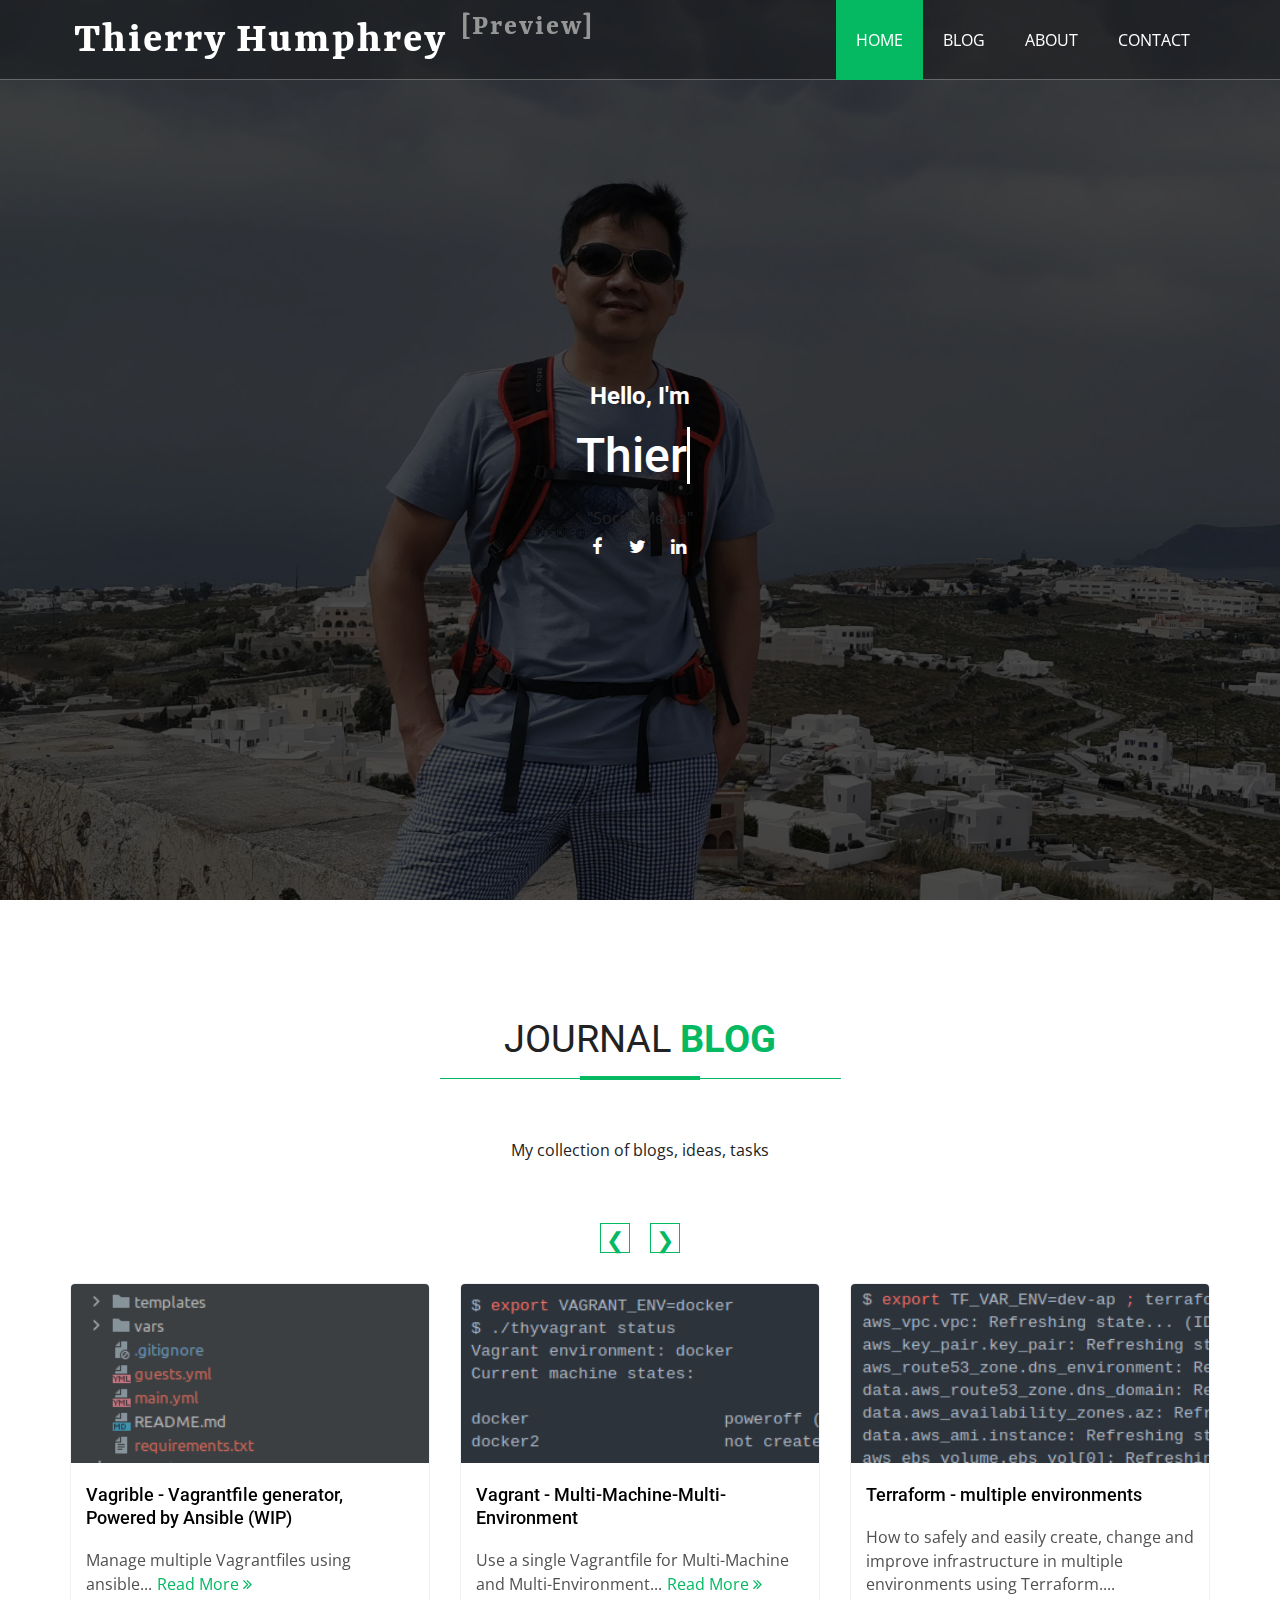
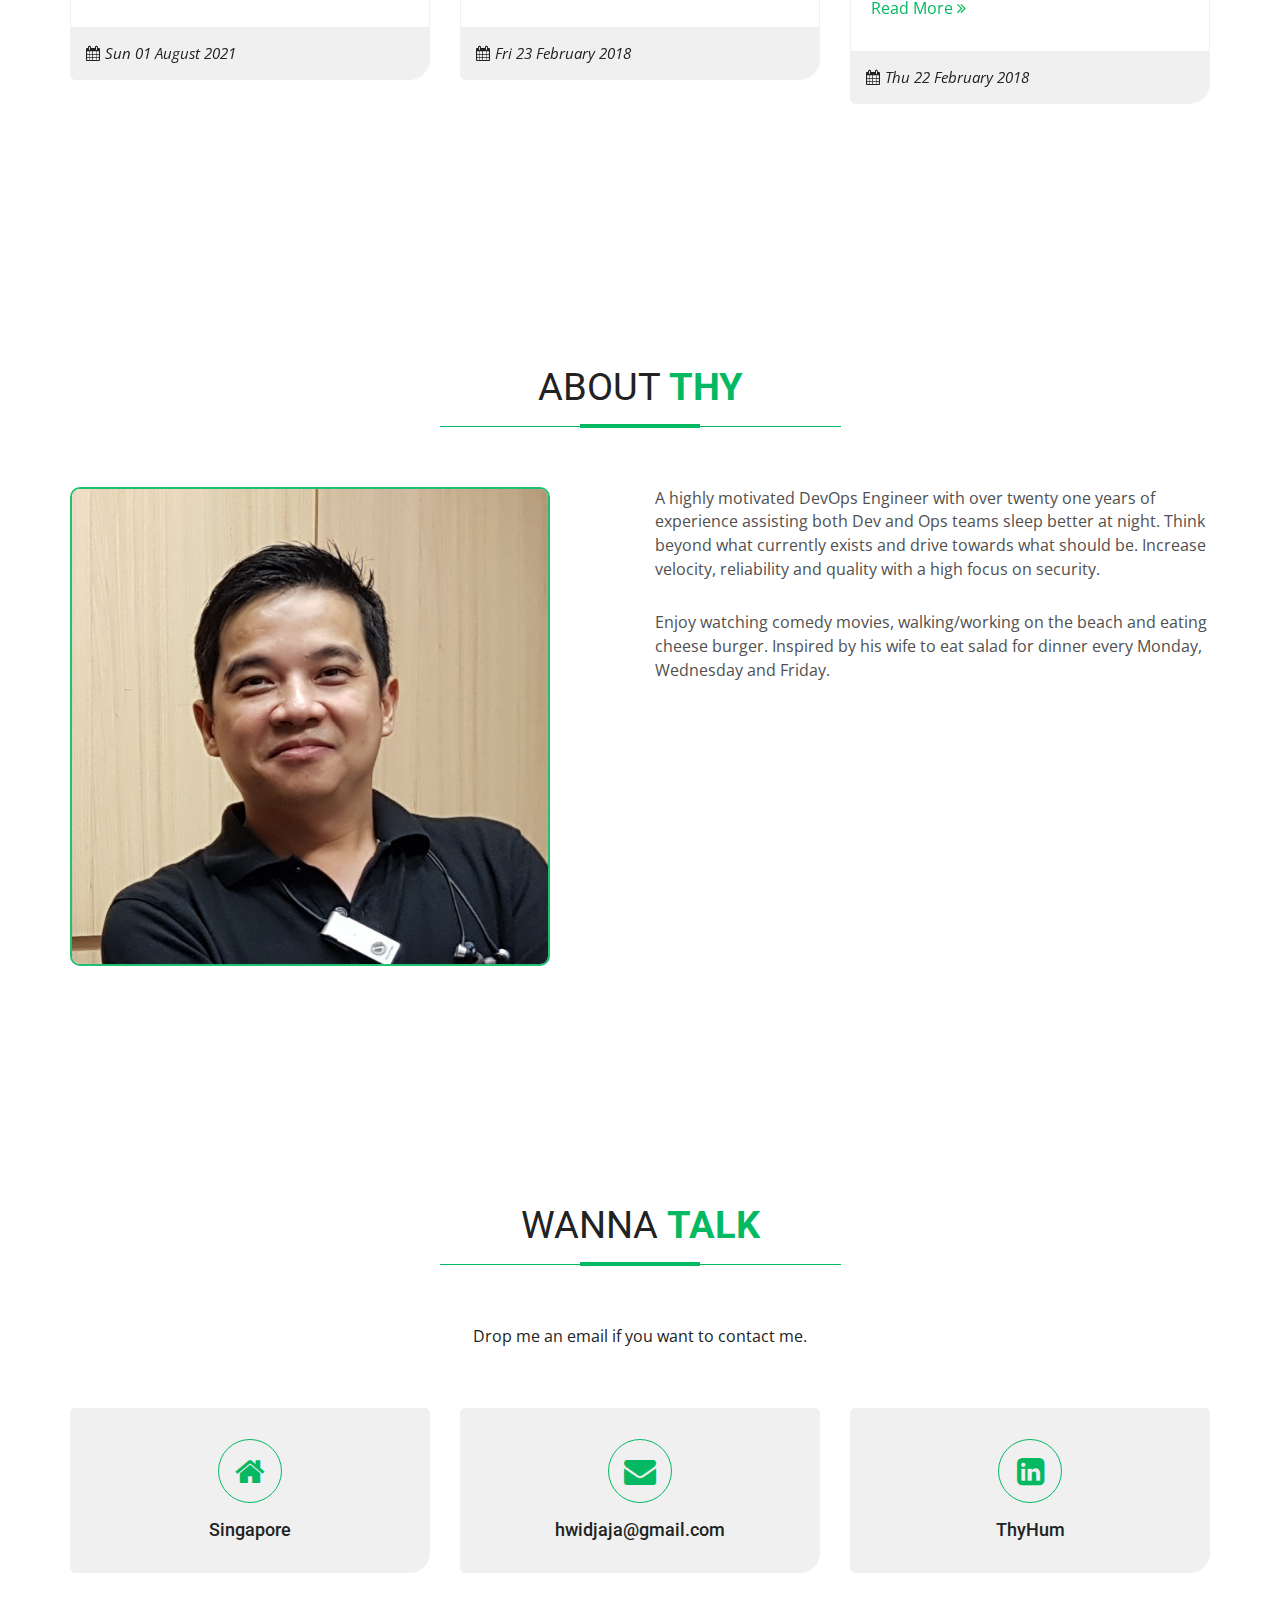
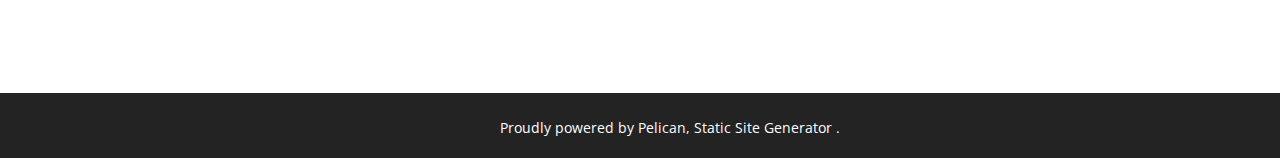
<file: index.html>
<!DOCTYPE html>
<html lang="en">
<head>
  <meta charset="utf-8">
  <meta content="IE=edge" http-equiv="X-UA-Compatible">
  <meta name="viewport" content="width=device-width, minimum-scale=1, maximum-scale=1"/>

  <title>Thierry Humphrey</title>
  <meta name="description" content="Thierry Humphrey, DevOps and Site Reliability Engineer">
  <meta name="keywords" content="devops, thierry humphrey, thyhum">
  <link rel="icon" href="./assets/favicon.pencil.png" type="image/x-icon">

  <link rel="stylesheet" href="/assets/aboutme/css/bootstrap.min.css">
  <link rel="stylesheet" href="/assets/aboutme/css/font-awesome.min.css">
  <link rel="stylesheet" href="/assets/aboutme/css/owl.carousel.min.css">
  <link rel="stylesheet" href="/assets/aboutme/css/owl.theme.default.min.css">
  <link rel="stylesheet" href="/assets/aboutme/css/lightbox.min.css">
  <link rel="stylesheet" href="/assets/aboutme/css/parallax.css" type="text/css">
  <link rel="stylesheet" href="/assets/aboutme/css/style.css" type="text/css">
  <link rel="stylesheet" href="/assets/aboutme/css/responsive.css" type="text/css">
</head>
<body>


<body>
<header id="header" class="header">
  <div class="header-nav">
    <div class="container">
      <div class="row">
        <div class="col-sm-12">
          <nav class="main-menu">
            <div class="navbar-header">
              <button type="button" class="navbar-toggle collapsed" data-toggle="collapse" data-target="#navbar"
                      aria-expanded="false">
                <span class="sr-only">Toggle navigation</span>
                <span class="icon-bar top-bar"></span>
                <span class="icon-bar middle-bar"></span>
                <span class="icon-bar bottom-bar"></span>
              </button>
              <a class="navbar-brand" href="#home">
                  <a class="navbar-brand active" href="#home">
                    <img class="logo logo-white" src="/assets/aboutme/images/logo.png" alt="logo">
                    <img class="logo logo-color" src="/assets/aboutme/images/logo-color.png" alt="logo">
                  </a>
              </a>
            </div>
            <div id="navbar" class="navbar-collapse collapse">
              <ul class="nav navbar-nav navbar-right">
                <li><a class="active" href="#home">Home</a></li>
                <li><a href="#blog">Blog</a></li>
                <li><a href="#about">About</a></li>
                <li><a class="last" href="#contact">Contact</a></li>
              </ul>
            </div>
          </nav>
        </div>
      </div>
    </div>
  </div>
</header>

<section id="home" class="home">
  <div class="home-top-banner banner-1">
    <div class="display-table">
      <div class="display-table-cell">
        <div class="container">
          <div class="row">
            <div class="col-sm-12">
              <div class="banner-content banner-content-fullwidth">
                <h3>Hello, I'm</h3>
                <h1 class="header-title-text type-animate">
                  <a href="" class="typewrite" data-period="2000"
                     data-type='  [ "Thierry Humphrey", "DevOps Engineer", "Site Reliability Engineer", "Based in Singapore" ]
'>
                    <span class="wrap"></span>
                  </a>&nbsp;
                </h1>
                "Social Media"
                <ul class="list-inline list-social">  <li>
    <a href="https://www.facebook.com/hwidjaja/" class="social-icon social-icon-facebook">
      <i class="fa fa-facebook"></i>
      <i class="fa fa-facebook"></i>
    </a>
  </li>
  <li>
    <a href="https://twitter.com/hwidjaja" class="social-icon social-icon-twitter">
      <i class="fa fa-twitter"></i>
      <i class="fa fa-twitter"></i>
    </a>
  </li>
  <li>
    <a href="https://www.linkedin.com/in/thyhum/" class="social-icon social-icon-linkedin">
      <i class="fa fa-linkedin"></i>
      <i class="fa fa-linkedin"></i>
    </a>
  </li>
</ul>
              </div>
            </div>
          </div>
        </div>
      </div>
    </div>
  </div>
</section>


<section id="blog" class="blog blog-style2">
  <div class="container">
    <div class="row">
      <div class="col-sm-12">

        <div class="title-wrap">
          <div class="section-title-box">
            <h2 class="section-title">Journal <strong>Blog</strong></h2>
          </div>
        </div>

        <div class="intro-text text-center">
  My collection of blogs, ideas, tasks
        </div>
      </div>
    </div>
    <div class="row">
      <div class="col-sm-12">
        <div class="owl-carousel">

        <div class="item">
          <article class="post-wrap">

            <div class="post-thumb">
                <img src="/assets/thumbnails/2021/210801.00.png" alt="Vagrible - Vagrantfile generator, Powered by Ansible (WIP)">
            </div>
            <div class="post-content">
              <div class="post-title">
                <h3><a href="posts/2021/Aug/01/vagrible+vagrantfile+ansible/">Vagrible - Vagrantfile generator, Powered by Ansible (WIP)</a></h3>
              </div>
              <div class="post-excerpt">
                <p>
                  Manage multiple Vagrantfiles using ansible...<a class="btn-more" href="posts/2021/Aug/01/vagrible+vagrantfile+ansible/">Read More <i class="fa fa-angle-double-right"></i></a>
                </p>
              </div>
              <div class="post-meta">
                <span><i class="fa fa-calendar"></i><a href="posts/2021/Aug/01/vagrible+vagrantfile+ansible/">Sun 01 August 2021</a></span>
              </div>
            </div>
          </article>
        </div>
        <div class="item">
          <article class="post-wrap">

            <div class="post-thumb">
                <img src="/assets/thumbnails/2018/180223.00.png" alt="Vagrant - Multi-Machine-Multi-Environment">
            </div>
            <div class="post-content">
              <div class="post-title">
                <h3><a href="posts/2018/Feb/23/vagrant-multi-machine-multi-environment/">Vagrant - Multi-Machine-Multi-Environment</a></h3>
              </div>
              <div class="post-excerpt">
                <p>
                  Use a single Vagrantfile for Multi-Machine and Multi-Environment...<a class="btn-more" href="posts/2018/Feb/23/vagrant-multi-machine-multi-environment/">Read More <i class="fa fa-angle-double-right"></i></a>
                </p>
              </div>
              <div class="post-meta">
                <span><i class="fa fa-calendar"></i><a href="posts/2018/Feb/23/vagrant-multi-machine-multi-environment/">Fri 23 February 2018</a></span>
              </div>
            </div>
          </article>
        </div>
        <div class="item">
          <article class="post-wrap">

            <div class="post-thumb">
                <img src="/assets/thumbnails/2018/180222.00.png" alt="Terraform - multiple environments">
            </div>
            <div class="post-content">
              <div class="post-title">
                <h3><a href="posts/2018/Feb/22/terraform-multi-environments/">Terraform - multiple environments</a></h3>
              </div>
              <div class="post-excerpt">
                <p>
                  How to safely and easily create, change and improve infrastructure in multiple environments using Terraform....<a class="btn-more" href="posts/2018/Feb/22/terraform-multi-environments/">Read More <i class="fa fa-angle-double-right"></i></a>
                </p>
              </div>
              <div class="post-meta">
                <span><i class="fa fa-calendar"></i><a href="posts/2018/Feb/22/terraform-multi-environments/">Thu 22 February 2018</a></span>
              </div>
            </div>
          </article>
        </div>
  <div class="item">
    <article class="post-wrap">
      <div class="post-content">
        <div class="post-title">
          <h3><a href="blog.html">Blogs</a></h3>
        </div>
        <div class="post-excerpt">
          <p>There is still more to come</p>
        </div>
      </div>
    </article>
  </div>

        </div>
      </div>
    </div>
  </div>
</section>

<section id="about" class="about about-timeline-style">
  <div class="container">
    <div class="row">
      <div class="col-sm-12">

        <div class="title-wrap">
          <div class="section-title-box">
            <h2 class="section-title">About <strong>Thy</strong></h2>
          </div>
        </div>

      </div>
      <div class="col-sm-12">
        <div class="row">
          <div class="col-sm-6">
            <div class="profile-image">
              <img src="/assets/thy2.jpg" alt="profile photo">
            </div>
          </div>
          <div class="col-sm-6">
            <div class="about-text">
  <p>A highly motivated DevOps Engineer with over twenty one years of experience assisting both Dev and Ops teams
    sleep better at night. Think beyond what currently exists and drive towards what should be. Increase velocity,
    reliability and quality with a high focus on security.</p>

  <p>Enjoy watching comedy movies, walking/working on the beach and eating cheese burger. Inspired by his wife to eat
    salad for dinner every Monday, Wednesday and Friday.</p>



            </div>
          </div>
        </div>
      </div>
    </div>
  </div>
</section>

<section id="contact" class="contact">
  <div class="container">
    <div class="row">
      <div class="col-sm-12">
        <div class="title-wrap">
          <div class="section-title-box">
            <h2 class="section-title">Wanna <strong>Talk</strong></h2>
          </div>
        </div>
        <div class="intro-text text-center">
          Drop me an email if you want to contact me.
        </div>
      </div>
    </div>

    <div class="row">
      <div class="col-sm-12 text-center">
        <div class="row">
          <div class="col-sm-4">
            <div class="contact-item">
              <div class="contact-item-inner">
                <div class="contact-icon">
                  <i class="fa fa-home"></i>
                </div>
                <div class="contact-desc">
                  <h4><a href="https://www.google.com/maps/place/Singapore">Singapore</a></h4>
                </div>
              </div>
            </div>
          </div>
          <div class="col-sm-4">
            <div class="contact-item">
              <div class="contact-item-inner">
                <div class="contact-icon">
                  <i class="fa fa-envelope"></i>
                </div>
                <div class="contact-desc">
                  <h4><a href="mailto:hwidjaja@gmail.com">hwidjaja@gmail.com</a></h4>
                </div>
              </div>
            </div>
          </div>
          <div class="col-sm-4">
            <div class="contact-item">
              <div class="contact-item-inner">
                <div class="contact-icon">
                  <i class="fa fa-linkedin-square"></i>
                </div>
                <div class="contact-desc">
                  <h4><a href="https://www.linkedin.com/in/thyhum/">ThyHum</a></h4>
                </div>
              </div>
            </div>
          </div>
        </div>
      </div>
    </div>
  </div>
</section>


<footer id="footer" class="footer">
  <div class="container">
    <div class="row">
      <div class="col-sm-12">
      <br>
          <p class="text-center copyright">Proudly powered by
            <a href="https://getpelican.com/" class="footer-site-link">
              Pelican, Static Site Generator
            </a>.
          </p>
      </div>
    </div>
  </div>
</footer>

<a href="#" class="scrollup"><i class="fa fa-arrow-circle-up"></i></a>

<script src="/assets/aboutme/js/jquery-3.4.1.min.js"></script>
<script src="/assets/aboutme/js/bootstrap.min.js"></script>
<script src="/assets/aboutme/js/circle-progress.js"></script>
<script src="/assets/aboutme/js/isotope.pkgd.min.js"></script>
<script src="/assets/aboutme/js/lightbox.min.js"></script>
<script src="/assets/aboutme/js/owl.carousel.min.js"></script>
<script src="/assets/aboutme/js/validator.min.js"></script>
<script src="/assets/aboutme/js/jquery.ajaxchimp.min.js"></script>
<script src="/assets/aboutme/js/waypoint.js"></script>
<script src="/assets/aboutme/js/jquery.counterup.min.js"></script>
<script src="/assets/aboutme/js/main.js"></script>
</body>
</html>
</file>
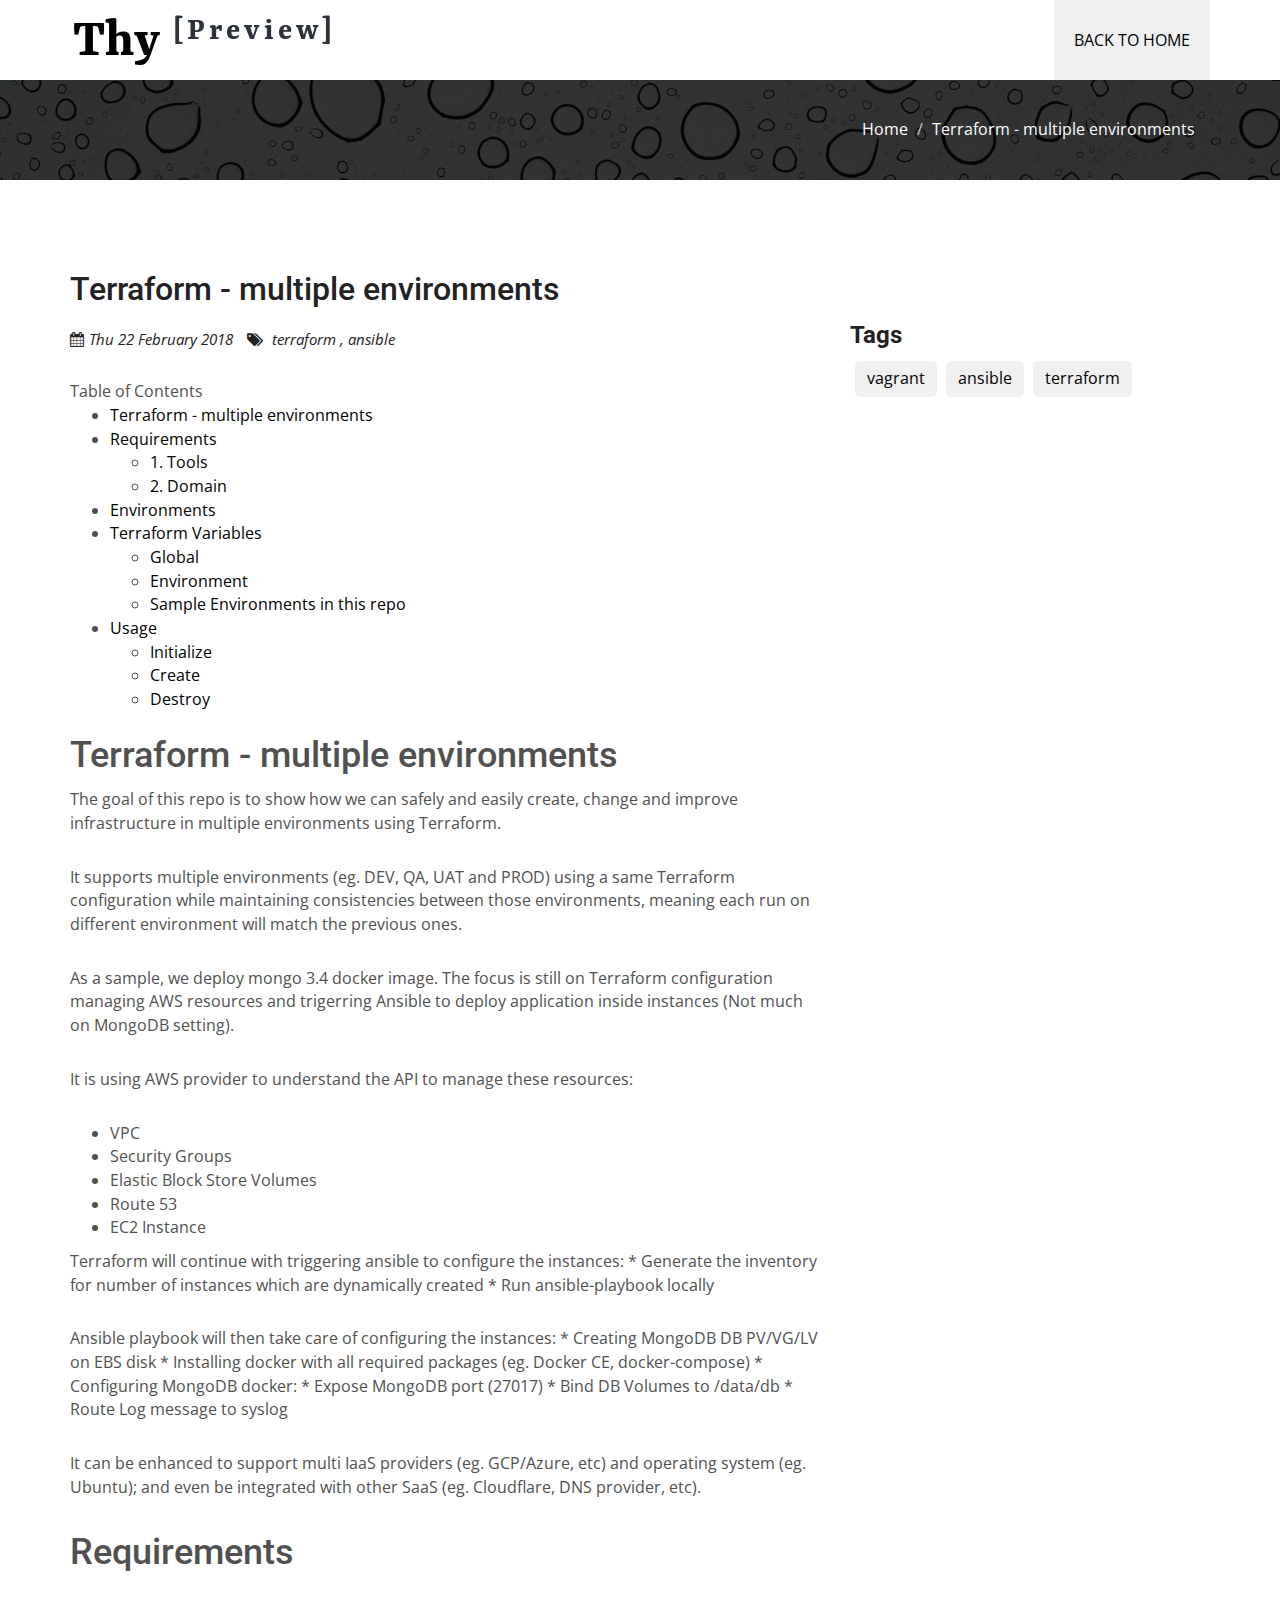
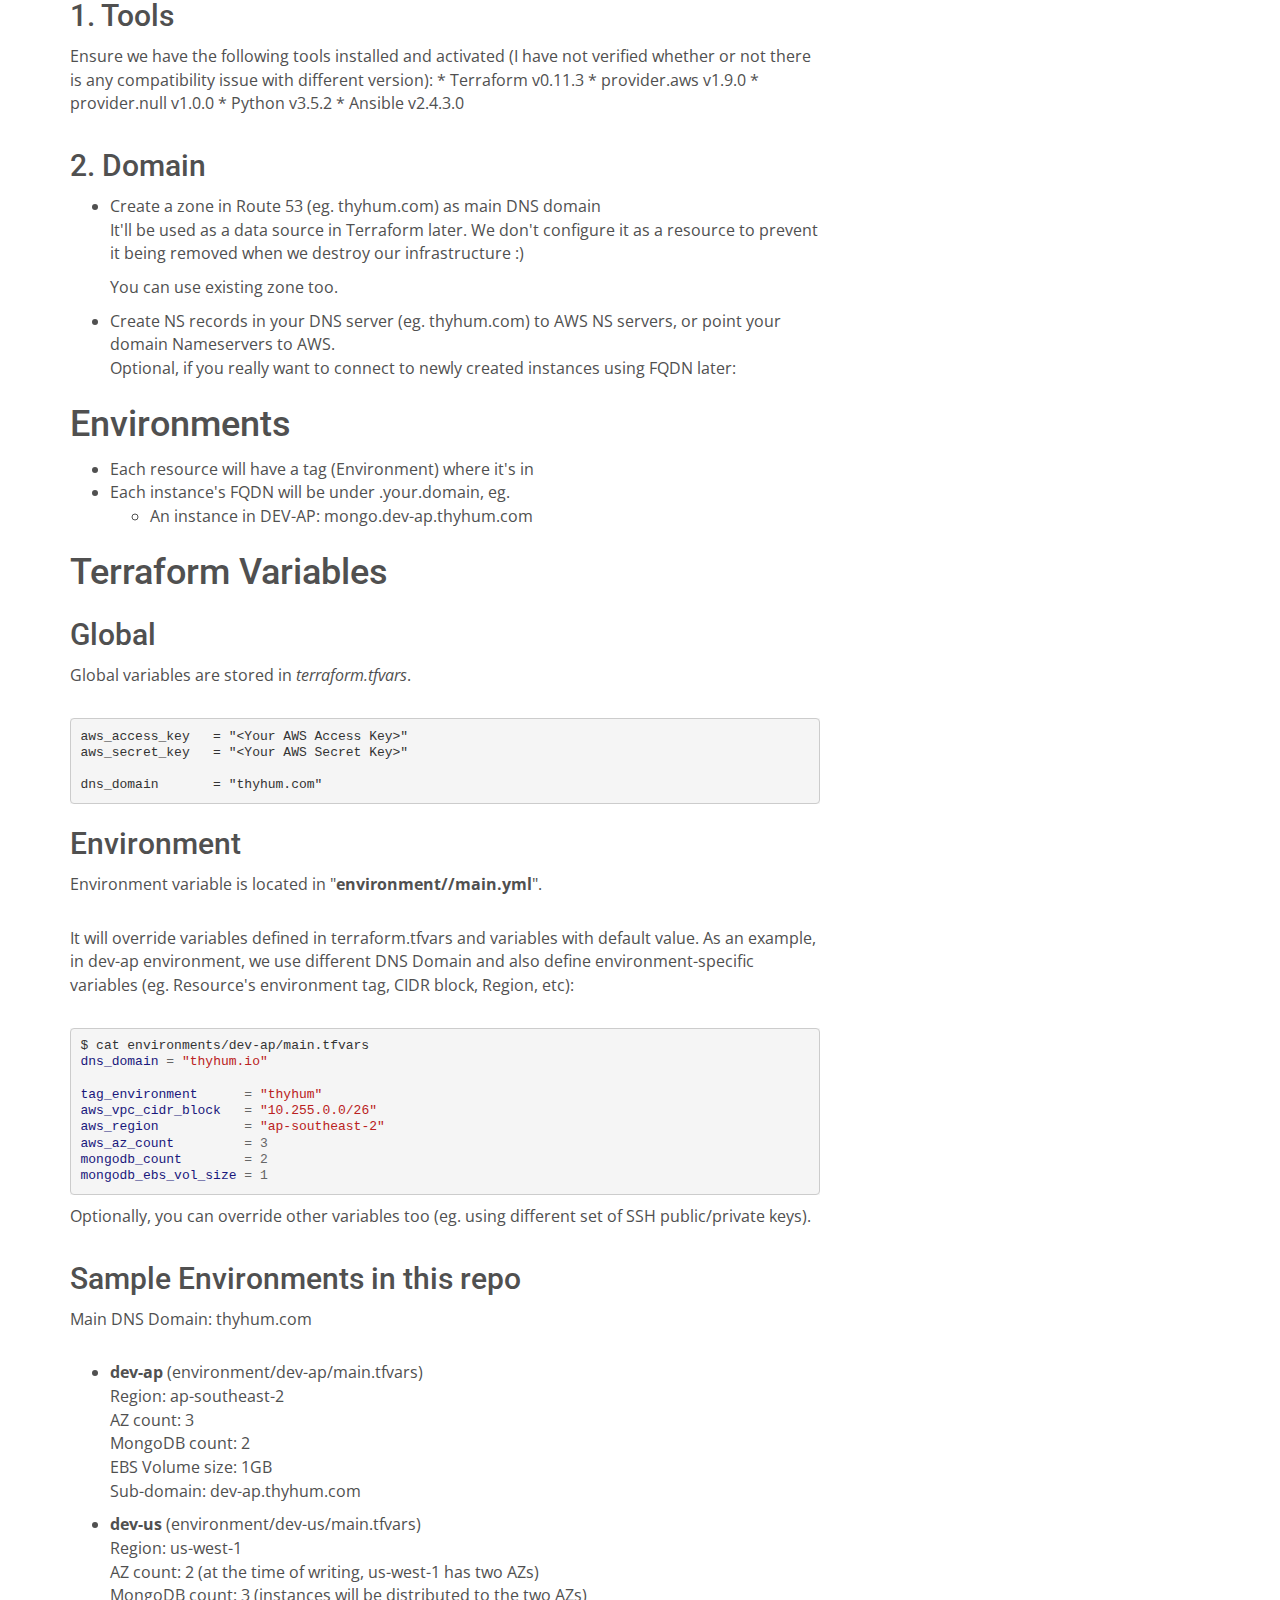
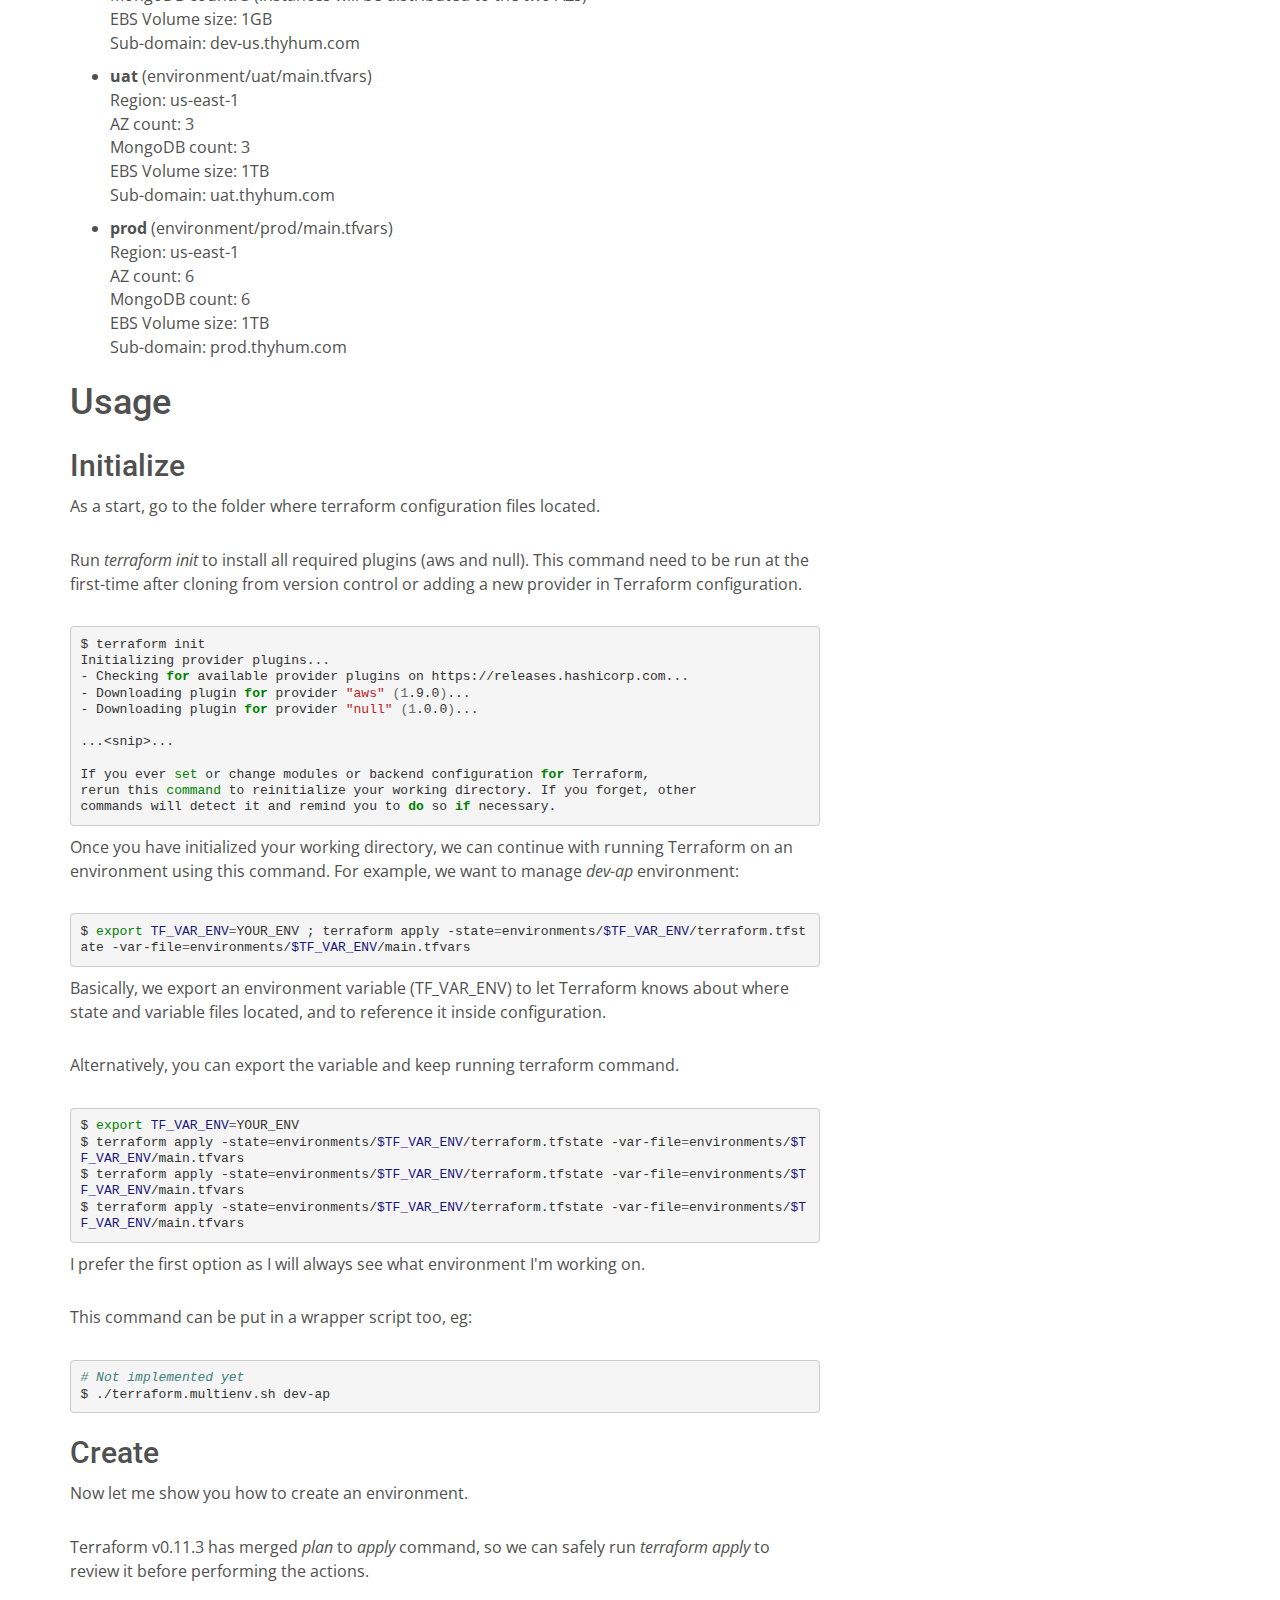
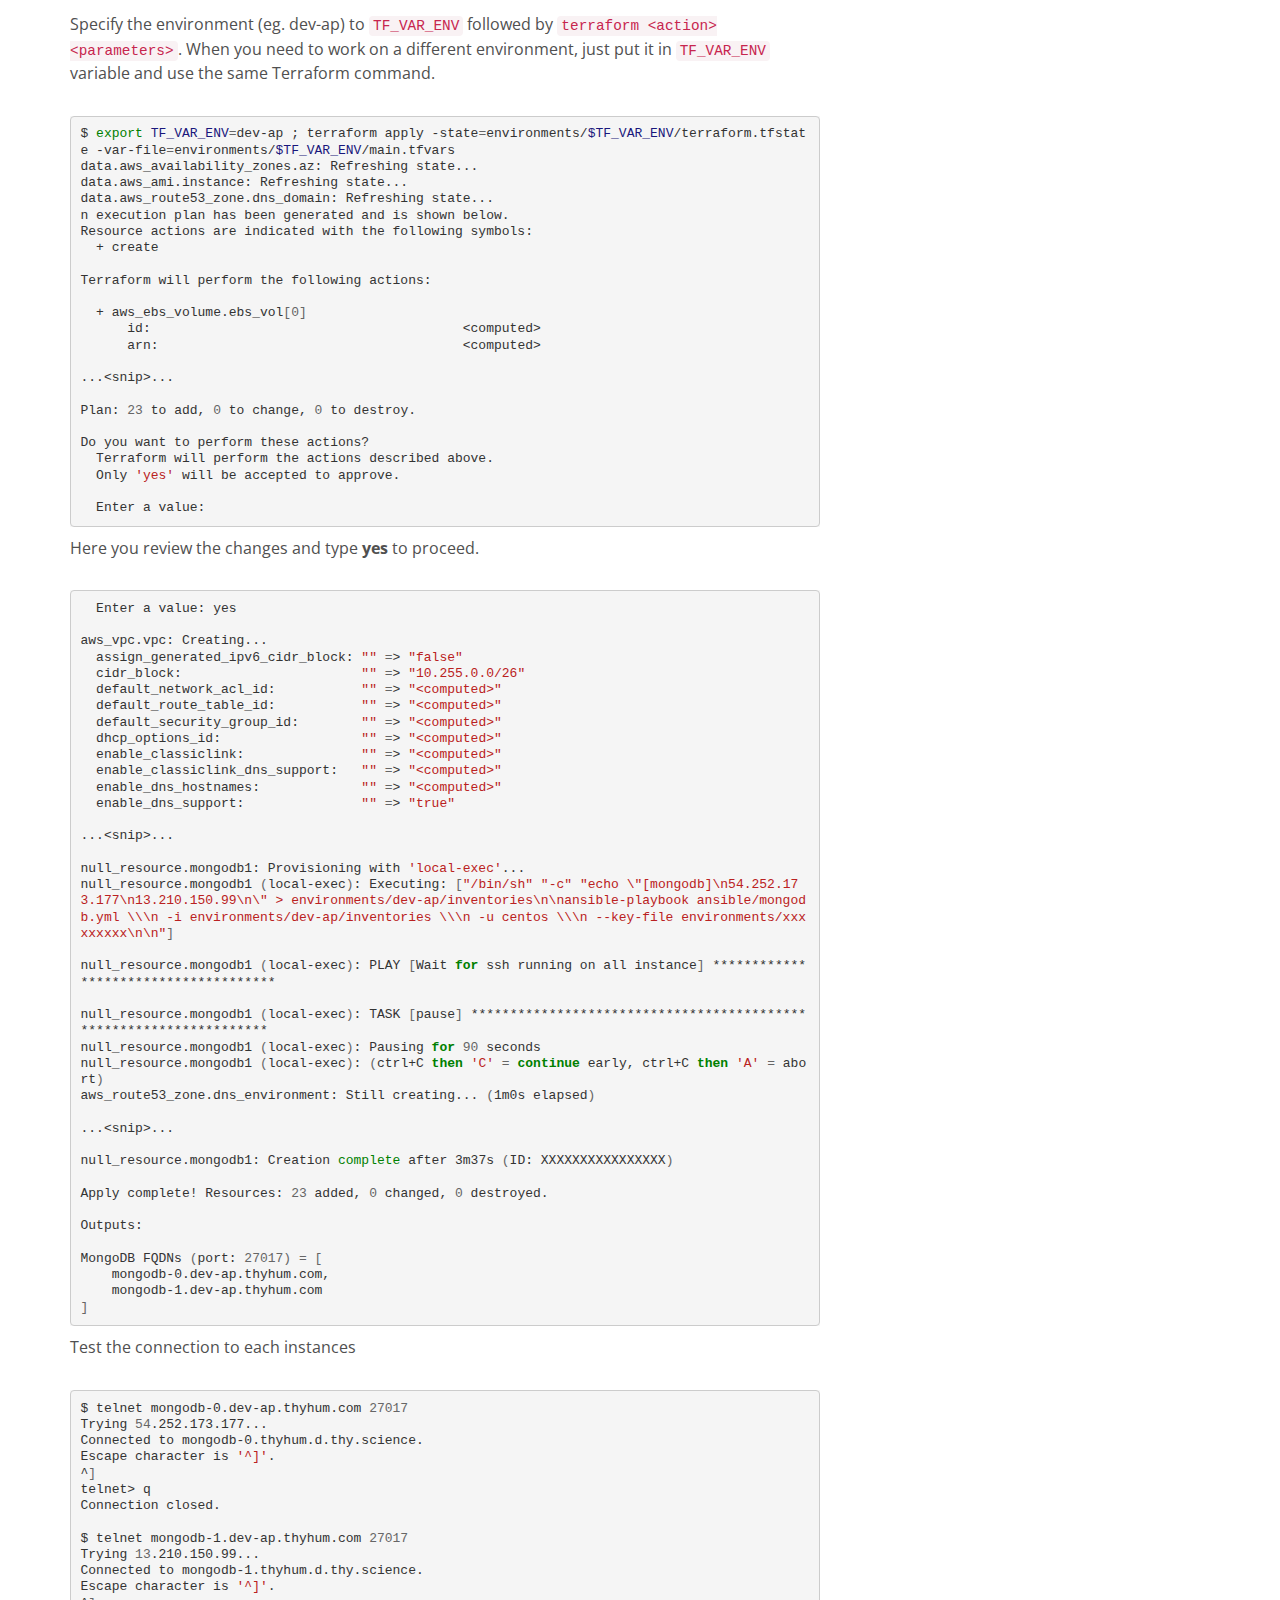
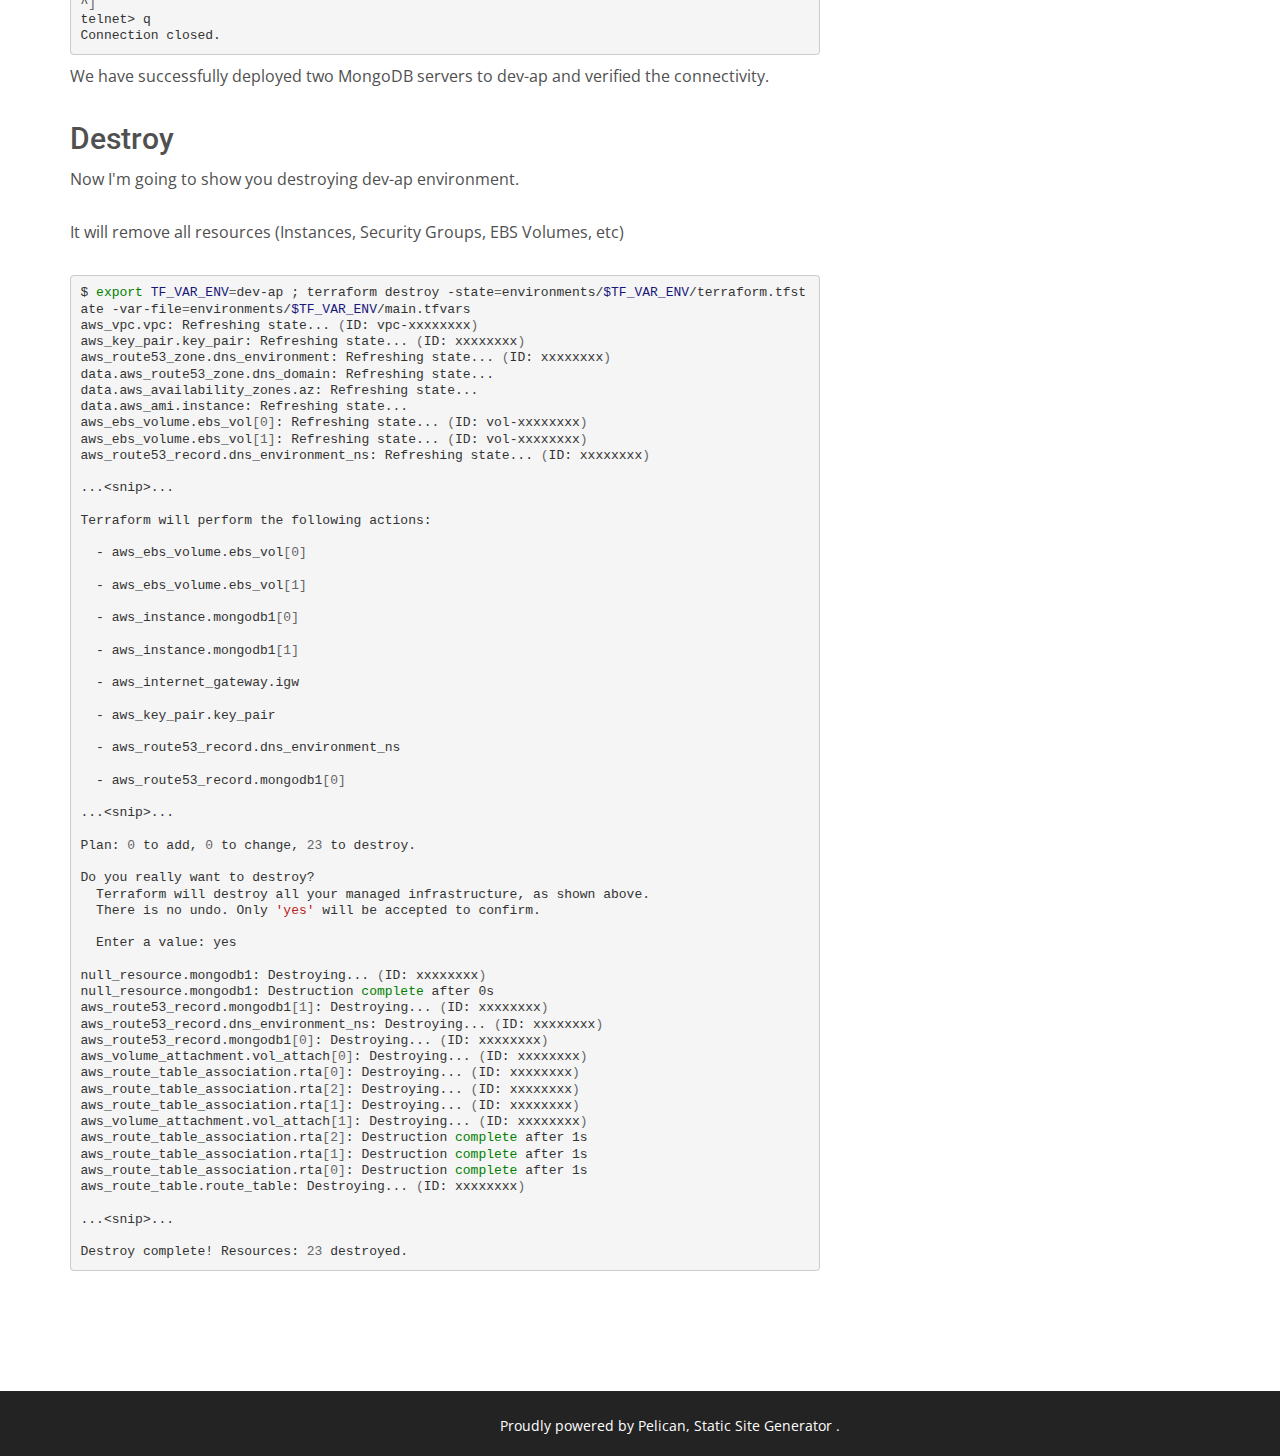
<file: posts/2018/Feb/22/terraform-multi-environments/index.html>
<!DOCTYPE html>
<html lang="en">
<head>
  <meta charset="utf-8">
  <meta content="IE=edge" http-equiv="X-UA-Compatible">
  <meta name="viewport" content="width=device-width, minimum-scale=1, maximum-scale=1"/>

  <title>Terraform - multiple environments</title>
  <meta name="description" content="Thierry Humphrey, DevOps and Site Reliability Engineer">
  <meta name="keywords" content="devops, thierry humphrey, thyhum">
  <link rel="icon" href="../../../../../assets/favicon.pencil.png" type="image/x-icon">

  <link rel="stylesheet" href="/assets/aboutme/css/bootstrap.min.css">
  <link rel="stylesheet" href="/assets/aboutme/css/font-awesome.min.css">
  <link rel="stylesheet" href="/assets/aboutme/css/owl.carousel.min.css">
  <link rel="stylesheet" href="/assets/aboutme/css/owl.theme.default.min.css">
  <link rel="stylesheet" href="/assets/aboutme/css/lightbox.min.css">
  <link rel="stylesheet" href="/assets/aboutme/css/parallax.css" type="text/css">
  <link rel="stylesheet" href="/assets/aboutme/css/style.css" type="text/css">
  <link rel="stylesheet" href="/assets/aboutme/css/responsive.css" type="text/css">
  <link rel="stylesheet" href="/assets/pygments.css">
</head>
<body>


  <header id="header" class="header">
    <div class="header-nav bg-color">
      <div class="container">
        <div class="row">
          <div class="col-sm-12">
            <nav class="main-menu">
              <div class="navbar-header">
                <button type="button" class="navbar-toggle collapsed" data-toggle="collapse" data-target="#navbar"
                        aria-expanded="false" aria-controls="navbar">
                  <span class="sr-only">Toggle navigation</span>
                  <span class="icon-bar top-bar"></span>
                  <span class="icon-bar middle-bar"></span>
                  <span class="icon-bar bottom-bar"></span>
                </button>
                <a class="navbar-brand" href="../../../../..">
                  <img class="logo" src="/assets/aboutme/images/logo-color.png" alt="AboutMe">
                </a>
              </div>
              <div id="navbar" class="navbar-collapse collapse">
                <ul class="nav navbar-nav navbar-right">
                  <li><a class="menubgactive" href="../../../../..">Back To Home</a></li>
                </ul>
              </div>
            </nav>
          </div>
        </div>
      </div>
    </div>
  </header>

  <section id="single-page-banner" class="page-title page-title-image blog-hbg">
    <div class="container">
      <div class="row">
        <div class="col-sm-6">
        </div>
        <div class="col-sm-6">
          <ul class="breadcrumb">
            <li><a href="../../../../..">Home</a></li>
            <li class="active">Terraform - multiple environments</li>
          </ul>
        </div>
      </div>
    </div>
  </section>


  <div id="content" class="content SectionMargin">
    <div class="container">
      <div class="row">

        <div id="single-post-content" class="col-sm-8">
          <article class="post">
            <div class="post-title">
              <h1>Terraform - multiple environments</h1>
            </div>
            <div class="post-meta">
              <span><i class="fa fa-calendar"></i>Thu 22 February 2018</span>
              <span><i class="fa fa-tags"></i>
                  <a href="../../../../../tag/terraform.html">terraform</a>
                    ,
                  <a href="../../../../../tag/ansible.html">ansible</a>
            </span>
            </div>

            <div class="post-body">
<div class="toc"><span class="toctitle">Table of Contents</span><ul>
<li><a href="#terraform-multiple-environments">Terraform - multiple environments</a></li>
<li><a href="#requirements">Requirements</a><ul>
<li><a href="#1-tools">1. Tools</a></li>
<li><a href="#2-domain">2. Domain</a></li>
</ul>
</li>
<li><a href="#environments">Environments</a></li>
<li><a href="#terraform-variables">Terraform Variables</a><ul>
<li><a href="#global">Global</a></li>
<li><a href="#environment">Environment</a></li>
<li><a href="#sample-environments-in-this-repo">Sample Environments in this repo</a></li>
</ul>
</li>
<li><a href="#usage">Usage</a><ul>
<li><a href="#initialize">Initialize</a></li>
<li><a href="#create">Create</a></li>
<li><a href="#destroy">Destroy</a></li>
</ul>
</li>
</ul>
</div>
<h1 id="terraform-multiple-environments">Terraform - multiple environments</h1>
<p>The goal of this repo is to show how we can safely and easily create, change and improve infrastructure in multiple environments using Terraform. </p>
<p>It supports multiple environments (eg. DEV, QA, UAT and PROD) using a same Terraform configuration while maintaining consistencies between those environments, meaning each run on different environment will match the previous ones. </p>
<p>As a sample, we deploy mongo 3.4 docker image. The focus is still on Terraform configuration managing AWS resources and trigerring Ansible to deploy application inside instances (Not much on MongoDB setting).</p>
<p>It is using AWS provider to understand the API to manage these resources:</p>
<ul>
<li>VPC</li>
<li>Security Groups</li>
<li>Elastic Block Store Volumes</li>
<li>Route 53</li>
<li>EC2 Instance</li>
</ul>
<p>Terraform will continue with triggering ansible to configure the instances:
* Generate the inventory for number of instances which are dynamically created
* Run ansible-playbook locally</p>
<p>Ansible playbook will then take care of configuring the instances:
* Creating MongoDB DB PV/VG/LV on EBS disk
* Installing docker with all required packages (eg. Docker CE, docker-compose)
* Configuring MongoDB docker:
    * Expose MongoDB port (27017)
    * Bind DB Volumes to /data/db
    * Route Log message to syslog</p>
<p>It can be enhanced to support multi IaaS providers (eg. GCP/Azure, etc) and operating system (eg. Ubuntu); and even be integrated with other SaaS (eg. Cloudflare, DNS provider, etc).</p>
<h1 id="requirements">Requirements</h1>
<h2 id="1-tools">1. Tools</h2>
<p>Ensure we have the following tools installed and activated (I have not verified whether or not there is any compatibility issue with different version):
* Terraform v0.11.3
    * provider.aws v1.9.0
    * provider.null v1.0.0
* Python v3.5.2
* Ansible v2.4.3.0</p>
<h2 id="2-domain">2. Domain</h2>
<ul>
<li>
<p>Create a zone in Route 53 (eg. thyhum.com) as main DNS domain<br>
    It'll be used as a data source in Terraform later. We don't configure it as a resource to prevent it being removed when we destroy our infrastructure :)  </p>
<p>You can use existing zone too.</p>
</li>
<li>
<p>Create NS records in your DNS server (eg. thyhum.com) to AWS NS servers, or point your domain Nameservers to AWS.<br>
    Optional, if you really want to connect to newly created instances using FQDN later:</p>
</li>
</ul>
<h1 id="environments">Environments</h1>
<ul>
<li>Each resource will have a tag (Environment) where it's in</li>
<li>Each instance's FQDN will be under <ENV>.your.domain, eg.<ul>
<li>An instance in DEV-AP: mongo.dev-ap.thyhum.com </li>
</ul>
</li>
</ul>
<h1 id="terraform-variables">Terraform Variables</h1>
<h2 id="global">Global</h2>
<p>Global variables are stored in <em>terraform.tfvars</em>. </p>
<div class="highlight"><pre><span></span><code>aws_access_key   = &quot;&lt;Your AWS Access Key&gt;&quot;
aws_secret_key   = &quot;&lt;Your AWS Secret Key&gt;&quot;

dns_domain       = &quot;thyhum.com&quot;
</code></pre></div>

<h2 id="environment">Environment</h2>
<p>Environment variable is located in "<strong>environment/<TF_ENV>/main.yml</strong>".  </p>
<p>It will override variables defined in terraform.tfvars and variables with default value. As an example, in dev-ap environment, we use different DNS Domain and also define environment-specific variables (eg. Resource's environment tag, CIDR block, Region, etc):</p>
<div class="highlight"><pre><span></span><code>$ cat environments/dev-ap/main.tfvars 
<span class="nv">dns_domain</span> <span class="o">=</span> <span class="s2">&quot;thyhum.io&quot;</span>

<span class="nv">tag_environment</span>      <span class="o">=</span> <span class="s2">&quot;thyhum&quot;</span>
<span class="nv">aws_vpc_cidr_block</span>   <span class="o">=</span> <span class="s2">&quot;10.255.0.0/26&quot;</span>
<span class="nv">aws_region</span>           <span class="o">=</span> <span class="s2">&quot;ap-southeast-2&quot;</span>
<span class="nv">aws_az_count</span>         <span class="o">=</span> <span class="m">3</span>
<span class="nv">mongodb_count</span>        <span class="o">=</span> <span class="m">2</span>
<span class="nv">mongodb_ebs_vol_size</span> <span class="o">=</span> <span class="m">1</span>
</code></pre></div>

<p>Optionally, you can override other variables too (eg. using different set of SSH public/private keys).</p>
<h2 id="sample-environments-in-this-repo">Sample Environments in this repo</h2>
<p>Main DNS Domain: thyhum.com</p>
<ul>
<li>
<p><strong>dev-ap</strong> (environment/dev-ap/main.tfvars)<br>
    Region: ap-southeast-2<br>
    AZ count: 3<br>
    MongoDB count: 2<br>
    EBS Volume size: 1GB<br>
    Sub-domain: dev-ap.thyhum.com  </p>
</li>
<li>
<p><strong>dev-us</strong> (environment/dev-us/main.tfvars)<br>
    Region: us-west-1<br>
    AZ count: 2 (at the time of writing, us-west-1 has two AZs)<br>
    MongoDB count: 3 (instances will be distributed to the two AZs)<br>
    EBS Volume size: 1GB<br>
    Sub-domain: dev-us.thyhum.com  </p>
</li>
<li>
<p><strong>uat</strong> (environment/uat/main.tfvars)<br>
    Region: us-east-1<br>
    AZ count: 3<br>
    MongoDB count: 3<br>
    EBS Volume size: 1TB<br>
    Sub-domain: uat.thyhum.com  </p>
</li>
<li>
<p><strong>prod</strong> (environment/prod/main.tfvars)<br>
    Region: us-east-1<br>
    AZ count: 6<br>
    MongoDB count: 6<br>
    EBS Volume size: 1TB<br>
    Sub-domain: prod.thyhum.com  </p>
</li>
</ul>
<h1 id="usage">Usage</h1>
<h2 id="initialize">Initialize</h2>
<p>As a start, go to the folder where terraform configuration files located. </p>
<p>Run <em>terraform init</em> to install all required plugins (aws and null). This command need to be run at the first-time after cloning from version control or adding a new provider in Terraform configuration.</p>
<div class="highlight"><pre><span></span><code>$ terraform init
Initializing provider plugins...
- Checking <span class="k">for</span> available provider plugins on https://releases.hashicorp.com...
- Downloading plugin <span class="k">for</span> provider <span class="s2">&quot;aws&quot;</span> <span class="o">(</span><span class="m">1</span>.9.0<span class="o">)</span>...
- Downloading plugin <span class="k">for</span> provider <span class="s2">&quot;null&quot;</span> <span class="o">(</span><span class="m">1</span>.0.0<span class="o">)</span>...

...&lt;snip&gt;...

If you ever <span class="nb">set</span> or change modules or backend configuration <span class="k">for</span> Terraform,
rerun this <span class="nb">command</span> to reinitialize your working directory. If you forget, other
commands will detect it and remind you to <span class="k">do</span> so <span class="k">if</span> necessary.
</code></pre></div>

<p>Once you have initialized your working directory, we can continue with running Terraform on an environment using this command. For example, we want to manage <em>dev-ap</em> environment:</p>
<div class="highlight"><pre><span></span><code>$ <span class="nb">export</span> <span class="nv">TF_VAR_ENV</span><span class="o">=</span>YOUR_ENV <span class="p">;</span> terraform apply -state<span class="o">=</span>environments/<span class="nv">$TF_VAR_ENV</span>/terraform.tfstate -var-file<span class="o">=</span>environments/<span class="nv">$TF_VAR_ENV</span>/main.tfvars
</code></pre></div>

<p>Basically, we export an environment variable (TF_VAR_ENV) to let Terraform knows about where state and variable files located, and to reference it inside configuration.  </p>
<p>Alternatively, you can export the variable and keep running terraform command. </p>
<div class="highlight"><pre><span></span><code>$ <span class="nb">export</span> <span class="nv">TF_VAR_ENV</span><span class="o">=</span>YOUR_ENV
$ terraform apply -state<span class="o">=</span>environments/<span class="nv">$TF_VAR_ENV</span>/terraform.tfstate -var-file<span class="o">=</span>environments/<span class="nv">$TF_VAR_ENV</span>/main.tfvars
$ terraform apply -state<span class="o">=</span>environments/<span class="nv">$TF_VAR_ENV</span>/terraform.tfstate -var-file<span class="o">=</span>environments/<span class="nv">$TF_VAR_ENV</span>/main.tfvars
$ terraform apply -state<span class="o">=</span>environments/<span class="nv">$TF_VAR_ENV</span>/terraform.tfstate -var-file<span class="o">=</span>environments/<span class="nv">$TF_VAR_ENV</span>/main.tfvars
</code></pre></div>

<p>I prefer the first option as I will always see what environment I'm working on.  </p>
<p>This command can be put in a wrapper script too, eg:</p>
<div class="highlight"><pre><span></span><code><span class="c1"># Not implemented yet</span>
$ ./terraform.multienv.sh dev-ap
</code></pre></div>

<h2 id="create">Create</h2>
<p>Now let me show you how to create an environment.</p>
<p>Terraform v0.11.3 has merged <em>plan</em> to <em>apply</em> command, so we can safely run <em>terraform apply</em> to review it before performing the actions.</p>
<p>Specify the environment (eg. dev-ap) to <code>TF_VAR_ENV</code> followed by <code>terraform &lt;action&gt; &lt;parameters&gt;</code>. When you need to work on a different environment, just put it in <code>TF_VAR_ENV</code> variable and use the same Terraform command.</p>
<div class="highlight"><pre><span></span><code>$ <span class="nb">export</span> <span class="nv">TF_VAR_ENV</span><span class="o">=</span>dev-ap <span class="p">;</span> terraform apply -state<span class="o">=</span>environments/<span class="nv">$TF_VAR_ENV</span>/terraform.tfstate -var-file<span class="o">=</span>environments/<span class="nv">$TF_VAR_ENV</span>/main.tfvars 
data.aws_availability_zones.az: Refreshing state...
data.aws_ami.instance: Refreshing state...
data.aws_route53_zone.dns_domain: Refreshing state...
n execution plan has been generated and is shown below.
Resource actions are indicated with the following symbols:
  + create

Terraform will perform the following actions:

  + aws_ebs_volume.ebs_vol<span class="o">[</span><span class="m">0</span><span class="o">]</span>
      id:                                        &lt;computed&gt;
      arn:                                       &lt;computed&gt;

...&lt;snip&gt;...

Plan: <span class="m">23</span> to add, <span class="m">0</span> to change, <span class="m">0</span> to destroy.

Do you want to perform these actions?
  Terraform will perform the actions described above.
  Only <span class="s1">&#39;yes&#39;</span> will be accepted to approve.

  Enter a value: 
</code></pre></div>

<p>Here you review the changes and type <strong>yes</strong> to proceed.  </p>
<div class="highlight"><pre><span></span><code>  Enter a value: yes

aws_vpc.vpc: Creating...
  assign_generated_ipv6_cidr_block: <span class="s2">&quot;&quot;</span> <span class="o">=</span>&gt; <span class="s2">&quot;false&quot;</span>
  cidr_block:                       <span class="s2">&quot;&quot;</span> <span class="o">=</span>&gt; <span class="s2">&quot;10.255.0.0/26&quot;</span>
  default_network_acl_id:           <span class="s2">&quot;&quot;</span> <span class="o">=</span>&gt; <span class="s2">&quot;&lt;computed&gt;&quot;</span>
  default_route_table_id:           <span class="s2">&quot;&quot;</span> <span class="o">=</span>&gt; <span class="s2">&quot;&lt;computed&gt;&quot;</span>
  default_security_group_id:        <span class="s2">&quot;&quot;</span> <span class="o">=</span>&gt; <span class="s2">&quot;&lt;computed&gt;&quot;</span>
  dhcp_options_id:                  <span class="s2">&quot;&quot;</span> <span class="o">=</span>&gt; <span class="s2">&quot;&lt;computed&gt;&quot;</span>
  enable_classiclink:               <span class="s2">&quot;&quot;</span> <span class="o">=</span>&gt; <span class="s2">&quot;&lt;computed&gt;&quot;</span>
  enable_classiclink_dns_support:   <span class="s2">&quot;&quot;</span> <span class="o">=</span>&gt; <span class="s2">&quot;&lt;computed&gt;&quot;</span>
  enable_dns_hostnames:             <span class="s2">&quot;&quot;</span> <span class="o">=</span>&gt; <span class="s2">&quot;&lt;computed&gt;&quot;</span>
  enable_dns_support:               <span class="s2">&quot;&quot;</span> <span class="o">=</span>&gt; <span class="s2">&quot;true&quot;</span>

...&lt;snip&gt;...  

null_resource.mongodb1: Provisioning with <span class="s1">&#39;local-exec&#39;</span>...
null_resource.mongodb1 <span class="o">(</span>local-exec<span class="o">)</span>: Executing: <span class="o">[</span><span class="s2">&quot;/bin/sh&quot;</span> <span class="s2">&quot;-c&quot;</span> <span class="s2">&quot;echo \&quot;[mongodb]\n54.252.173.177\n13.210.150.99\n\&quot; &gt; environments/dev-ap/inventories\n\nansible-playbook ansible/mongodb.yml \\\n -i environments/dev-ap/inventories \\\n -u centos \\\n --key-file environments/xxxxxxxxx\n\n&quot;</span><span class="o">]</span>

null_resource.mongodb1 <span class="o">(</span>local-exec<span class="o">)</span>: PLAY <span class="o">[</span>Wait <span class="k">for</span> ssh running on all instance<span class="o">]</span> *************************************

null_resource.mongodb1 <span class="o">(</span>local-exec<span class="o">)</span>: TASK <span class="o">[</span>pause<span class="o">]</span> *******************************************************************
null_resource.mongodb1 <span class="o">(</span>local-exec<span class="o">)</span>: Pausing <span class="k">for</span> <span class="m">90</span> seconds
null_resource.mongodb1 <span class="o">(</span>local-exec<span class="o">)</span>: <span class="o">(</span>ctrl+C <span class="k">then</span> <span class="s1">&#39;C&#39;</span> <span class="o">=</span> <span class="k">continue</span> early, ctrl+C <span class="k">then</span> <span class="s1">&#39;A&#39;</span> <span class="o">=</span> abort<span class="o">)</span>
aws_route53_zone.dns_environment: Still creating... <span class="o">(</span>1m0s elapsed<span class="o">)</span>

...&lt;snip&gt;...

null_resource.mongodb1: Creation <span class="nb">complete</span> after 3m37s <span class="o">(</span>ID: XXXXXXXXXXXXXXXX<span class="o">)</span>

Apply complete! Resources: <span class="m">23</span> added, <span class="m">0</span> changed, <span class="m">0</span> destroyed.

Outputs:

MongoDB FQDNs <span class="o">(</span>port: <span class="m">27017</span><span class="o">)</span> <span class="o">=</span> <span class="o">[</span>
    mongodb-0.dev-ap.thyhum.com,
    mongodb-1.dev-ap.thyhum.com
<span class="o">]</span>
</code></pre></div>

<p>Test the connection to each instances</p>
<div class="highlight"><pre><span></span><code>$ telnet mongodb-0.dev-ap.thyhum.com <span class="m">27017</span>
Trying <span class="m">54</span>.252.173.177...
Connected to mongodb-0.thyhum.d.thy.science.
Escape character is <span class="s1">&#39;^]&#39;</span>.
^<span class="o">]</span>
telnet&gt; q
Connection closed.

$ telnet mongodb-1.dev-ap.thyhum.com <span class="m">27017</span>
Trying <span class="m">13</span>.210.150.99...
Connected to mongodb-1.thyhum.d.thy.science.
Escape character is <span class="s1">&#39;^]&#39;</span>.
^<span class="o">]</span>
telnet&gt; q
Connection closed.
</code></pre></div>

<p>We have successfully deployed two MongoDB servers to dev-ap and verified the connectivity.  </p>
<h2 id="destroy">Destroy</h2>
<p>Now I'm going to show you destroying dev-ap environment.  </p>
<p>It will remove all resources (Instances, Security Groups, EBS Volumes, etc)</p>
<div class="highlight"><pre><span></span><code>$ <span class="nb">export</span> <span class="nv">TF_VAR_ENV</span><span class="o">=</span>dev-ap <span class="p">;</span> terraform destroy -state<span class="o">=</span>environments/<span class="nv">$TF_VAR_ENV</span>/terraform.tfstate -var-file<span class="o">=</span>environments/<span class="nv">$TF_VAR_ENV</span>/main.tfvars 
aws_vpc.vpc: Refreshing state... <span class="o">(</span>ID: vpc-xxxxxxxx<span class="o">)</span>
aws_key_pair.key_pair: Refreshing state... <span class="o">(</span>ID: xxxxxxxx<span class="o">)</span>
aws_route53_zone.dns_environment: Refreshing state... <span class="o">(</span>ID: xxxxxxxx<span class="o">)</span>
data.aws_route53_zone.dns_domain: Refreshing state...
data.aws_availability_zones.az: Refreshing state...
data.aws_ami.instance: Refreshing state...
aws_ebs_volume.ebs_vol<span class="o">[</span><span class="m">0</span><span class="o">]</span>: Refreshing state... <span class="o">(</span>ID: vol-xxxxxxxx<span class="o">)</span>
aws_ebs_volume.ebs_vol<span class="o">[</span><span class="m">1</span><span class="o">]</span>: Refreshing state... <span class="o">(</span>ID: vol-xxxxxxxx<span class="o">)</span>
aws_route53_record.dns_environment_ns: Refreshing state... <span class="o">(</span>ID: xxxxxxxx<span class="o">)</span>

...&lt;snip&gt;...

Terraform will perform the following actions:

  - aws_ebs_volume.ebs_vol<span class="o">[</span><span class="m">0</span><span class="o">]</span>

  - aws_ebs_volume.ebs_vol<span class="o">[</span><span class="m">1</span><span class="o">]</span>

  - aws_instance.mongodb1<span class="o">[</span><span class="m">0</span><span class="o">]</span>

  - aws_instance.mongodb1<span class="o">[</span><span class="m">1</span><span class="o">]</span>

  - aws_internet_gateway.igw

  - aws_key_pair.key_pair

  - aws_route53_record.dns_environment_ns

  - aws_route53_record.mongodb1<span class="o">[</span><span class="m">0</span><span class="o">]</span>

...&lt;snip&gt;...

Plan: <span class="m">0</span> to add, <span class="m">0</span> to change, <span class="m">23</span> to destroy.

Do you really want to destroy?
  Terraform will destroy all your managed infrastructure, as shown above.
  There is no undo. Only <span class="s1">&#39;yes&#39;</span> will be accepted to confirm.

  Enter a value: yes

null_resource.mongodb1: Destroying... <span class="o">(</span>ID: xxxxxxxx<span class="o">)</span>
null_resource.mongodb1: Destruction <span class="nb">complete</span> after 0s
aws_route53_record.mongodb1<span class="o">[</span><span class="m">1</span><span class="o">]</span>: Destroying... <span class="o">(</span>ID: xxxxxxxx<span class="o">)</span>
aws_route53_record.dns_environment_ns: Destroying... <span class="o">(</span>ID: xxxxxxxx<span class="o">)</span>
aws_route53_record.mongodb1<span class="o">[</span><span class="m">0</span><span class="o">]</span>: Destroying... <span class="o">(</span>ID: xxxxxxxx<span class="o">)</span>
aws_volume_attachment.vol_attach<span class="o">[</span><span class="m">0</span><span class="o">]</span>: Destroying... <span class="o">(</span>ID: xxxxxxxx<span class="o">)</span>
aws_route_table_association.rta<span class="o">[</span><span class="m">0</span><span class="o">]</span>: Destroying... <span class="o">(</span>ID: xxxxxxxx<span class="o">)</span>
aws_route_table_association.rta<span class="o">[</span><span class="m">2</span><span class="o">]</span>: Destroying... <span class="o">(</span>ID: xxxxxxxx<span class="o">)</span>
aws_route_table_association.rta<span class="o">[</span><span class="m">1</span><span class="o">]</span>: Destroying... <span class="o">(</span>ID: xxxxxxxx<span class="o">)</span>
aws_volume_attachment.vol_attach<span class="o">[</span><span class="m">1</span><span class="o">]</span>: Destroying... <span class="o">(</span>ID: xxxxxxxx<span class="o">)</span>
aws_route_table_association.rta<span class="o">[</span><span class="m">2</span><span class="o">]</span>: Destruction <span class="nb">complete</span> after 1s
aws_route_table_association.rta<span class="o">[</span><span class="m">1</span><span class="o">]</span>: Destruction <span class="nb">complete</span> after 1s
aws_route_table_association.rta<span class="o">[</span><span class="m">0</span><span class="o">]</span>: Destruction <span class="nb">complete</span> after 1s
aws_route_table.route_table: Destroying... <span class="o">(</span>ID: xxxxxxxx<span class="o">)</span>

...&lt;snip&gt;...

Destroy complete! Resources: <span class="m">23</span> destroyed.
</code></pre></div>            </div>
          </article>
        </div>

        <aside id="sidebar" class="col-sm-4">
          <div class="widget-area">
            <div class="widget tags-widget">
              <h3><strong>Tags</strong></h3>
              <div class="tags">
                  <a href="../../../../../tag/vagrant.html">
                    vagrant
                  </a>
                  <a href="../../../../../tag/ansible.html">
                    ansible
                  </a>
                  <a href="../../../../../tag/terraform.html">
                    terraform
                  </a>
              </div>
            </div>
          </div>
        </aside>
      </div>
    </div>
  </div>


<footer id="footer" class="footer">
  <div class="container">
    <div class="row">
      <div class="col-sm-12">
      <br>
          <p class="text-center copyright">Proudly powered by
            <a href="https://getpelican.com/" class="footer-site-link">
              Pelican, Static Site Generator
            </a>.
          </p>
      </div>
    </div>
  </div>
</footer>

<a href="#" class="scrollup"><i class="fa fa-arrow-circle-up"></i></a>

<script src="/assets/aboutme/js/jquery-3.4.1.min.js"></script>
<script src="/assets/aboutme/js/bootstrap.min.js"></script>
<script src="/assets/aboutme/js/circle-progress.js"></script>
<script src="/assets/aboutme/js/isotope.pkgd.min.js"></script>
<script src="/assets/aboutme/js/lightbox.min.js"></script>
<script src="/assets/aboutme/js/owl.carousel.min.js"></script>
<script src="/assets/aboutme/js/validator.min.js"></script>
<script src="/assets/aboutme/js/jquery.ajaxchimp.min.js"></script>
<script src="/assets/aboutme/js/waypoint.js"></script>
<script src="/assets/aboutme/js/jquery.counterup.min.js"></script>
<script src="/assets/aboutme/js/main.js"></script>
</body>
</html>
</file>
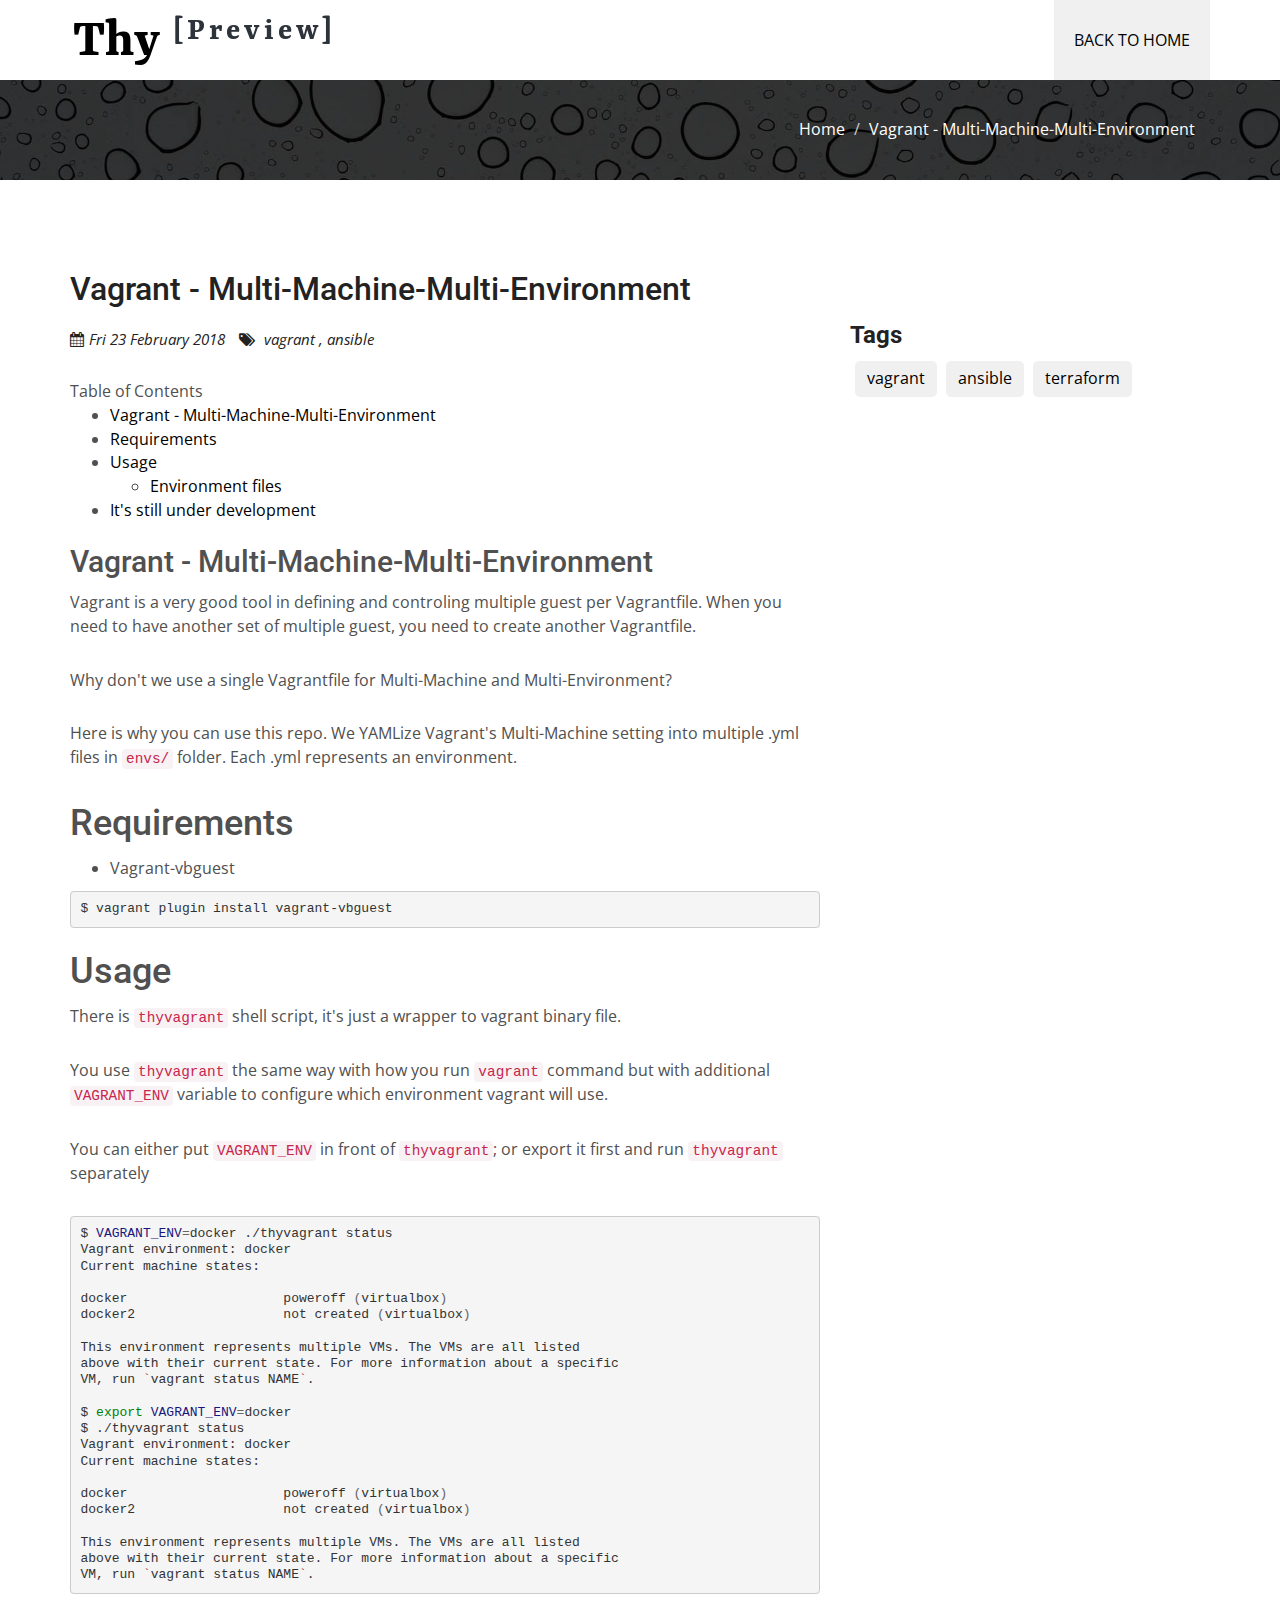
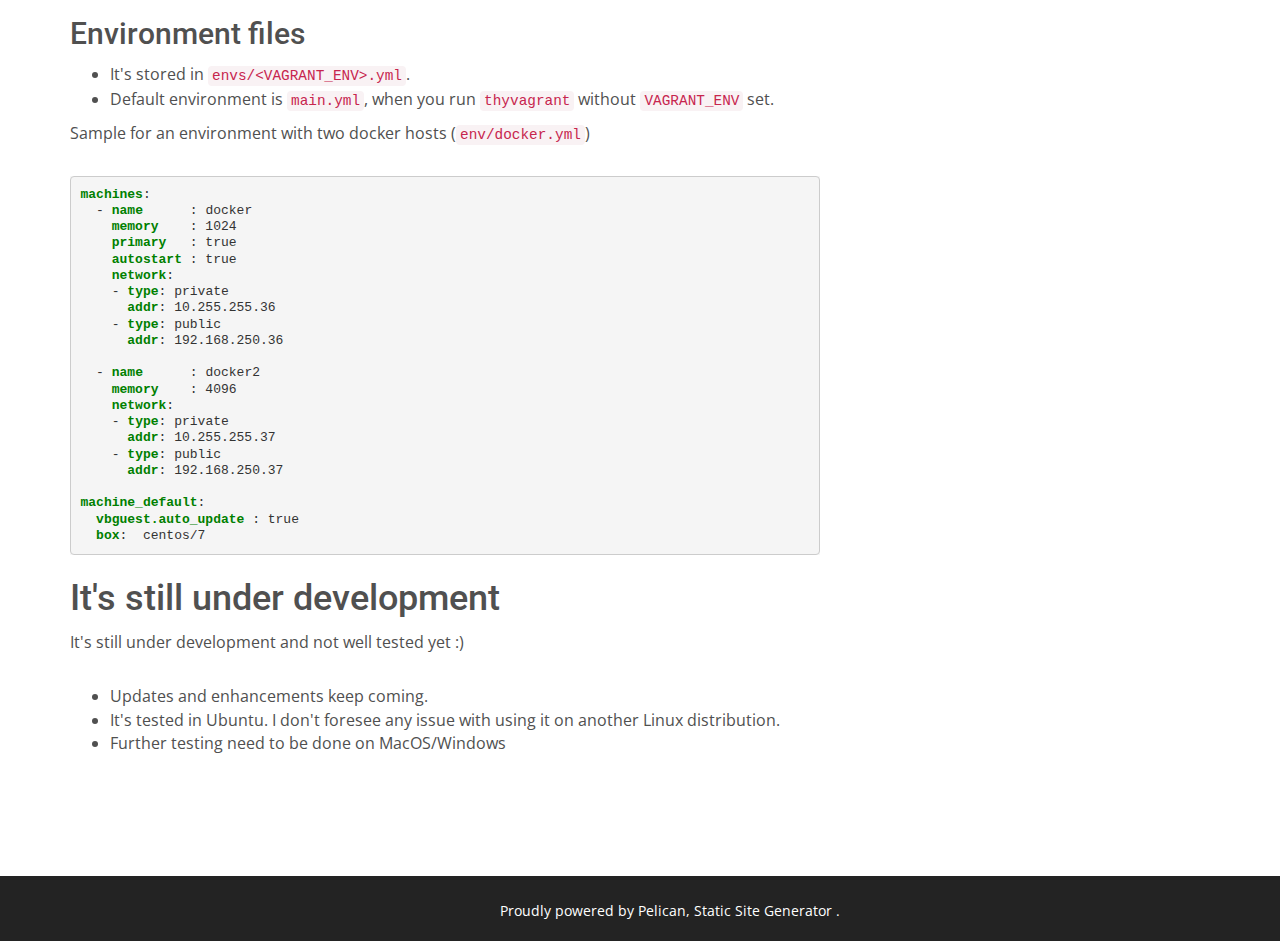
<file: posts/2018/Feb/23/vagrant-multi-machine-multi-environment/index.html>
<!DOCTYPE html>
<html lang="en">
<head>
  <meta charset="utf-8">
  <meta content="IE=edge" http-equiv="X-UA-Compatible">
  <meta name="viewport" content="width=device-width, minimum-scale=1, maximum-scale=1"/>

  <title>Vagrant - Multi-Machine-Multi-Environment</title>
  <meta name="description" content="Thierry Humphrey, DevOps and Site Reliability Engineer">
  <meta name="keywords" content="devops, thierry humphrey, thyhum">
  <link rel="icon" href="../../../../../assets/favicon.pencil.png" type="image/x-icon">

  <link rel="stylesheet" href="/assets/aboutme/css/bootstrap.min.css">
  <link rel="stylesheet" href="/assets/aboutme/css/font-awesome.min.css">
  <link rel="stylesheet" href="/assets/aboutme/css/owl.carousel.min.css">
  <link rel="stylesheet" href="/assets/aboutme/css/owl.theme.default.min.css">
  <link rel="stylesheet" href="/assets/aboutme/css/lightbox.min.css">
  <link rel="stylesheet" href="/assets/aboutme/css/parallax.css" type="text/css">
  <link rel="stylesheet" href="/assets/aboutme/css/style.css" type="text/css">
  <link rel="stylesheet" href="/assets/aboutme/css/responsive.css" type="text/css">
  <link rel="stylesheet" href="/assets/pygments.css">
</head>
<body>


  <header id="header" class="header">
    <div class="header-nav bg-color">
      <div class="container">
        <div class="row">
          <div class="col-sm-12">
            <nav class="main-menu">
              <div class="navbar-header">
                <button type="button" class="navbar-toggle collapsed" data-toggle="collapse" data-target="#navbar"
                        aria-expanded="false" aria-controls="navbar">
                  <span class="sr-only">Toggle navigation</span>
                  <span class="icon-bar top-bar"></span>
                  <span class="icon-bar middle-bar"></span>
                  <span class="icon-bar bottom-bar"></span>
                </button>
                <a class="navbar-brand" href="../../../../..">
                  <img class="logo" src="/assets/aboutme/images/logo-color.png" alt="AboutMe">
                </a>
              </div>
              <div id="navbar" class="navbar-collapse collapse">
                <ul class="nav navbar-nav navbar-right">
                  <li><a class="menubgactive" href="../../../../..">Back To Home</a></li>
                </ul>
              </div>
            </nav>
          </div>
        </div>
      </div>
    </div>
  </header>

  <section id="single-page-banner" class="page-title page-title-image blog-hbg">
    <div class="container">
      <div class="row">
        <div class="col-sm-6">
        </div>
        <div class="col-sm-6">
          <ul class="breadcrumb">
            <li><a href="../../../../..">Home</a></li>
            <li class="active">Vagrant - Multi-Machine-Multi-Environment</li>
          </ul>
        </div>
      </div>
    </div>
  </section>


  <div id="content" class="content SectionMargin">
    <div class="container">
      <div class="row">

        <div id="single-post-content" class="col-sm-8">
          <article class="post">
            <div class="post-title">
              <h1>Vagrant - Multi-Machine-Multi-Environment</h1>
            </div>
            <div class="post-meta">
              <span><i class="fa fa-calendar"></i>Fri 23 February 2018</span>
              <span><i class="fa fa-tags"></i>
                  <a href="../../../../../tag/vagrant.html">vagrant</a>
                    ,
                  <a href="../../../../../tag/ansible.html">ansible</a>
            </span>
            </div>

            <div class="post-body">
<div class="toc"><span class="toctitle">Table of Contents</span><ul>
<li><a href="#vagrant-multi-machine-multi-environment">Vagrant - Multi-Machine-Multi-Environment</a></li>
<li><a href="#requirements">Requirements</a></li>
<li><a href="#usage">Usage</a><ul>
<li><a href="#environment-files">Environment files</a></li>
</ul>
</li>
<li><a href="#its-still-under-development">It's still under development</a></li>
</ul>
</div>
<h2 id="vagrant-multi-machine-multi-environment">Vagrant - Multi-Machine-Multi-Environment</h2>
<p>Vagrant is a very good tool in defining and controling multiple guest per Vagrantfile. When you need to have another set of multiple guest, you need to create another Vagrantfile.</p>
<p>Why don't we use a single Vagrantfile for Multi-Machine and Multi-Environment?</p>
<p>Here is why you can use this repo. We YAMLize Vagrant's Multi-Machine setting into multiple .yml files in <code>envs/</code> folder. Each .yml represents an environment.</p>
<h1 id="requirements">Requirements</h1>
<ul>
<li>Vagrant-vbguest</li>
</ul>
<div class="highlight"><pre><span></span><code>$ vagrant plugin install vagrant-vbguest
</code></pre></div>

<h1 id="usage">Usage</h1>
<p>There is <code>thyvagrant</code> shell script, it's just a wrapper to vagrant binary file. </p>
<p>You use <code>thyvagrant</code> the same way with how you run <code>vagrant</code> command but with additional <code>VAGRANT_ENV</code> variable to configure which environment vagrant will use.</p>
<p>You can either put <code>VAGRANT_ENV</code> in front of <code>thyvagrant</code>; or export it first and run <code>thyvagrant</code> separately </p>
<div class="highlight"><pre><span></span><code>$ <span class="nv">VAGRANT_ENV</span><span class="o">=</span>docker ./thyvagrant status
Vagrant environment: docker
Current machine states:

docker                    poweroff <span class="o">(</span>virtualbox<span class="o">)</span>
docker2                   not created <span class="o">(</span>virtualbox<span class="o">)</span>

This environment represents multiple VMs. The VMs are all listed
above with their current state. For more information about a specific
VM, run <span class="sb">`</span>vagrant status NAME<span class="sb">`</span>.

$ <span class="nb">export</span> <span class="nv">VAGRANT_ENV</span><span class="o">=</span>docker 
$ ./thyvagrant status
Vagrant environment: docker
Current machine states:

docker                    poweroff <span class="o">(</span>virtualbox<span class="o">)</span>
docker2                   not created <span class="o">(</span>virtualbox<span class="o">)</span>

This environment represents multiple VMs. The VMs are all listed
above with their current state. For more information about a specific
VM, run <span class="sb">`</span>vagrant status NAME<span class="sb">`</span>.
</code></pre></div>

<h2 id="environment-files">Environment files</h2>
<ul>
<li>It's stored in <code>envs/&lt;VAGRANT_ENV&gt;.yml</code>.</li>
<li>Default environment is <code>main.yml</code>, when you run <code>thyvagrant</code> without <code>VAGRANT_ENV</code> set.</li>
</ul>
<p>Sample for an environment with two docker hosts (<code>env/docker.yml</code>)</p>
<div class="highlight"><pre><span></span><code><span class="nt">machines</span><span class="p">:</span>
  <span class="p p-Indicator">-</span> <span class="nt">name      </span><span class="p">:</span> <span class="l l-Scalar l-Scalar-Plain">docker</span>
    <span class="nt">memory    </span><span class="p">:</span> <span class="l l-Scalar l-Scalar-Plain">1024</span>
    <span class="nt">primary   </span><span class="p">:</span> <span class="l l-Scalar l-Scalar-Plain">true</span>
    <span class="nt">autostart </span><span class="p">:</span> <span class="l l-Scalar l-Scalar-Plain">true</span>
    <span class="nt">network</span><span class="p">:</span>
    <span class="p p-Indicator">-</span> <span class="nt">type</span><span class="p">:</span> <span class="l l-Scalar l-Scalar-Plain">private</span>
      <span class="nt">addr</span><span class="p">:</span> <span class="l l-Scalar l-Scalar-Plain">10.255.255.36</span>
    <span class="p p-Indicator">-</span> <span class="nt">type</span><span class="p">:</span> <span class="l l-Scalar l-Scalar-Plain">public</span>
      <span class="nt">addr</span><span class="p">:</span> <span class="l l-Scalar l-Scalar-Plain">192.168.250.36</span>

  <span class="p p-Indicator">-</span> <span class="nt">name      </span><span class="p">:</span> <span class="l l-Scalar l-Scalar-Plain">docker2</span>
    <span class="nt">memory    </span><span class="p">:</span> <span class="l l-Scalar l-Scalar-Plain">4096</span>
    <span class="nt">network</span><span class="p">:</span>
    <span class="p p-Indicator">-</span> <span class="nt">type</span><span class="p">:</span> <span class="l l-Scalar l-Scalar-Plain">private</span>
      <span class="nt">addr</span><span class="p">:</span> <span class="l l-Scalar l-Scalar-Plain">10.255.255.37</span>
    <span class="p p-Indicator">-</span> <span class="nt">type</span><span class="p">:</span> <span class="l l-Scalar l-Scalar-Plain">public</span>
      <span class="nt">addr</span><span class="p">:</span> <span class="l l-Scalar l-Scalar-Plain">192.168.250.37</span>

<span class="nt">machine_default</span><span class="p">:</span>
  <span class="nt">vbguest.auto_update </span><span class="p">:</span> <span class="l l-Scalar l-Scalar-Plain">true</span>
  <span class="nt">box</span><span class="p">:</span>  <span class="l l-Scalar l-Scalar-Plain">centos/7</span>
</code></pre></div>

<h1 id="its-still-under-development">It's still under development</h1>
<p>It's still under development and not well tested yet :)</p>
<ul>
<li>Updates and enhancements keep coming.</li>
<li>It's tested in Ubuntu. I don't foresee any issue with using it on another Linux distribution.</li>
<li>Further testing need to be done on MacOS/Windows</li>
</ul>            </div>
          </article>
        </div>

        <aside id="sidebar" class="col-sm-4">
          <div class="widget-area">
            <div class="widget tags-widget">
              <h3><strong>Tags</strong></h3>
              <div class="tags">
                  <a href="../../../../../tag/vagrant.html">
                    vagrant
                  </a>
                  <a href="../../../../../tag/ansible.html">
                    ansible
                  </a>
                  <a href="../../../../../tag/terraform.html">
                    terraform
                  </a>
              </div>
            </div>
          </div>
        </aside>
      </div>
    </div>
  </div>


<footer id="footer" class="footer">
  <div class="container">
    <div class="row">
      <div class="col-sm-12">
      <br>
          <p class="text-center copyright">Proudly powered by
            <a href="https://getpelican.com/" class="footer-site-link">
              Pelican, Static Site Generator
            </a>.
          </p>
      </div>
    </div>
  </div>
</footer>

<a href="#" class="scrollup"><i class="fa fa-arrow-circle-up"></i></a>

<script src="/assets/aboutme/js/jquery-3.4.1.min.js"></script>
<script src="/assets/aboutme/js/bootstrap.min.js"></script>
<script src="/assets/aboutme/js/circle-progress.js"></script>
<script src="/assets/aboutme/js/isotope.pkgd.min.js"></script>
<script src="/assets/aboutme/js/lightbox.min.js"></script>
<script src="/assets/aboutme/js/owl.carousel.min.js"></script>
<script src="/assets/aboutme/js/validator.min.js"></script>
<script src="/assets/aboutme/js/jquery.ajaxchimp.min.js"></script>
<script src="/assets/aboutme/js/waypoint.js"></script>
<script src="/assets/aboutme/js/jquery.counterup.min.js"></script>
<script src="/assets/aboutme/js/main.js"></script>
</body>
</html>
</file>
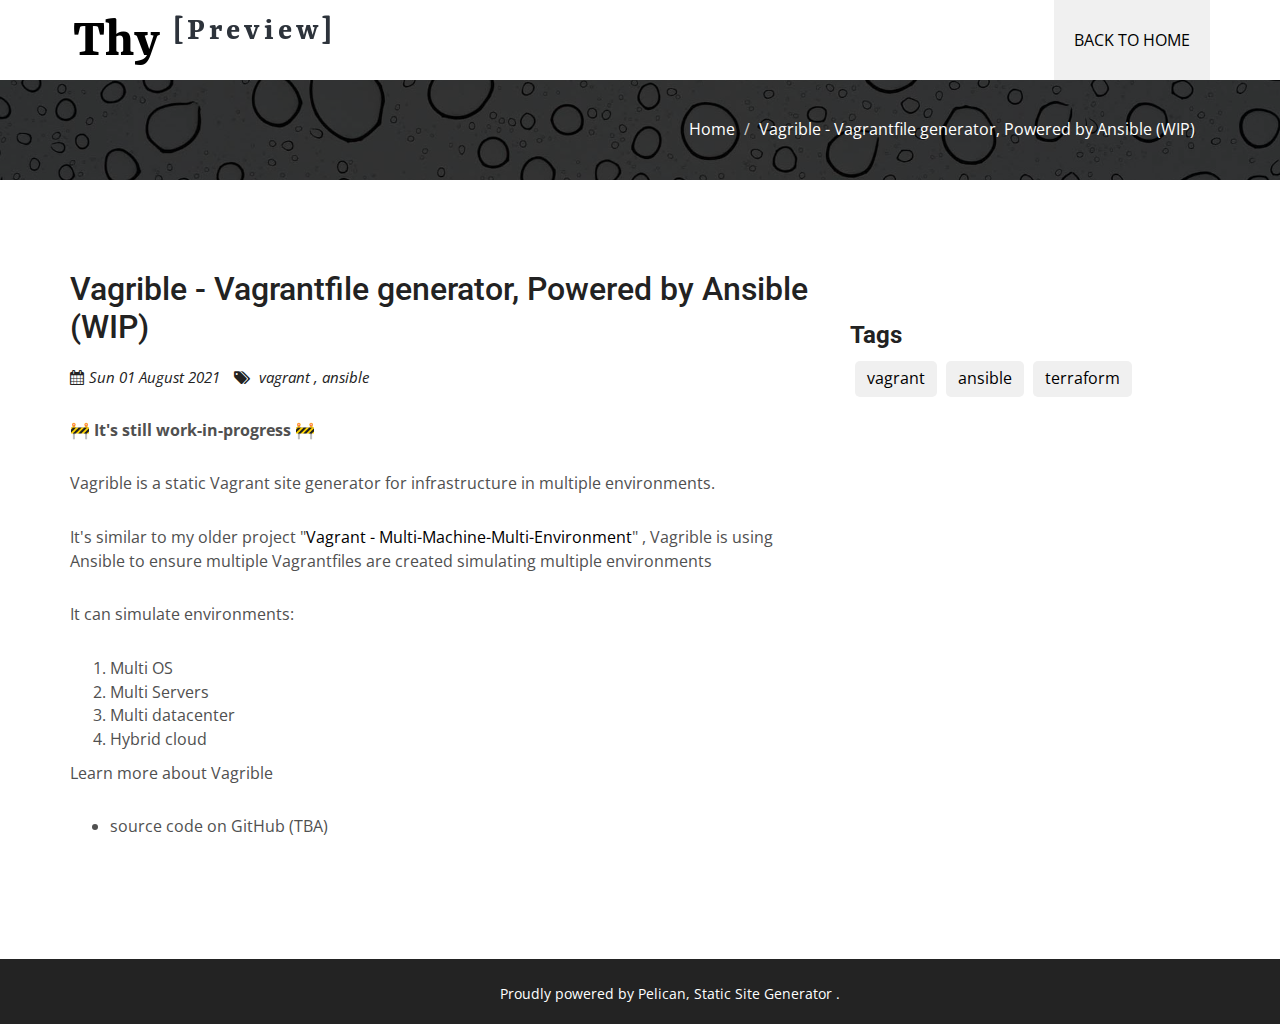
<file: posts/2021/Aug/01/vagrible+vagrantfile+ansible/index.html>
<!DOCTYPE html>
<html lang="en">
<head>
  <meta charset="utf-8">
  <meta content="IE=edge" http-equiv="X-UA-Compatible">
  <meta name="viewport" content="width=device-width, minimum-scale=1, maximum-scale=1"/>

  <title>Vagrible - Vagrantfile generator, Powered by Ansible (WIP)</title>
  <meta name="description" content="Thierry Humphrey, DevOps and Site Reliability Engineer">
  <meta name="keywords" content="devops, thierry humphrey, thyhum">
  <link rel="icon" href="../../../../../assets/favicon.pencil.png" type="image/x-icon">

  <link rel="stylesheet" href="/assets/aboutme/css/bootstrap.min.css">
  <link rel="stylesheet" href="/assets/aboutme/css/font-awesome.min.css">
  <link rel="stylesheet" href="/assets/aboutme/css/owl.carousel.min.css">
  <link rel="stylesheet" href="/assets/aboutme/css/owl.theme.default.min.css">
  <link rel="stylesheet" href="/assets/aboutme/css/lightbox.min.css">
  <link rel="stylesheet" href="/assets/aboutme/css/parallax.css" type="text/css">
  <link rel="stylesheet" href="/assets/aboutme/css/style.css" type="text/css">
  <link rel="stylesheet" href="/assets/aboutme/css/responsive.css" type="text/css">
  <link rel="stylesheet" href="/assets/pygments.css">
</head>
<body>


  <header id="header" class="header">
    <div class="header-nav bg-color">
      <div class="container">
        <div class="row">
          <div class="col-sm-12">
            <nav class="main-menu">
              <div class="navbar-header">
                <button type="button" class="navbar-toggle collapsed" data-toggle="collapse" data-target="#navbar"
                        aria-expanded="false" aria-controls="navbar">
                  <span class="sr-only">Toggle navigation</span>
                  <span class="icon-bar top-bar"></span>
                  <span class="icon-bar middle-bar"></span>
                  <span class="icon-bar bottom-bar"></span>
                </button>
                <a class="navbar-brand" href="../../../../..">
                  <img class="logo" src="/assets/aboutme/images/logo-color.png" alt="AboutMe">
                </a>
              </div>
              <div id="navbar" class="navbar-collapse collapse">
                <ul class="nav navbar-nav navbar-right">
                  <li><a class="menubgactive" href="../../../../..">Back To Home</a></li>
                </ul>
              </div>
            </nav>
          </div>
        </div>
      </div>
    </div>
  </header>

  <section id="single-page-banner" class="page-title page-title-image blog-hbg">
    <div class="container">
      <div class="row">
        <div class="col-sm-6">
        </div>
        <div class="col-sm-6">
          <ul class="breadcrumb">
            <li><a href="../../../../..">Home</a></li>
            <li class="active">Vagrible - Vagrantfile generator, Powered by Ansible (WIP)</li>
          </ul>
        </div>
      </div>
    </div>
  </section>


  <div id="content" class="content SectionMargin">
    <div class="container">
      <div class="row">

        <div id="single-post-content" class="col-sm-8">
          <article class="post">
            <div class="post-title">
              <h1>Vagrible - Vagrantfile generator, Powered by Ansible (WIP)</h1>
            </div>
            <div class="post-meta">
              <span><i class="fa fa-calendar"></i>Sun 01 August 2021</span>
              <span><i class="fa fa-tags"></i>
                  <a href="../../../../../tag/vagrant.html">vagrant</a>
                    ,
                  <a href="../../../../../tag/ansible.html">ansible</a>
            </span>
            </div>

            <div class="post-body">
<p>🚧 <strong>It's still work-in-progress</strong> 🚧</p>
<p>Vagrible is a static Vagrant site generator for infrastructure in multiple environments.</p>
<p>It's similar to my older
project "<a href="../../../../../posts/2018/Feb/23/vagrant-multi-machine-multi-environment/">Vagrant - Multi-Machine-Multi-Environment</a>"
, Vagrible is using Ansible to ensure multiple Vagrantfiles are created simulating multiple environments</p>
<p>It can simulate environments:</p>
<ol>
<li>Multi OS</li>
<li>Multi Servers</li>
<li>Multi datacenter</li>
<li>Hybrid cloud</li>
</ol>
<p>Learn more about Vagrible</p>
<ul>
<li>source code on GitHub (TBA)</li>
</ul>            </div>
          </article>
        </div>

        <aside id="sidebar" class="col-sm-4">
          <div class="widget-area">
            <div class="widget tags-widget">
              <h3><strong>Tags</strong></h3>
              <div class="tags">
                  <a href="../../../../../tag/vagrant.html">
                    vagrant
                  </a>
                  <a href="../../../../../tag/ansible.html">
                    ansible
                  </a>
                  <a href="../../../../../tag/terraform.html">
                    terraform
                  </a>
              </div>
            </div>
          </div>
        </aside>
      </div>
    </div>
  </div>


<footer id="footer" class="footer">
  <div class="container">
    <div class="row">
      <div class="col-sm-12">
      <br>
          <p class="text-center copyright">Proudly powered by
            <a href="https://getpelican.com/" class="footer-site-link">
              Pelican, Static Site Generator
            </a>.
          </p>
      </div>
    </div>
  </div>
</footer>

<a href="#" class="scrollup"><i class="fa fa-arrow-circle-up"></i></a>

<script src="/assets/aboutme/js/jquery-3.4.1.min.js"></script>
<script src="/assets/aboutme/js/bootstrap.min.js"></script>
<script src="/assets/aboutme/js/circle-progress.js"></script>
<script src="/assets/aboutme/js/isotope.pkgd.min.js"></script>
<script src="/assets/aboutme/js/lightbox.min.js"></script>
<script src="/assets/aboutme/js/owl.carousel.min.js"></script>
<script src="/assets/aboutme/js/validator.min.js"></script>
<script src="/assets/aboutme/js/jquery.ajaxchimp.min.js"></script>
<script src="/assets/aboutme/js/waypoint.js"></script>
<script src="/assets/aboutme/js/jquery.counterup.min.js"></script>
<script src="/assets/aboutme/js/main.js"></script>
</body>
</html>
</file>
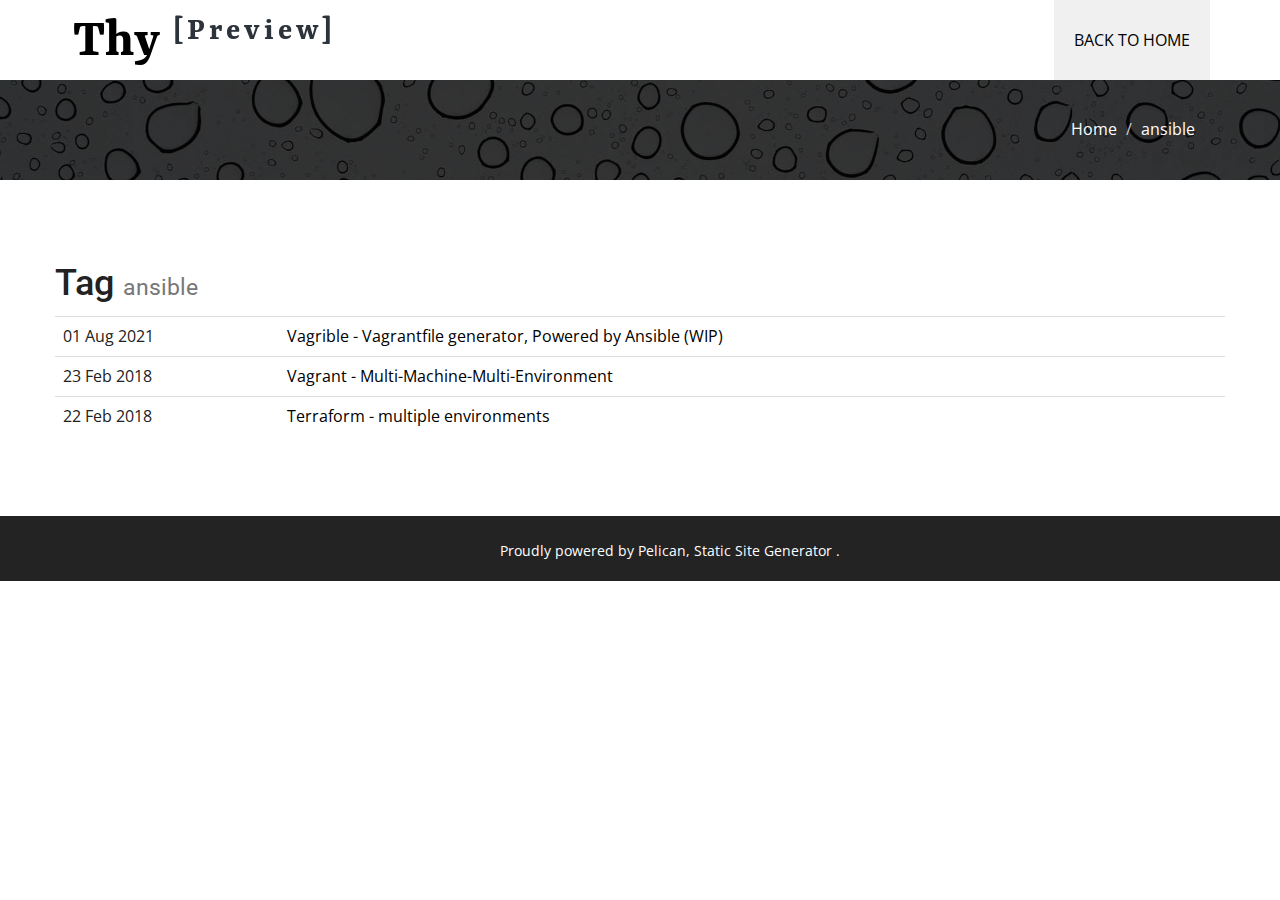
<file: tag/ansible.html>
<!DOCTYPE html>
<html lang="en">
<head>
  <meta charset="utf-8">
  <meta content="IE=edge" http-equiv="X-UA-Compatible">
  <meta name="viewport" content="width=device-width, minimum-scale=1, maximum-scale=1"/>

  <title></title>
  <meta name="description" content="Thierry Humphrey, DevOps and Site Reliability Engineer">
  <meta name="keywords" content="devops, thierry humphrey, thyhum">
  <link rel="icon" href="../assets/favicon.pencil.png" type="image/x-icon">

  <link rel="stylesheet" href="/assets/aboutme/css/bootstrap.min.css">
  <link rel="stylesheet" href="/assets/aboutme/css/font-awesome.min.css">
  <link rel="stylesheet" href="/assets/aboutme/css/owl.carousel.min.css">
  <link rel="stylesheet" href="/assets/aboutme/css/owl.theme.default.min.css">
  <link rel="stylesheet" href="/assets/aboutme/css/lightbox.min.css">
  <link rel="stylesheet" href="/assets/aboutme/css/parallax.css" type="text/css">
  <link rel="stylesheet" href="/assets/aboutme/css/style.css" type="text/css">
  <link rel="stylesheet" href="/assets/aboutme/css/responsive.css" type="text/css">
</head>
<body>

  <header id="header" class="header">
    <div class="header-nav bg-color">
      <div class="container">
        <div class="row">
          <div class="col-sm-12">
            <nav class="main-menu">
              <div class="navbar-header">
                <button type="button" class="navbar-toggle collapsed" data-toggle="collapse" data-target="#navbar"
                        aria-expanded="false" aria-controls="navbar">
                  <span class="sr-only">Toggle navigation</span>
                  <span class="icon-bar top-bar"></span>
                  <span class="icon-bar middle-bar"></span>
                  <span class="icon-bar bottom-bar"></span>
                </button>
                <a class="navbar-brand" href=".."><img class="logo"
                                                                  src="/assets/aboutme/images/logo-color.png"
                                                                  alt="AboutMe"></a>
              </div>
              <div id="navbar" class="navbar-collapse collapse">
                <ul class="nav navbar-nav navbar-right">
                  <li><a class="menubgactive" href="..">Back To Home</a></li>
                </ul>
              </div>
            </nav>
          </div>
        </div>
      </div>
    </div>
  </header>

  <section id="single-page-banner" class="page-title page-title-image blog-hbg">
    <div class="container">
      <div class="row">
        <div class="col-sm-6">
        </div>
        <div class="col-sm-6">
          <ul class="breadcrumb">
            <li><a href="..">Home</a></li>
            <li class="active">ansible</li>
          </ul>
        </div>
      </div>
    </div>
  </section>

  <div id="content" class="content SectionMargin">
    <div class="container">
      <div class="row">

          <h1>Tag <small>ansible</small></h1>
          <table class="table">
            <tbody>
              <tr>
                <td>01 Aug 2021</td>
                <td><a href='../posts/2021/Aug/01/vagrible+vagrantfile+ansible/'>Vagrible - Vagrantfile generator, Powered by Ansible (WIP)</a></td>
              </tr>
              <tr>
                <td>23 Feb 2018</td>
                <td><a href='../posts/2018/Feb/23/vagrant-multi-machine-multi-environment/'>Vagrant - Multi-Machine-Multi-Environment</a></td>
              </tr>
              <tr>
                <td>22 Feb 2018</td>
                <td><a href='../posts/2018/Feb/22/terraform-multi-environments/'>Terraform - multiple environments</a></td>
              </tr>
            </tbody>
          </table>

      </div>
    </div>
  </div>

<footer id="footer" class="footer">
  <div class="container">
    <div class="row">
      <div class="col-sm-12">
      <br>
          <p class="text-center copyright">Proudly powered by
            <a href="https://getpelican.com/" class="footer-site-link">
              Pelican, Static Site Generator
            </a>.
          </p>
      </div>
    </div>
  </div>
</footer>

<a href="#" class="scrollup"><i class="fa fa-arrow-circle-up"></i></a>

<script src="/assets/aboutme/js/jquery-3.4.1.min.js"></script>
<script src="/assets/aboutme/js/bootstrap.min.js"></script>
<script src="/assets/aboutme/js/circle-progress.js"></script>
<script src="/assets/aboutme/js/isotope.pkgd.min.js"></script>
<script src="/assets/aboutme/js/lightbox.min.js"></script>
<script src="/assets/aboutme/js/owl.carousel.min.js"></script>
<script src="/assets/aboutme/js/validator.min.js"></script>
<script src="/assets/aboutme/js/jquery.ajaxchimp.min.js"></script>
<script src="/assets/aboutme/js/waypoint.js"></script>
<script src="/assets/aboutme/js/jquery.counterup.min.js"></script>
<script src="/assets/aboutme/js/main.js"></script>
</body>
</html>
</file>
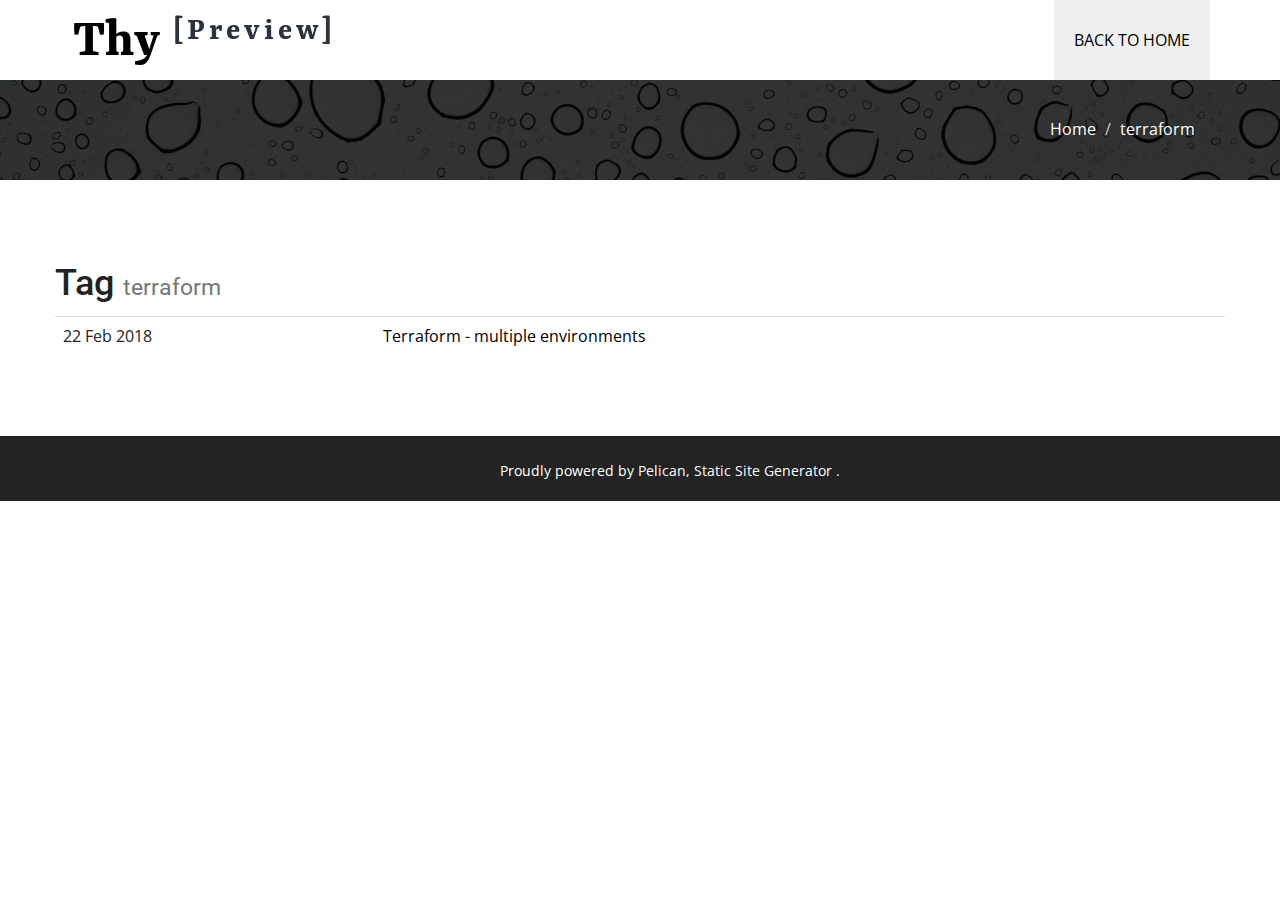
<file: tag/terraform.html>
<!DOCTYPE html>
<html lang="en">
<head>
  <meta charset="utf-8">
  <meta content="IE=edge" http-equiv="X-UA-Compatible">
  <meta name="viewport" content="width=device-width, minimum-scale=1, maximum-scale=1"/>

  <title></title>
  <meta name="description" content="Thierry Humphrey, DevOps and Site Reliability Engineer">
  <meta name="keywords" content="devops, thierry humphrey, thyhum">
  <link rel="icon" href="../assets/favicon.pencil.png" type="image/x-icon">

  <link rel="stylesheet" href="/assets/aboutme/css/bootstrap.min.css">
  <link rel="stylesheet" href="/assets/aboutme/css/font-awesome.min.css">
  <link rel="stylesheet" href="/assets/aboutme/css/owl.carousel.min.css">
  <link rel="stylesheet" href="/assets/aboutme/css/owl.theme.default.min.css">
  <link rel="stylesheet" href="/assets/aboutme/css/lightbox.min.css">
  <link rel="stylesheet" href="/assets/aboutme/css/parallax.css" type="text/css">
  <link rel="stylesheet" href="/assets/aboutme/css/style.css" type="text/css">
  <link rel="stylesheet" href="/assets/aboutme/css/responsive.css" type="text/css">
</head>
<body>

  <header id="header" class="header">
    <div class="header-nav bg-color">
      <div class="container">
        <div class="row">
          <div class="col-sm-12">
            <nav class="main-menu">
              <div class="navbar-header">
                <button type="button" class="navbar-toggle collapsed" data-toggle="collapse" data-target="#navbar"
                        aria-expanded="false" aria-controls="navbar">
                  <span class="sr-only">Toggle navigation</span>
                  <span class="icon-bar top-bar"></span>
                  <span class="icon-bar middle-bar"></span>
                  <span class="icon-bar bottom-bar"></span>
                </button>
                <a class="navbar-brand" href=".."><img class="logo"
                                                                  src="/assets/aboutme/images/logo-color.png"
                                                                  alt="AboutMe"></a>
              </div>
              <div id="navbar" class="navbar-collapse collapse">
                <ul class="nav navbar-nav navbar-right">
                  <li><a class="menubgactive" href="..">Back To Home</a></li>
                </ul>
              </div>
            </nav>
          </div>
        </div>
      </div>
    </div>
  </header>

  <section id="single-page-banner" class="page-title page-title-image blog-hbg">
    <div class="container">
      <div class="row">
        <div class="col-sm-6">
        </div>
        <div class="col-sm-6">
          <ul class="breadcrumb">
            <li><a href="..">Home</a></li>
            <li class="active">terraform</li>
          </ul>
        </div>
      </div>
    </div>
  </section>

  <div id="content" class="content SectionMargin">
    <div class="container">
      <div class="row">

          <h1>Tag <small>terraform</small></h1>
          <table class="table">
            <tbody>
              <tr>
                <td>22 Feb 2018</td>
                <td><a href='../posts/2018/Feb/22/terraform-multi-environments/'>Terraform - multiple environments</a></td>
              </tr>
            </tbody>
          </table>

      </div>
    </div>
  </div>

<footer id="footer" class="footer">
  <div class="container">
    <div class="row">
      <div class="col-sm-12">
      <br>
          <p class="text-center copyright">Proudly powered by
            <a href="https://getpelican.com/" class="footer-site-link">
              Pelican, Static Site Generator
            </a>.
          </p>
      </div>
    </div>
  </div>
</footer>

<a href="#" class="scrollup"><i class="fa fa-arrow-circle-up"></i></a>

<script src="/assets/aboutme/js/jquery-3.4.1.min.js"></script>
<script src="/assets/aboutme/js/bootstrap.min.js"></script>
<script src="/assets/aboutme/js/circle-progress.js"></script>
<script src="/assets/aboutme/js/isotope.pkgd.min.js"></script>
<script src="/assets/aboutme/js/lightbox.min.js"></script>
<script src="/assets/aboutme/js/owl.carousel.min.js"></script>
<script src="/assets/aboutme/js/validator.min.js"></script>
<script src="/assets/aboutme/js/jquery.ajaxchimp.min.js"></script>
<script src="/assets/aboutme/js/waypoint.js"></script>
<script src="/assets/aboutme/js/jquery.counterup.min.js"></script>
<script src="/assets/aboutme/js/main.js"></script>
</body>
</html>
</file>
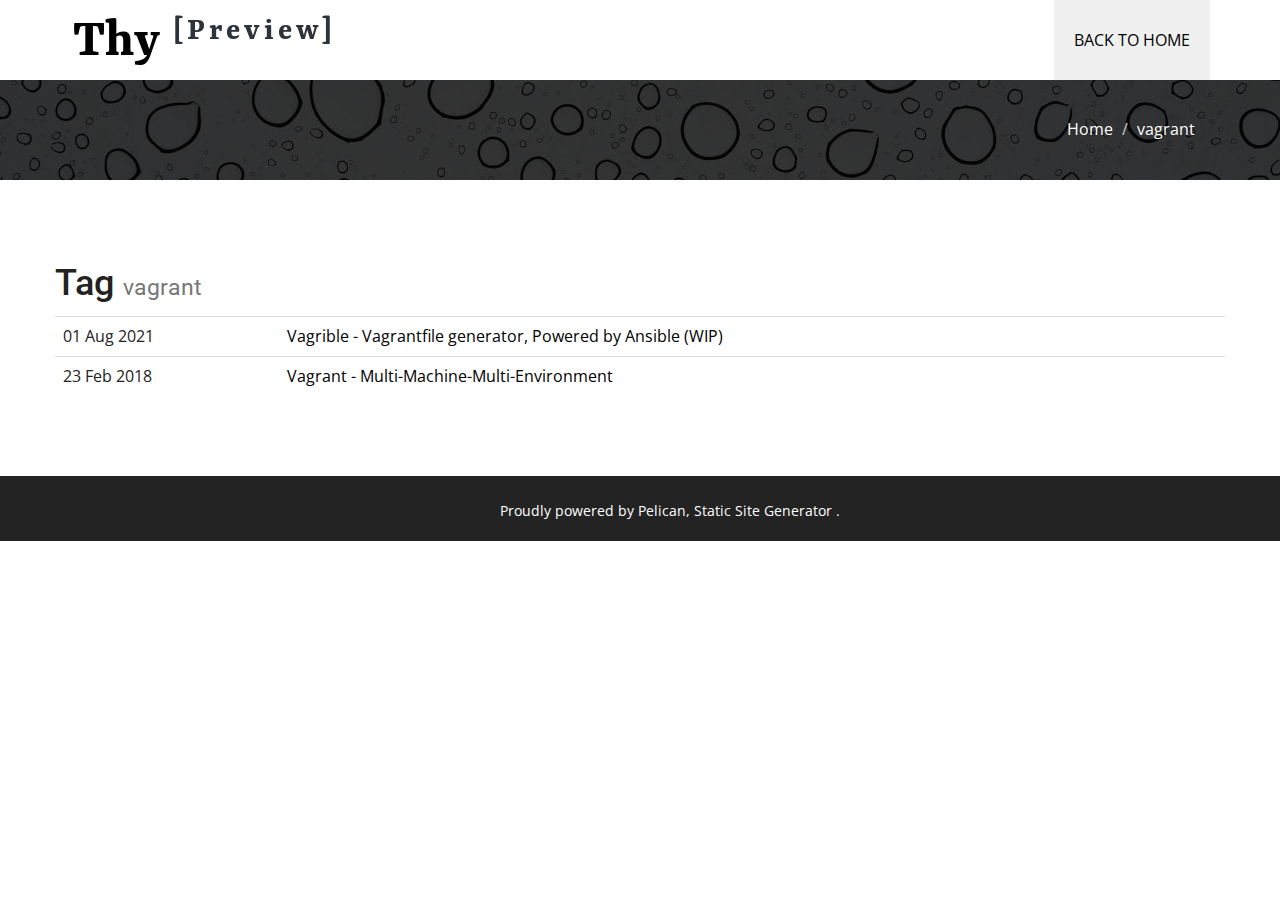
<file: tag/vagrant.html>
<!DOCTYPE html>
<html lang="en">
<head>
  <meta charset="utf-8">
  <meta content="IE=edge" http-equiv="X-UA-Compatible">
  <meta name="viewport" content="width=device-width, minimum-scale=1, maximum-scale=1"/>

  <title></title>
  <meta name="description" content="Thierry Humphrey, DevOps and Site Reliability Engineer">
  <meta name="keywords" content="devops, thierry humphrey, thyhum">
  <link rel="icon" href="../assets/favicon.pencil.png" type="image/x-icon">

  <link rel="stylesheet" href="/assets/aboutme/css/bootstrap.min.css">
  <link rel="stylesheet" href="/assets/aboutme/css/font-awesome.min.css">
  <link rel="stylesheet" href="/assets/aboutme/css/owl.carousel.min.css">
  <link rel="stylesheet" href="/assets/aboutme/css/owl.theme.default.min.css">
  <link rel="stylesheet" href="/assets/aboutme/css/lightbox.min.css">
  <link rel="stylesheet" href="/assets/aboutme/css/parallax.css" type="text/css">
  <link rel="stylesheet" href="/assets/aboutme/css/style.css" type="text/css">
  <link rel="stylesheet" href="/assets/aboutme/css/responsive.css" type="text/css">
</head>
<body>

  <header id="header" class="header">
    <div class="header-nav bg-color">
      <div class="container">
        <div class="row">
          <div class="col-sm-12">
            <nav class="main-menu">
              <div class="navbar-header">
                <button type="button" class="navbar-toggle collapsed" data-toggle="collapse" data-target="#navbar"
                        aria-expanded="false" aria-controls="navbar">
                  <span class="sr-only">Toggle navigation</span>
                  <span class="icon-bar top-bar"></span>
                  <span class="icon-bar middle-bar"></span>
                  <span class="icon-bar bottom-bar"></span>
                </button>
                <a class="navbar-brand" href=".."><img class="logo"
                                                                  src="/assets/aboutme/images/logo-color.png"
                                                                  alt="AboutMe"></a>
              </div>
              <div id="navbar" class="navbar-collapse collapse">
                <ul class="nav navbar-nav navbar-right">
                  <li><a class="menubgactive" href="..">Back To Home</a></li>
                </ul>
              </div>
            </nav>
          </div>
        </div>
      </div>
    </div>
  </header>

  <section id="single-page-banner" class="page-title page-title-image blog-hbg">
    <div class="container">
      <div class="row">
        <div class="col-sm-6">
        </div>
        <div class="col-sm-6">
          <ul class="breadcrumb">
            <li><a href="..">Home</a></li>
            <li class="active">vagrant</li>
          </ul>
        </div>
      </div>
    </div>
  </section>

  <div id="content" class="content SectionMargin">
    <div class="container">
      <div class="row">

          <h1>Tag <small>vagrant</small></h1>
          <table class="table">
            <tbody>
              <tr>
                <td>01 Aug 2021</td>
                <td><a href='../posts/2021/Aug/01/vagrible+vagrantfile+ansible/'>Vagrible - Vagrantfile generator, Powered by Ansible (WIP)</a></td>
              </tr>
              <tr>
                <td>23 Feb 2018</td>
                <td><a href='../posts/2018/Feb/23/vagrant-multi-machine-multi-environment/'>Vagrant - Multi-Machine-Multi-Environment</a></td>
              </tr>
            </tbody>
          </table>

      </div>
    </div>
  </div>

<footer id="footer" class="footer">
  <div class="container">
    <div class="row">
      <div class="col-sm-12">
      <br>
          <p class="text-center copyright">Proudly powered by
            <a href="https://getpelican.com/" class="footer-site-link">
              Pelican, Static Site Generator
            </a>.
          </p>
      </div>
    </div>
  </div>
</footer>

<a href="#" class="scrollup"><i class="fa fa-arrow-circle-up"></i></a>

<script src="/assets/aboutme/js/jquery-3.4.1.min.js"></script>
<script src="/assets/aboutme/js/bootstrap.min.js"></script>
<script src="/assets/aboutme/js/circle-progress.js"></script>
<script src="/assets/aboutme/js/isotope.pkgd.min.js"></script>
<script src="/assets/aboutme/js/lightbox.min.js"></script>
<script src="/assets/aboutme/js/owl.carousel.min.js"></script>
<script src="/assets/aboutme/js/validator.min.js"></script>
<script src="/assets/aboutme/js/jquery.ajaxchimp.min.js"></script>
<script src="/assets/aboutme/js/waypoint.js"></script>
<script src="/assets/aboutme/js/jquery.counterup.min.js"></script>
<script src="/assets/aboutme/js/main.js"></script>
</body>
</html>
</file>
<file: assets/aboutme/css/parallax.css>
/*
|----------------------------------------------------------------------------
	parallax
|----------------------------------------------------------------------------
*/
.parallax::before {
    background-color: rgba(0, 0, 0, 0.8);
    content: "";
    height: 100%;
    left: 0;
    position: absolute;
    top: 0;
    width: 100%;
}
.parallax {
	background-attachment: fixed;
	background-color: rgba(0, 0, 0, 0.8);
    background-position: 50% 0;
    background-repeat: no-repeat;
    background-size: cover;
	position: relative;
	color: #fff;
}
/*
|----------------------------------------------------------------------------
	SERVICE
|----------------------------------------------------------------------------
*/
#service.parallax {
    background-image: url("../images/background/bg-1.jpg");
}

/*
|----------------------------------------------------------------------------
	PORTFOLIO
|----------------------------------------------------------------------------
*/
#portfolio.parallax {
    background-image: url("../images/background/bg-2.jpg");
}

/*
|----------------------------------------------------------------------------
	QUOTE
|----------------------------------------------------------------------------
*/
#quotes-section {
    background-image: url("../images/background/bg-3.jpg");
}
#quotes-section::before {
    background-color: rgba(0, 0, 0, 0.8);
}

/*
|----------------------------------------------------------------------------
	BLOG
|----------------------------------------------------------------------------
*/
#blog.parallax {
    background-image: url("../images/background/bg-3.jpg");
}

/*
|----------------------------------------------------------------------------
	TESTIMONIAL
|----------------------------------------------------------------------------
*/
#testimonials.parallax {
    background-image: url("../images/background/bg-6.jpg");
}

/*
|----------------------------------------------------------------------------
	SUCCESS STORY
|----------------------------------------------------------------------------
*/
#success-story.parallax {
    background-image: url("../images/background/bg-5.jpg");
}
</file>
<file: assets/aboutme/css/style.css>
/*
|----------------------------------------------------------------------------
	1. FONTS: Google Font
|----------------------------------------------------------------------------
*/
@import url('https://fonts.googleapis.com/css?family=Roboto:300,300i,400,400i,500,500i,700,700i|Open+Sans:400,400i,600,600i,700,700i');

/*
|----------------------------------------------------------------------------
	2. BODY
|----------------------------------------------------------------------------
*/
body {
    color: #222;
	font-family: 'Open Sans', sans-serif;
	margin: 0 auto;
	font-size: 16px;
	line-height: 1.48;
    height: 100%;
}

/*
|----------------------------------------------------------------------------
	3. COMMON CSS
|----------------------------------------------------------------------------
*/
h1, h2, h3, h4, h5, h6 {
    line-height: 1.3;
	font-family: 'Roboto', sans-serif;
}
img, iframe, object, embed {
    max-width: 100%;
}
a {
	color: #000;
}
a:hover {
    color: #04b962;
    text-decoration: none;
}
a:focus {
    outline: medium none;
    text-decoration: none;
}
.intro-text {
    margin: 0 auto 60px;
	max-width: 660px;
}
.SecTopMargin {
    margin-top: 60px;
}
.SectionMargin {
    margin: 60px 0;
}
.color-border {
    border-color: #04b962;
}

/*
|----------------------------------------------------------------------------
	4. HEADER / .header-nav
|----------------------------------------------------------------------------
*/
.header-nav {
	background-color: rgba(0, 0, 0, 0.3);
	border-bottom: 1px solid rgba(255, 255, 255, 0.3);
    left: 0;
	height: 80px;
    position: fixed;
    top: 0;
    -webkit-transition: all 0.4s ease-in-out;
	-moz-transition: all 0.4s ease-in-out;
	-o-transition: all 0.4s ease-in-out;
	transition: all 0.4s ease-in-out;
    width: 100%;
    z-index: 999;
}
.header-nav.bg-color {
	background-color: #fff;
}
.header-nav.menu-bg {
	height: 56px;
}

/* menu */
.navbar-brand {
    color: #fff;
    font-size: 36px;
    font-weight: bold;
    line-height: 80px;
    padding: 0;
    text-transform: capitalize;
}
.header-nav.menu-bg  .navbar-brand {
	line-height: 56px;
}
.navbar-brand:hover {
    color: #fff;
}
.navbar-brand > img {
    height: 80px;	
    -webkit-transition: height 0.4s ease-in-out;
	-moz-transition: height 0.4s ease-in-out;
	-o-transition: height 0.4s ease-in-out;
	transition: height 0.4s ease-in-out;
}
.menu-bg .navbar-brand > img {
    height: 56px;
}
.bg-color .main-menu .navbar-nav li a {
    color: #000;
}	
.main-menu .navbar-nav li a {
    color: #fff;
    font-size: 16px;
	padding: 30px 20px;
    text-transform: uppercase;
    -webkit-transition: all 0.4s ease-in-out;
	-moz-transition: all 0.4s ease-in-out;
	-o-transition: all 0.4s ease-in-out;
	transition: all 0.4s ease-in-out;
}
.menu-bg .main-menu .navbar-nav li a {
	padding: 18px 15px;
    color: #222;
}
.menu-bg .main-menu .navbar-nav li a:hover {
    color: #fafafa;
}
.main-menu .navbar-nav li a:focus {
    background-color: transparent;
}
.main-menu .navbar-nav li a:hover, .main-menu .navbar-nav li a.active {
	color: #fff;
    background-color: #04b962;
}
.menu-bg {
    background-color: #fff;
    box-shadow: 0 2px 10px -1px rgba(87, 97, 100, 0.35);
}
a img.logo-color  {
    opacity: 0;
	height: 0;
}
.menu-bg a img.logo-white  {
    opacity: 0;
	height: 0;
}
.menu-bg a img.logo-color  {
    opacity: 1;
}

.main-menu .navbar-nav li a.menubgactive {
    background-color: #f0f0f0;
}
.main-menu .navbar-nav li a.menubgactive:hover {
    background-color: #04b962;
}

/* navbar-toggle responsive menu */
.navbar-toggle {
	border: none;
	background: transparent;
}
.navbar-toggle.collapsed .icon-bar {
    background-color: #04b962;
}
.navbar-toggle .icon-bar {
    background-color: #e91313;
}
.navbar-toggle:hover {
	background: transparent;
}
.navbar-toggle .icon-bar {
	width: 32px;
	height: 4px;
    -webkit-transition:all 0.2s ease 0s;
    -moz-transition:all 0.2s ease 0s;
    -ms-transition:all 0.2s ease 0s;
    -o-transition:all 0.2s ease 0s;
    transition:all 0.2s ease 0s;
}
.navbar-toggle .top-bar {
    -moz-transform:rotate(45deg);
    -webkit-transform:rotate(45deg);
    -o-transform:rotate(45deg);
    -ms-transform:rotate(45deg);
    transform:rotate(45deg);
	transform-origin: 10% 10%;
}
.navbar-toggle .middle-bar {
	opacity: 0;
}
.navbar-toggle .bottom-bar {
    -moz-transform:rotate(-45deg);
    -webkit-transform:rotate(-45deg);
    -o-transform:rotate(-45deg);
    -ms-transform:rotate(-45deg);
    transform:rotate(-45deg);
	transform-origin: 10% 90%;
}
.navbar-toggle.collapsed .top-bar {
    -moz-transform:rotate(0);
    -webkit-transform:rotate(0);
    -o-transform:rotate(0);
    -ms-transform:rotate(0);
    transform:rotate(0);
}
.navbar-toggle.collapsed .middle-bar {
	opacity: 1;
}
.navbar-toggle.collapsed .bottom-bar {
    -moz-transform:rotate(0);
    -webkit-transform:rotate(0);
    -o-transform:rotate(0);
    -ms-transform:rotate(0);
    transform:rotate(0);
}

/*
|----------------------------------------------------------------------------
	4.1. HOME TOP BANNER / .home-top-banner
|----------------------------------------------------------------------------
*/
.home-top-banner {
	background-attachment: fixed;
    background-color: #555;
	background-position: center;
	background-repeat: no-repeat;
	background-size: cover;
    height: 100vh;
    position: relative;
    z-index: 1;
}
.home-top-banner::after {
    background-color: rgba(0, 0, 0, 0.7);
    content: "";
    height: 100%;
    left: 0;
    position: absolute;
    top: 0;
    width: 100%;
    z-index: -1;
}
.background-transparent {
	background-color: transparent;
}
#particles-js {
    height: 100%;
    left: 0;
    position: absolute;
    top: 0;
    width: 100%;
}
.home-top-banner.banner-1 {
	background-image: url("/assets/aboutme/images/profile/banner-image-1.jpg");
	background-position: center;
	background-size: cover;
}
.home-top-banner.banner-2 {
	background-image: url("/assets/aboutme/images/profile/banner-image-2.jpg");
	background-position: center;
	background-size: cover;
}

.display-table {
    display: table;
    height: 100%;
    width: 100%;
}
.display-table-cell {
    display: table-cell;
    vertical-align: middle;
}
.banner-content {
    margin-top: 80px;
	max-width: 50%;
}
.banner-content h1 {
    color: #fff;
    font-size: 60px;
	line-height: 1;
	margin: 0 0 25px;
    text-transform: capitalize;
}
.banner-content h3 {
    color: #fff;
    font-size: 24px;
    font-weight: 700;
    margin: 0 0 10px;
    text-transform: capitalize;
}
.banner-content li a {
    color: #fff;
    border: none;
}

.banner-content.banner-content-fullwidth {
    max-width: 100%;
    text-align: center;
}

/* Type */
.banner-content h1.type-animate a.typewrite{
	color: #fff;
	font-size: 48px;
}

/*
|----------------------------------------------------------------------------
	4.2. CAROUSEL TOP BANNER SLIDER / #home .owl-carousel
|----------------------------------------------------------------------------
*/
#home.home-slider {
	height: 100vh;
    width: 100%;
}
#home.home-slider.image-bg {
    background-image: url("/assets/aboutme/images/profile/banner-image-2.jpg");
	background-repeat: no-repeat;
	background-size: cover;
	background-position: center center;
}
#home .owl-carousel {
	position: relative;
	height: 100%;
}
#home .owl-carousel .owl-slide::before {
    background-color: rgba(0, 0, 0, 0.3);
    content: "";
    height: 100%;
    left: 0;
    position: absolute;
    top: 0;
    width: 100%;
}
#home .owl-carousel div:not(.owl-nav) {
	height: 100%;
}
#home .owl-carousel .owl-nav {
	height: 0;
	position: absolute;
	top: 46%;
	left: 0;
	right: 0;
}
#home .owl-carousel .owl-buttons div {
	position: absolute;
	top: 0;
	bottom: 0;
	display: inline-block;
	margin: 0;
	width: 50px;
	height: 30px;
	line-height: 25px;
	text-align: center;
	font-size: .9em;
	border-radius: 3px;
	color: #FFF;
	background: #000;
	opacity: .6;
	text-transform: capitalize;
}
#home .owl-nav > button {
    background: transparent none repeat scroll 0 0;
    font-size: 50px;
	color: #fff;
}
#home .owl-carousel .owl-slide {
	background-color: rgba(0, 0, 0, 0);
	background-repeat: no-repeat;
	background-size: cover;
	background-position: center center;
    height: 100%;
}

#home .owl-carousel .owl-slide.slide::before {
    background-color: rgba(0, 0, 0, 0.7);
}
#home .owl-carousel .owl-slide.slide-1 {
    background-image: url("/assets/aboutme/images/profile/banner-image-1.jpg");
}
#home .owl-carousel .owl-slide.slide-2 {
    background-image: url("/assets/aboutme/images/profile/banner-image-2.jpg");
}
#home .owl-carousel .owl-slide.slide-3 {
    background-image: url("/assets/aboutme/images/profile/banner-image-1.jpg");
}
#home .owl-carousel .slider-content {
	bottom: 0;
    display: table;
    left: 0;
    position: absolute;
    right: 0;
    text-align: center;
    top: 0;
    width: 100%;
}
#home .owl-carousel .slider-caption {
    display: table-cell;
    vertical-align: middle;
}
#home .owl-carousel .slider-content .slider-caption .caption-container {
	height: auto;
    margin: 80px auto 0;
    max-width: 760px;
    width: 80%;
}
#home .owl-carousel .slider-content h2.banner-title-text {
    color: #fff;
    font-size: 42px;
	line-height: 1.3;
    font-weight: 700;
	margin: 20px 0;
    text-transform: uppercase;
}
#home .owl-carousel .slider-content h2.banner-title-text span {
    color: #04b962;
}
#home .owl-carousel .slider-content .sub-title {
	font-family: 'Raleway', sans-serif;
	font-size: 24px;
	line-height: 1.3;
	margin-bottom: 30px;
}
#home .owl-carousel .slider-content .sub-title.white-text {
    color: #fff;
}
#home .owl-carousel div.slider-caption {
    height: auto;
    margin-top: 10%;
}
#home .btn-shutter-out-horizontal:before {
    background-color: #04b962;
}
#home .btn-shutter-out-horizontal:hover {
    color: #fff;
    border-color: #04b962;
}
#home  .owl-next {
    float: right;
	padding: 4px 11px;
}
#home  .owl-prev {
    float: left;
	padding: 4px 8px;
}
#home  .owl-nav {
	max-width: 1170px;
	margin: 0 auto;
    opacity: 0;
}
#home :hover .owl-nav  {
    opacity: 1;
}
.banner-content > h4, .slider-content h4 {
	color: #fff;
    margin: 20px 0 30px;
}

/*
|----------------------------------------------------------------------------
	5. TITLE / .title-wrap
|----------------------------------------------------------------------------
*/
.title-wrap {
    margin: 0 auto 60px;
    max-width: 401px;
}
.section-title-box::before {
    background-color: #04b962;
    bottom: 0;
    content: "";
    display: block;
    height: 4px;
    left: 35%;
    margin: 0 0 -2px;
    position: absolute;
    width: 30%;
}
.section-title-box {
    border-bottom: 1px solid #04b962;
    margin: 0 0 60px;
    position: relative;
}
.title-wrap .section-title {
	font-size: 38px;
	font-weight: 400;
    line-height: 1;
    margin: 50px 0 20px;
    position: relative;
    text-align: center;
	text-transform: uppercase;
    width: 100%;
}
.title-wrap .section-title strong {
    color: #04b962;
	font-weight: bold;
}
.sub-title {
    font-size: 28px;
    margin-top: 0;
}
/*title-box*/
.title-box::before {
    background-color: #04b962;
    bottom: 0;
    content: "";
    display: block;
    height: 4px;
    left: 0;
    margin: 0 0 -2px;
    position: absolute;
    width: 60px;
}
.title-box {
    border-bottom: 1px dotted #04b962;
    margin: 0 0 40px;
    position: relative;
}
.title-box > h3 {
	color: #000;
	font-weight: 400;
	margin: 0 0 5px;
}

/*
|----------------------------------------------------------------------------
	6. SINGLE PAGE BANNER / #single-page-banner
|----------------------------------------------------------------------------
*/
#single-page-banner {
    margin-top: 80px;
    /*padding: 10vh 0;*/
    padding: 30px 0;
    position: relative;
    width: 100%;
}
#single-page-banner.page-title::before {
    background-color: rgba(0, 0, 0, 0.7);
    content: "";
    height: 100%;
    left: 0;
    position: absolute;
    top: 0;
    width: 100%;
}
#single-page-banner.page-title-image {
	background-color: #f0f0f0;
	background-repeat: no-repeat; 
	background-position: center;
	background-size: cover;
}
#single-page-banner.page-title-image.blog-hbg {
    background-image: url("/assets/aboutme/images/background/blog-details-banner.jpg");
	background-color: #f0f0f0;
}
#single-page-banner.page-title-image.portfolio-hbg {
    background-image: url("/assets/aboutme/images/background/portfolio-details-banner.jpg");
	background-color: #f0f0f0;
}
#single-page-banner.page-title-image.service-hbg {
    background-image: url("/assets/aboutme/images/background/service-details-banner.jpg");
	background-color: #f0f0f0;
}
#single-page-banner.page-title h2 {
    color: #fff;
    font-size: 38px;
	margin: 0;
}
/*breadcrumb*/
.breadcrumb {
    background-color: transparent;
	text-align: right;
	margin-bottom: 0;
}
.breadcrumb a {
    color: #fff;
}
.breadcrumb > .active {
    color: #fff;
}

/*
|----------------------------------------------------------------------------
	7. ABOUT / #about
|----------------------------------------------------------------------------
*/
#about {
	padding: 70px 0;
}
#about .about-text .title-box {
    margin: 0 0 40px;
}
#about .title-box {
    margin: 10px 0 40px;
}
.about-text p {
    color: #505050;
    margin: 0 0 30px;
    padding: 0;
}
.experience-content p {
    color: #444;
}
.experience-content p.text-bold {
	color: #222;
	font-weight: 500;
    font-style: italic;
    margin: 0 0 20px;
}
#about .button-holder .btn.btn-shutter-out-horizontal:last-child {
    background-color: transparent;
    border: 1px solid #3e3e3e;
    color: #000;
}
#about .button-holder .btn.btn-shutter-out-horizontal:last-child::before {
    background-color: #04b962;
}
#about .button-holder .btn.btn-shutter-out-horizontal:last-child:hover {
    color: #fff;
    border-color: #04b962;
}
#about .button-holder {
    margin: 50px 0;
}
#about .button-holder a {
    margin: 0 20px 10px 0;
}
#about .button-holder a:last-child {
    margin-right: 0;
}	
#about .icon-holder .tab-content-title {
    font-weight: bold;
    left: 50%;
    margin-left: 45px;
    position: absolute;
    top: 10px;
	font-size: 24px;
}
#about .icon-holder {
    height: 64px;
    position: relative;
    text-align: center;
}
#about .icon-holder i {
    left: 50%;
    margin-left: -32px;
    position: absolute;
    top: 0;
    border: 1px solid #04b962;
    border-radius: 50%;
    color: #04b962;
    font-size: 32px;
    height: 64px;
    line-height: 64px;
    text-align: center;
    width: 64px;
}
#about .profile-image {
    border: 2px solid rgba(4, 185, 98, 0.9);
    border-radius: 10px;
	margin: 0 0 50px;
    max-width: 480px;
    overflow: hidden;
}
#about .profile-image > img {
    -moz-transform: scale(1);
    -webkit-transform: scale(1);
    -o-transform: scale(1);
    -ms-transform: scale(1);
    transform: scale(1);
    -webkit-transition:all 0.8s ease 0s;
    -moz-transition:all 0.8s ease 0s;
    -ms-transition:all 0.8s ease 0s;
    -o-transition:all 0.8s ease 0s;
    transition:all 0.8s ease 0s;
}
#about .profile-image > img:hover {
    -moz-transform: scale(1.1);	
    -webkit-transform: scale(1.1);
    -o-transform: scale(1.1);
    -ms-transform: scale(1.1);
    transform: scale(1.1);	
}

/*
|----------------------------------------------------------------------------
	7.1. BOX STYLE / .about-box-style	MAY BE NOT NEED
|----------------------------------------------------------------------------
*/
.about-box-style .experience-content {
	background-color: #f0f0f0;
	border-style: solid;
	border-color: #f0f0f0;
    border-width: 1px;
    border-radius: 5px 5px 20px;
    margin: 0 0 50px;
    overflow: hidden;
    padding: 30px 15px 20px;
    position: relative;
    width: 100%;
    text-align: center;
}
.about-box-style .experience-content:hover {
	background-color: #fff;
	border-color: #e5e5e5;
}
.about-box-style .experience-content .range {
	border-bottom: 3px dotted #222;
	color: #222;
	font-style: italic;
	margin: 0 auto 15px;
	text-align: center;
	width: 180px;
	padding-bottom: 5px;
}
.about-box-style .experience-content h4 {
	color: #222;
	font-size: 24px;
	font-weight: 500;
}
.about-box-style .experience-content h5 {
    color: #04b962;
	font-size: 16px;
	margin-bottom: 20px;
}

/*
|----------------------------------------------------------------------------
	7.2. TIMELINE STYLE / .timeline
|----------------------------------------------------------------------------
*/
.about-timeline-style .nav.nav-tabs, .about-box-style .nav.nav-tabs {
    max-width: 606px;
    margin: 50px auto;
	border: none;
	text-align: center;
}
.about-timeline-style .nav.nav-tabs > li, .about-box-style .nav.nav-tabs > li {
    margin: 0 0 10px;
}
.about-timeline-style .nav.nav-tabs > li button, .about-box-style .nav.nav-tabs > li button {
    background-color: #f0f0f0;
	cursor: pointer;
	padding: 10px 15px;
	border: none;
	margin-right: 2px;
    width: calc(100% - 2px);
}
.about-timeline-style .nav.nav-tabs > li button i, .about-box-style .nav.nav-tabs > li button i {
	color: #04b962;
    font-size: 20px;
    border: 1px solid;
    padding: 7px 5px 5px;
    border-radius: 50%;
    margin-right: 5px;
    width: 36px;
    height: 36px;
}
.about-timeline-style .nav.nav-tabs > li button span.tab-title, .about-box-style .nav.nav-tabs > li button span.tab-title {
    font-size: 18px;
    font-weight: bold;
}
.about-timeline-style .nav.nav-tabs > li.active button, .about-box-style .nav.nav-tabs > li.active button {
    background-color: #04b962;
    color: #fff;
}
.about-timeline-style .nav.nav-tabs > li.active button i, .about-box-style .nav.nav-tabs > li.active button i {
    color: #fff;
}

.timeline {
    list-style: none;
	margin: 0 0 50px;
    padding: 50px 0 0;
    position: relative;
}
.timeline:before {
	top: 0;
	bottom: 0;
	position: absolute;
	content: " ";
	width: 4px;
	background-color: #04b962;
	left: 50%;
	margin-left: -2px;
}
.timeline h4 {
	font-size: 20px;
	font-weight: 500;
	margin-top: 0;
}
.timeline h5 {
	color: #04b962;
	font-size: 16px;
	font-weight: 400;
	margin: 0 0 20px;
}
.about-timeline-style .experience-content > p:last-child {
    margin: 0;
}
.timeline > li {
	margin: 0 0 50px;
	position: relative;
}
.timeline > li:before,
.timeline > li:after {
	content: " ";
	display: table;
}
.timeline > li:after {
	clear: both;
}
.timeline > li:before,
.timeline > li:after {
	content: " ";
	display: table;
}
.timeline > li:after {
	clear: both;
}
.timeline > li > .timeline-panel {
	background-color: #f0f0f0;
	width: 46%;
	float: left;
	border: 1px solid #f0f0f0;
	border-radius: 5px;
	padding: 30px;
	position: relative;
	-webkit-transition:all 0.3s ease 0s;
    -moz-transition:all 0.3s ease 0s;
    -ms-transition:all 0.3s ease 0s;
    -o-transition:all 0.3s ease 0s;
    transition:all 0.3s ease 0s;
}
.timeline > li > .timeline-panel:hover {
	background-color: #fff;	
	border-color: #e5e5e5;
	box-shadow: 0 0 5px 1px rgba(62, 62, 62, 0.5);
}
.timeline > li > .timeline-panel:before {
	position: absolute;
	top: 25px;
	right: -16px;
	display: inline-block;
	border-color: transparent #f0f0f0;
    border-style: solid;
    border-width: 15px 0 15px 15px;
	content: "";
}
.timeline > li > .timeline-panel:after {
	border-color: transparent #f0f0f0;
    border-style: solid;
    border-width: 14px 0 14px 14px;
    content: "";
    display: inline-block;
    position: absolute;
    right: -14px;
    top: 27px;
}
.timeline-left .experience-content {
    text-align: right;
}
.timeline > li > .timeline-badge {
	font-size: 16px;
	color: #fff;
	width: 50px;
	height: 50px;
	line-height: 50px;
	text-align: center;
	position: absolute;
	top: 15px;
	left: 50%;
	margin-left: -26px;
	background-color: #04b962;
	z-index: 100;
	border-top-right-radius: 50%;
	border-top-left-radius: 50%;
	border-bottom-right-radius: 50%;
	border-bottom-left-radius: 50%;
}
.timeline > li.timeline-right > .timeline-panel {
	float: right;
}
.timeline > li.timeline-right > .timeline-panel:before {
	border-left-width: 0;
	border-right-width: 16px;
	left: -17px;
	right: auto;
}
.timeline > li.timeline-right > .timeline-panel:after {
	border-left-width: 0;
	border-right-width: 14px;
	left: -14px;
	right: auto;
}
.timeline li p.date {
	color: #000;
	font-size: 18px;
    left: 50%;
    margin: 0 50px;
    position: absolute;
    text-align: left;
    top: 12px;
	width: 180px;
	border-bottom: 1px dotted;
	line-height: 1.48;
}
.timeline li p.date-inverted {
	color: #000;
	font-size: 18px;
    margin: 0 50px;
    position: absolute;
    right: 50%;
    text-align: right;
    top: 12px;
	width: 180px;
	border-bottom: 1px dotted;
	line-height: 1.48;
}

/*
|----------------------------------------------------------------------------
	7.3. SKILLS PROGRESSBAR / .progressbar
|----------------------------------------------------------------------------
*/
.progressbar-wrap > p {
    margin: 0 0 50px;
}
.progressbar-wrap .progressbar {
    margin: 0 0 50px;
}
.progressbar .circle {
    display: inline-block;
    position: relative;
    text-align: center;
    width: 100%;
}
.progressbar .circle > canvas {
    vertical-align: middle;
}
.progressbar .circle > div {
    font-size: 20px;
	color: #000;
	font-weight: 500;
    left: 0;
    position: absolute;
    text-align: center;
    top: 46px;
    width: 100%;
}
.progressbar .circle > p {
    font-size: 20px;
    margin: 10px 0 0;
	font-weight: 700;
}

/*
|----------------------------------------------------------------------------
	8. SERVICE / .service-wrap
|----------------------------------------------------------------------------
*/
#service {
	background-color: #f7f7f7;
	padding: 70px 0;
}
.service-wrap {
    border-width: 1px 5px;
    border-radius: 20px 0;
    margin: 0 0 50px;
	position: relative;
    text-align: center;
	-webkit-transition:all 0.3s ease 0s;
    -moz-transition:all 0.3s ease 0s;
    -ms-transition:all 0.3s ease 0s;
    -o-transition:all 0.3s ease 0s;
    transition:all 0.3s ease 0s;
}
.service-box {
    display: table;
    height: 100%;
    width: 100%;
}
.service-box-wrap {
    display: table-cell;
    vertical-align: middle;
}
.service-icon-box {
	background-color: #fff;
    width: 80px;
    height: 64px;
    margin: 0 auto;
    border: 1px solid #fff;
    border-radius: 10px;
    border-bottom: none;
    margin-bottom: -8px;
}
.service-short-content-box {
    border: 1px solid #fff;
    border-radius: 5px 5px 20px;
    margin-top: 0;
    background-color: #fff;
    padding: 30px;
}
.service-style2 .service-icon-box {
	background-color: #04b962;
    border: 1px solid #04b962;
}
.service-style2 .service-wrap i {
    color: #fff;
}	

.service-box-wrap h3 {
	color: #000;
	font-size: 24px;
    font-weight: 500;
	margin: 0 0 30px;
}
.service-wrap i {
    color: #04b962;
	font-size: 32px;
	height: 64px;
	line-height: 64px;
	text-align: center;
	width: 64px;
}
.service-wrap:hover .service-icon-box {
	background-color: #04b962;
	border-color: #04b962;
}
.service-wrap:hover i {
    color: #fff;
}
.service-style2 .service-wrap:hover .service-short-content-box {
    border: 1px solid #fff;
    background-color: #fff;
}
.service-style2 .service-wrap:hover .service-icon-box {
	background-color: #fff;
	border-color: #fff;
}
.service-style2 .service-wrap:hover .service-icon-box i {
	color: #04b962;
}
.service-wrap p {
    color: #505050;
    margin: 0 0 30px;
    text-align: center;
}
.service-box .btn {
    margin: 0;
}

.light-bg .service-short-content-box, .light-bg .service-wrap:hover .service-icon-box, .light-bg .service-icon-box {
	box-shadow: 0 0 10px 1px rgba(62, 62, 62, 0.8);
}

/*
|----------------------------------------------------------------------------
	9. SOCIAL / .social-icon
|----------------------------------------------------------------------------
*/
.list-inline.list-social {
    margin: 0 0 30px;
    padding: 0;
}
.list-social.list-inline > li {
    padding: 0;
}
.social-icon {
    border: 1px solid #04b962;
    border-radius: 8px 2px;
    color: #04b962;
    display: block;
    height: 32px;
    margin-right: 5px;
    overflow: hidden;
    text-align: center;
    text-shadow: none;
    width: 32px;
}
.social-icon-rounded {
    border-radius: 50%;
}
.social-icon-dark, .social-icon-light {
    border-color: transparent;
}
.social-icon-dark {
    background-color: #444;
    color: #fff;
}
.social-icon-light, .footer .social-icon-light {
    background-color: #f0f0f0;
    color: #666;
}
.social-icon-colored, .share-icon .social-icon-colored {
    border-color: transparent;
}
.social-icon.social-icon-small {
    height: 28px;
    width: 28px;
}
.social-icon.social-icon-large {
    height: 44px;
    margin: 0 10px 10px 0;
    width: 44px;
}
.social-icon i {
    display: block;
	font-size: 18px;
    line-height: 32px;
    position: relative;
    -webkit-transition:all 0.3s ease 0s;
    -moz-transition:all 0.3s ease 0s;
    -ms-transition:all 0.3s ease 0s;
    -o-transition:all 0.3s ease 0s;
    transition:all 0.3s ease 0s;
}
.social-icon:hover i:first-child {
    margin-top: -32px;
}
.social-icon.social-icon-small i {
    font-size: 16px;
    line-height: 28px;
}
.social-icon.social-icon-small:hover i:first-child {
    margin-top: -28px;
}
.social-icon.social-icon-large i {
    font-size: 34px;
    line-height: 44px;
}
.social-icon.social-icon-large:hover i:first-child {
    margin-top: -44px;
}

.social-icon:hover {
	text-decoration: none;
}
.social-icon-colored.social-icon, .social-icon:hover {
    border-color: transparent;
}
.social-icon-colored.social-icon-facebook, .social-icon-facebook:hover {
    background-color: #3b5998;
}
.social-icon-colored.social-icon-twitter, .social-icon-twitter:hover {
    background-color: #00acee;
}
.social-icon-colored.social-icon-gplus, .social-icon-gplus:hover {
    background-color: #dd4b39;
}
.social-icon-colored.social-icon-linkedin, .social-icon-linkedin:hover {
    background-color: #0077b5;
}
.social-icon-colored.social-icon-vimeo, .social-icon-vimeo:hover {
    background-color: #1ca7cc;
}
.social-icon-colored.social-icon-pinterest, .social-icon-pinterest:hover {
    background-color: #cb2027;
}
.social-icon-colored.social-icon-dribbble, .social-icon-dribbble:hover {
    background-color: #ec4a89;
}
.social-icon-colored.social-icon-rss, .social-icon-rss:hover {
    background-color: #fb9f3c;
}
.social-icon-colored.social-icon-flickr, .social-icon-flickr:hover {
    background-color: #ff0084;
}
.social-icon-colored.social-icon-instagram, .social-icon-instagram:hover {
    background-color: #bc2a8d;
}
.social-icon-colored.social-icon-youtube, .social-icon-youtube:hover {
    background-color: #bb0000;
}
.social-icon-colored.social-icon-skype, .social-icon-skype:hover {
    background-color: #12a5f4;
}
.social-icon-colored.social-icon-yahoo, .footer .social-icon-yahoo:hover {
    background-color: #7B0099;
}
.social-icon-colored.social-icon-tumblr, .social-icon-tumblr:hover {
    background-color: #32506d;
}
.social-icon i:last-child {
    color: #fff;
}
.social-icon-colored i {
    color: #fff;
}


/*
|----------------------------------------------------------------------------
	10. PRICING / .pricing-table
|----------------------------------------------------------------------------
*/
#pricingtable {
	padding: 70px 0;
	background-color: #fff;
}
#pricingtable .pricing-plan-table {
    padding: 30px 0 0;
}
#pricingtable .pricing-plan-wrap {
    background-color: #fff;
	border-radius: 10px;
	box-shadow: 0 0 5px 1px rgba(62, 62, 62, 0.5);
    color: #222;
	margin: 0 auto 50px;
    max-width: 360px;
    min-height: 425px;
    overflow: hidden;
    text-align: center;
	-webkit-transition:all 0.3s ease 0s;
    -moz-transition:all 0.3s ease 0s;
    -ms-transition:all 0.3s ease 0s;
    -o-transition:all 0.3s ease 0s;
    transition:all 0.3s ease 0s;
}
#pricingtable .pricing-plan-wrap:hover {
    box-shadow: 0 0 10px 1px rgba(62, 62, 62, 0.8);
}
#pricingtable .pricing-plan-header {
	background-color: rgba(62, 62, 62, 0.5);
	color: #000;
    height: 165px;
    margin: 0 0 105px;
    padding: 30px 30px 0;
    position: relative;
}
#pricingtable .pricing-plan-wrap.active .pricing-plan-header {
    background-color: #04b962;
}
#pricingtable .pricing-plan-header > h3 {
    font-size: 30px;
    font-weight: bold;
    margin: 0 0 30px;
    text-transform: uppercase;
}
#pricingtable .pricing-plan-wrap.active .pricing-plan-header  {
    color: #fff;
}
#pricingtable .pricing-plan-wrap.active .pricing-plan-header > h3  {
    border-color: #fff;
}
#pricingtable .price-holder {
    background-color: #04b962;
    border: 5px solid #fff;
    border-radius: 50%;
    bottom: 0;
    color: #222;
    height: 150px;
    left: 50%;
    margin-bottom: -75px;
    margin-left: -75px;
    padding: 30px 0;
    position: absolute;
    width: 150px;
}
#pricingtable .pricing-plan-wrap:hover .pricing-plan-header, #pricingtable .pricing-plan-wrap:hover .price-holder {
    background-color: #04b962;
    color: #fff;
}
#pricingtable .pricing-plan-wrap.active .price-holder {
    background-color: #04b962;
}
#pricingtable .price-holder p {
    color: #fff;
    font-size: 42px;
    font-weight: bold;
    margin: -3px 0 0;
}
#pricingtable .pricing-plan-wrap .btn-shutter-out-horizontal {
    margin: 30px 0;
}
#pricingtable .pricing-plan-wrap ul.list-unstyled {
    margin: 30px 30px 0;
}
#pricingtable .pricing-plan-wrap li {
    padding: 10px 0;
}
#pricingtable .price-holder sup {
    font-size: 60%;
    top: -0.6em;
	padding-right: 8px;
}
#pricingtable.pricing-style2 .price-holder sup {
    font-size: 60%;
    top: 0;
	padding-right: 8px;
}
#pricingtable .price-holder sub {
    bottom: 10px;
    color: #fff;
    font-size: 14px;
}

/*
|----------------------------------------------------------------------------
	11. PORTFOLIO
|----------------------------------------------------------------------------
*/
#portfolio {
	background-color: #f7f7f7;
	padding: 70px 0;
}
/* category filter */
.filter-section {
	padding-top:40px;
}
.filter-container {
    margin: 0 0 30px;
    text-align:center;
}
.filter-section h1 {
    text-align:center
}
.filter-section .filter-container .filter > li {
    margin: 0;
    padding: 0 5px 10px;
}
ul.filter > li > a {
	color: #fff;
	border: 1px solid;
    border-radius: 4px;
	display:  block;
    font-size: 20px;
    line-height: 1;
    padding: 6px 12px;
}
ul.filter > li.active a, ul.filter > li > a:hover,ul.filter > li > a:focus {
	background-color: #04b962;
	border-color: #04b962;
    color: #fff;
    text-decoration:none;
    outline:none
}
.isotopeContainer {
    margin: 0 0 20px;
}
.portfolio-wrapper {
    cursor: pointer;
	margin-bottom: 30px;
    overflow: hidden;
    position: relative;
}
.portfolio-wrapper > img {
	width: 100%;
}
.portfolio-overlay-inner {
    display: table;
    height: 100%;
    text-align: center;
    width: 100%;
}
.portfolio-overlay-content {
    display: table-cell;
    vertical-align: middle;
}
.portfolio-link a , .portfolio-caption a {
    color: #fff;
	display: inline;
    font-size: 18px;
    margin: 2.5px;
    padding: 2px 6px;
	text-transform: uppercase;
}
.portfolio-link a {
    border: 1px solid #fff;
}
.portfolio-link a:hover, .portfolio-caption a:hover {
	text-decoration: none;
}
.portfolio-style2 .isotopeContainer {
	margin: 0 15px 50px;
}
.no-space, .no-space .portfolio-wrapper{
    margin: 0;
    padding: 0;
}

.portfolio-overlay {
    background-color: rgba(0, 0, 0, 0.8);
    height: 100%;	
    opacity: 0;
	padding: 10%;
    position: absolute;
    text-align: center;
    top: 0;
    -moz-transform: scale(0);
    -webkit-transform: scale(0);
    -o-transform: scale(0);
    -ms-transform: scale(0);
    transform: scale(0);
	-webkit-transition: all 0.6s ease-in-out 0s;
    -moz-transition: all 0.6s ease-in-out 0s;
    -ms-transition: all 0.6s ease-in-out 0s;
    -o-transition: all 0.6s ease-in-out 0s;
    transition: all 0.6s ease-in-out 0s;
    width: 100%;
    z-index: 2;
}
.portfolio-overlay p, .portfolio-overlay a {
    position: relative;
    z-index: 4;
}
.portfolio-overlay::before {
    border-width: 0;
    content: "";
    height: 0;
    left: 10%;
    position: absolute;
    top: 10%;
	-webkit-transition: height 0.5s ease 0.15s;
    -moz-transition: height 0.5s ease 0.15s;
    -ms-transition: height 0.5s ease 0.15s;
    -o-transition: height 0.5s ease 0.15s;
    transition: height 0.5s ease 0.15s;
    width: 0;
    z-index: 3;
}
.portfolio-overlay::after {
    border-width: 0;
    bottom: 10%;
    content: "";
    height: 0;
    position: absolute;
    right: 10%;	
	-webkit-transition: width 0.1s ease 0.2s;
    -moz-transition: width 0.1s ease 0.2s;
    -ms-transition: width 0.1s ease 0.2s;
    -o-transition: width 0.1s ease 0.2s;
    transition: width 0.1s ease 0.2s;
    width: 0;
    z-index: 3;
}
.portfolio-wrapper:hover .portfolio-overlay::before {
    border-right: 1px solid #fff;
    border-top: 1px solid #fff;
    height: 80%;	
	-webkit-transition: width 0.1s ease 0.5s, height 0.1s ease 0.6s;
    -moz-transition: width 0.1s ease 0.5s, height 0.1s ease 0.6s;
    -ms-transition: width 0.1s ease 0.5s, height 0.1s ease 0.6s;
    -o-transition: width 0.1s ease 0.5s, height 0.1s ease 0.6s;
    transition: width 0.1s ease 0.5s, height 0.1s ease 0.6s;
    width: 80%;
}
.portfolio-wrapper:hover .portfolio-overlay::after {
    border-bottom: 1px solid #fff;
    border-left: 1px solid #fff;
    height: 80%;
	-webkit-transition: width 0.1s ease 0.7s, height 0.1s ease 0.8s;
    -moz-transition: width 0.1s ease 0.7s, height 0.1s ease 0.8s;
    -ms-transition: width 0.1s ease 0.7s, height 0.1s ease 0.8s;
    -o-transition: width 0.1s ease 0.7s, height 0.1s ease 0.8s;
    transition: width 0.1s ease 0.7s, height 0.1s ease 0.8s;
    width: 80%;
}
.portfolio-wrapper:hover .portfolio-overlay {
    -moz-transform: scale(1);
    -webkit-transform: scale(1);
    -o-transform: scale(1);
    -ms-transform: scale(1);
    transform: scale(1);
    opacity: 1;
}


.light-bg ul.filter > li > a {
	color: #000;
	border: 1px #000;
}
.light-bg ul.filter > li.active a, .light-bg ul.filter > li > a:hover, .light-bg ul.filter > li > a:focus {
	background-color: #04b962;
	border-color: #04b962;
    color: #fff;
}

/*
|----------------------------------------------------------------------------
	11.1 LIGHTBOX
|----------------------------------------------------------------------------
*/
.lightbox .lb-image {
    border: 10px solid #fff;
    border-radius: 15px;
}
.lb-data .lb-details {
    width: 90%;
    line-height: 1.48;
    margin: 10px 0;
}
.lb-data .lb-caption {
    font-size: 16px;
	line-height: 1.48;
	border-left: 5px solid #04b962;
	border-radius: 2px;
	padding: 5px 0 5px 10px;
}
.lb-data .lb-number {
    padding-top: 8px;
    font-size: 14px;
}
.lb-data {
    color: #fff;
}

/*
|----------------------------------------------------------------------------
	12. CLIENTS
|----------------------------------------------------------------------------
*/	
#clients {
	padding: 70px 0;
}
.client-item-wrap {
    border: 1px solid transparent;
    padding: 10px;
}
.client-item-wrap:hover {
	cursor: pointer;
}
.client-item-wrap img{
	max-width: 200px;
}
#clients .owl-carousel.owl-loaded {
    margin-bottom: 50px;
}

/*
|----------------------------------------------------------------------------
	13. TEAM / .team-wrap
|----------------------------------------------------------------------------
*/
#team {
	padding: 70px 0;
}
.team-wrap {
	background-color: #f0f0f0;
	border-style: solid;
	border-color: #f0f0f0;
    border-width: 1px;
    border-radius: 5px 5px 20px;
	margin-bottom: 50px;
    position: relative;
	-webkit-transition:all 0.3s ease 0s;
    -moz-transition:all 0.3s ease 0s;
    -ms-transition:all 0.3s ease 0s;
    -o-transition:all 0.3s ease 0s;
    transition:all 0.3s ease 0s;
}
.team-wrap:hover {
	background-color: #fff;
	box-shadow: 0 0 5px 1px rgba(62, 62, 62, 0.5);
}
.team-thumb img {
	border-radius: 5px 5px 0 0;
	width: 100%;
}
.team-social-box {
    text-align: center;
	background-color: rgba(0,0,0,0.7);
	padding: 10px 0 5px;
	margin-top: -48px;
	position: absolute;
	width: 100%;
}
.team-wrap:hover .team-social-box {
	background-color: rgba(0, 0, 0, 1);
}
#team .team-social-box a {
    border: none;
}
.team-social-box .social-icon i {
    color: #fff;
}
.team-details{
	height: auto;
    overflow: hidden;
    padding: 0 15px;
	margin-top: 20px;
    position: relative;
    width: 100%;
}
.team-title h4 {
	color: #04b962;
    display: block;
    font-size: 24px;
    font-weight: 500;
    margin: 20px 0 10px;
}
.team-title h5 {
    display: block;
    font-size: 16px;
    font-style: italic;
    font-weight: bold;
    margin: 0 0 20px;
}
.team-details p {
    margin: 0 0 20px;
}
.team-social {
    margin-bottom: 20px;
}
.details-plain {
    opacity: 0;
	text-align: center;
	-webkit-transition: all 0.3s ease 0s;
    -moz-transition: all 0.3s ease 0s;
    -ms-transition: all 0.3s ease 0s;
    -o-transition: all 0.3s ease 0s;
    transition: all 0.3s ease 0s;
}
.team-wrap:hover .details-plain {
    opacity: 1;
}
.details-overly{
    left: 0;
	opacity: 1;
    position: absolute;
    text-align: center;
    top: 40%;
    width: 100%;
	-webkit-transition: all 0.3s ease 0s;
    -moz-transition: all 0.3s ease 0s;
    -ms-transition: all 0.3s ease 0s;
    -o-transition: all 0.3s ease 0s;
    transition: all 0.3s ease 0s;
	-moz-transform: translateX(-50%);
    -webkit-transform: translateX(-50%);
    -o-transform: translateX(-50%);
    -ms-transform: translateX(-50%);
	transform: translateY(-50%);
}
.team-wrap:hover .details-overly {
	opacity: 0;
}
.team-wrap .social-icon {
    display: inline-block;
}
.team-wrap .details-plain .team-title {
    display: none;
}

/*
|----------------------------------------------------------------------------
	14. QUOTES
|----------------------------------------------------------------------------
*/
#quotes-section {
	background-color: #04b962;
	padding: 70px 0;
	color: #fff;
}
.quotes-section .title-wrap h2 {
    text-transform: capitalize;
}
.quotes-wrap {
    margin: 0 0 50px;
}
.quotes-wrap p {
	font-size: 24px;
    margin: 0 0 30px;
}
.quotes-wrap .btn {
    margin-top: 0;
}

/*
|----------------------------------------------------------------------------
	15. BLOG / #blog
|----------------------------------------------------------------------------
*/
#blog {
	padding: 70px 0;
}
.post-meta  {
	font-size: 15px;
	font-style: italic;
}
.post-meta i {
    padding: 0 5px 0 0;
}
.post-meta span {
    padding: 0 10px 0 0;
}
#blog .post-meta a, .post-meta a  { 
    color: #222;
}
#blog .post-meta a:hover, .post-meta a:hover {
    color: #04b962;
}
#blog .post-wrap {
	background-color: transparent;
	border: 1px solid #f0f0f0;
	border-radius: 5px 5px 20px;
	margin: 0 auto;
	overflow: hidden;
	position: relative;
}
#blog .post-content {
    padding: 20px 15px 0;
}
#blog .post-wrap:hover .post-content {
	-moz-transform: translateY(0);
	-webkit-transform: translateY(0);
	-o-transform: translateY(0);
	-ms-transform: translateY(0);
	transform: translateY(0);
}
#blog .post-title {
    color: #505050;
    margin: 0 0 20px;
}
#blog .post-meta {
    background-color: #f0f0f0;
    color: #222;
    margin: 0 -15px;
	padding: 15px;
}
#blog .post-wrap:hover  .post-meta {
    background-color: #04b962;
    color: #fff;
	border-radius: 0 0 20px 5px;
}
#blog .post-wrap:hover  .post-meta a {
    color: #fff;
}
#blog .post-title > h3 {
	font-size: 18px;
	font-weight: 500;
    margin: 0 0 20px;
}
#blog .post-title a {
	text-decoration: none;
}
#blog .post-excerpt > p {
    color: #505050;
    margin: 0 0 30px;
}
#blog a.btn-more {
    color: #04b962;
	display: inline-block;
    padding: 0 5px;
}
a.btn-more:hover i {
    margin-left: 2px;
}
#blog .owl-carousel.owl-loaded {
    padding-top: 60px;
    margin-bottom: 50px;
}
#blog .owl-nav [class^="owl-"],
#blog .owl-nav [class*="owl-"] {
	background: transparent;
    border: 1px solid #04b962;
    color: #04b962;
    font-size: 22px;
    height: 30px;
    line-height: 30px;
    padding: 0;
    position: absolute;
    top: 0;
    width: 30px;
}
#blog .owl-nav [class*="owl-"]:hover {
	background: #04b962;
	color: #fff;
}
#blog .owl-nav .owl-next {
    right: 50%;
	margin: 0 -40px 0 0;
}
#blog .owl-nav .owl-prev {
    left: 50%;
	margin: 0 0 0 -40px;
}
#blog .owl-stage-outer {
    margin-right: -1px;
}
.owl-carousel .post-wrap .post-thumb > img {
    transform-style: flat;
}

/*
|----------------------------------------------------------------------------
	15.1. BLOG STYLE 1 / .blog-style1
|----------------------------------------------------------------------------
*/
.blog-style1 .post-content-top, .blog-style1 .post-content-bottom {
	position: relative;
}
.blog-style1 .content-inner {
	padding: 20px 15px;
}
.blog-style1 .hover-overlay {
    background-color: #04b962;
    height: 0;
    left: 0;
    position: absolute;
	-webkit-transition: height 0.3s ease-in-out;
    -moz-transition: height 0.3s ease-in-out;
    -ms-transition: height 0.3s ease-in-out;
    -o-transition: height 0.3s ease-in-out;
    transition: height 0.3s ease-in-out;
    width: 100%;
    z-index: 1;
}
#blog.blog-style1  .post-wrap a.btn-more {
    color: #04b962;
	font-weight: 500;
}

/*
|----------------------------------------------------------------------------
	16. TESTIMONIAL
|----------------------------------------------------------------------------
*/
#testimonials {
	background-color: #f7f7f7;
	padding: 70px 0;
}
.testimonial-image {
	margin: 0 0 20px;
}
.testimonial-image img {
	border: 2px solid #04b962;
    border-radius: 50%;
    height: 100px;
    max-width: 100px;
	margin: 0 auto;
}
.testimonial-content p.blockquote::before {
    color: #04b962;
    content: "“";
    font-family: 'Times New Roman';
    font-size: 5em;
    left: -15px;
    position: absolute;
    top: -80px;
}
.testimonial-content > p {
	font-weight: 300;
    font-style: italic;
    margin: 0 0 30px;
    position: relative;
}
.testimonial-author {
    text-align: center;
}
.testimonial-author h4 {
	font-size: 24px;
	margin: 0 0 10px;
	font-weight: bold;
	text-transform: uppercase;
}
.testimonial-author > p {
	font-size: 14px;
    margin: 0;
}

#testimonials.light-bg {
	color: #000;
}

/*
|----------------------------------------------------------------------------
	16.1. CAROUSEL CONTROL FOR TESTIMONIAL
|----------------------------------------------------------------------------
*/
.testimonials .owl-carousel {
	position: relative;
	margin-top: 0;
	margin-bottom: 50px;
}
.testimonials .owl-nav {
	margin-top: 0;
}
.testimonials .owl-nav [class^="owl-"],
.testimonials .owl-nav [class*="owl-"] {
	position: absolute;
	top: 50%;
	-moz-transform: translateY(-50%);
	-webkit-transform: translateY(-50%);
	-o-transform: translateY(-50%);
	-ms-transform: translateY(-50%);
	transform: translateY(-50%);
	margin: 0;
	font-size: 20px;
	background-color: #3e3e3e;
	border-radius: 50%;
	color: #fff;
	padding: 2px 11px;
	-webkit-transition:all 0.3s ease 0s;
	-moz-transition:all 0.3s ease 0s;
	-ms-transition:all 0.3s ease 0s;
	-o-transition:all 0.3s ease 0s;
	transition: all 0.3s ease 0s;
}
.testimonials .owl-nav {
    opacity: 0;
}
.testimonials:hover  .owl-nav {
    opacity: 1;
}
.testimonials .owl-nav [class^="owl-"]:hover,
.testimonials .owl-nav [class*="owl-"]:hover {
	background: rgba(0, 0, 0, 0.3);
}
.testimonials .owl-nav .owl-prev {
	left: 0;
}
.testimonials .owl-nav .owl-next {
	right: 0;
}
/* CAROUSEL CONTROL */
.owl-theme .owl-nav{
	margin-top: 0;
}
.owl-theme .owl-dots {
    margin-top: 30px;
}
.owl-theme .owl-dots .owl-dot span {
    background-color: transparent;
	border: 2px solid #04b962;
}
.owl-theme .owl-dots .owl-dot.active span, .owl-theme .owl-dots .owl-dot:hover span {
    background-color: #04b962;
}

/*
|----------------------------------------------------------------------------
	16.2. TESTIMONIAL RATINGS
|----------------------------------------------------------------------------
*/
.rating-wrap {
    margin: 0 0 30px;
	text-align: right;
}
.rating-wrap .rating {
    color: #04b962;
    display: inline-block;
    position: relative;
    text-align: left;
}
.rating-wrap .rating::before {
    content: "\f006\f006\f006\f006\f006";
    font: 18px/1.2em "FontAwesome";
    letter-spacing: 2px;
}
.rating-wrap .rating .stars {
    color: #04b962;
    left: 0;
    position: absolute;
    top: 0;
    width: 100%;
}
.rating-wrap .rating .stars::before {
    color: inherit;
    font: 18px/1.2em "FontAwesome";
    letter-spacing: 2px;
}
.rating-wrap .rating .stars.one::before {
    content: "\f005\f005\f005";
}
.rating-wrap .rating .stars.two::before {
    content: "\f005\f005";
}
.rating-wrap .rating .stars.three::before {
    content: "\f005\f005\f005";
}
.rating-wrap .rating .stars.four::before {
    content: "\f005\f005\f005\f005";
}
.rating-wrap .rating .stars.five::before {
    content: "\f005\f005\f005\f005\f005";
}

/*
|----------------------------------------------------------------------------
	17. CONTACT
|----------------------------------------------------------------------------
*/
#contact {
	padding: 70px 0;
}
/*CONTACT INFO*/
.contact-item {
	background-color: #f0f0f0;
	border: 1px solid #f0f0f0;
    border-radius: 5px 5px 20px;
    display: table;
    height: 160px;
    margin: 0 0 50px;
	padding: 30px 15px;
    text-align: center;
	width: 100%;
	-webkit-transition:all 0.3s ease 0s;
    -moz-transition:all 0.3s ease 0s;
    -ms-transition:all 0.3s ease 0s;
    -o-transition:all 0.3s ease 0s;
    transition:all 0.3s ease 0s;
}
.contact-item-inner {
    display: table-cell;
    vertical-align: middle;
	
}
.contact-icon {
    overflow: hidden;
}
.contact-desc {
    overflow-wrap: break-word;
}
.contact-desc a {
    color: #222;
    text-decoration: none;
}
.contact-desc h4 {
    margin: 15px 0 0;
}
.contact-icon i {
    border: 1px solid #04b962;
    border-radius: 50%;
    color: #04b962;
    font-size: 32px;
    height: 64px;
    line-height: 64px;
    text-align: center;
    transition: all 0.8s ease 0s;
    width: 64px;
}
.contact-item:hover {
    background-color: #fff;	
	border-color: #e5e5e5;
}
.contact-item:hover i {
    background-color: #04b962;
    color: #fff;
}

/*
|----------------------------------------------------------------------------
	17.1. CONTACT FORM / #contactForm
|----------------------------------------------------------------------------
*/
#msgSubmit {
    margin: 0 0 25px;
}
.form-group {
    position: relative;
    margin: 0 0 30px;
}
.form-control {
    border: 1px solid #04b962;
    padding-left: 50px;
	color: #222;
	font-size: 16px;
}
.input-group-icon {
    position: absolute;
	top: 0;
}
.form-group .input-group-icon {
    background-color: #04b962;
    border: 0 none;
	border-radius: 4px;
	border-bottom-right-radius: 0;
    border-top-right-radius: 0;
    color: #fff;
    display: table-cell;
    font-size: 14px;
	height: 100%;
    padding: 6px 7px 4px;
    text-align: center;
	-webkit-transition:all 0.2s ease 0s;
    -moz-transition:all 0.2s ease 0s;
    -ms-transition:all 0.2s ease 0s;
    -o-transition:all 0.2s ease 0s;
    transition: all 0.2s ease 0s;
    vertical-align: top;
    white-space: nowrap;
    width: 40px;
}
#contactForm {
	background-color: #f0f0f0;
	border: 1px solid #f0f0f0;
	border-radius: 5px 5px 20px;
	margin: 0 0 50px;
	padding: 30px 0 0;
	position: relative;
	-webkit-transition:all 0.3s ease 0s;
    -moz-transition:all 0.3s ease 0s;
    -ms-transition:all 0.3s ease 0s;
    -o-transition:all 0.3s ease 0s;
    transition:all 0.3s ease 0s;
}
#contactForm:hover {
	background-color: #fff;	
	border-color: #e5e5e5;
}
#contactForm .form-control:focus {
    border-color: #04b962;
	box-shadow: 0 1px 1px rgba(4, 185, 98, 0.075) inset, 0 0 8px rgba(4, 185, 98, 0.6);
}
.form-control:focus + .input-group-icon{
    background: #04b962;
    color: #fff;
}
.has-error .form-control {
    border-color: #e91313;
}
.has-error .input-group-icon {
    background: #e91313;
    color: #ffffff;
}
.has-error .form-control:focus {
    border-color: #04b962;
	box-shadow: 0 1px 1px rgba(4, 185, 98, 0.075) inset, 0 0 8px rgba(4, 185, 98, 0.6);
}
#contactForm .help-block {
	font-size: 14px;
    color: #e91313;
    margin-bottom: 0;
    margin-top: 0;
    padding-left: 42px;
    position: absolute;
    top: -22px;
}
#contactForm .text-success {
    color: #37a000;
}
#contactForm .text-danger {
    color: #e91313;
	margin: 0 0 30px;
}
#contactForm .btn.disabled {
    opacity: 1;
}
#submit.btn {
    transition: all 0.5s ease 0s;
    width: 150px;
}
#submit.btn::after {
    content: "\f0a9";
    font-family: fontawesome;
    font-size: 20px;
	color: #000;
    position: absolute;
    right: 50px;
	-webkit-transition:all .3s ease 0s;
    -moz-transition:all .3s ease 0s;
    -ms-transition:all .3s ease 0s;
    -o-transition:all .3s ease 0s;
    transition:all .3s ease 0s;
	opacity: 0;
}
#submit.btn:hover::after {
	right:10px;
	opacity: 1;
}
#contactForm .sub-text { 
	right: 30px;
    bottom: 50px;
    color: #e91313;
    font-size: 14px;
    position: absolute;
}

/*
|----------------------------------------------------------------------------
	17.2. SELECT BOX / select.form-control
|----------------------------------------------------------------------------
*/
select.form-control {
	background-color: #fff;
	display: inline-block;
	box-sizing: border-box;
	-webkit-appearance: none;
	-moz-appearance: none;
	background-image: linear-gradient(45deg, transparent 50%, #04b962 50%),
		linear-gradient(135deg, #04b962 50%, transparent 50%),
		radial-gradient(transparent 66%, transparent 66%);
	background-position: calc(100% - 18px) calc(1em + 2px),
		calc(100% - 13px) calc(1em + 2px),
		calc(100% - .5em) .5em;
	background-size: 5px 6px, 6px 5px, 1.5em 1.5em;
	background-repeat: no-repeat;
}
select.form-control::-ms-expand {
    display: none;
}

/*
|----------------------------------------------------------------------------
	18. SUCCESS STORY
|----------------------------------------------------------------------------
*/
#success-story {
	background-color: #f7f7f7;
	padding: 70px 0;
}
#success-story .counter-wrap {
	margin: 0 0 50px;
	-webkit-transition: all 0.3s ease 0s;
    -moz-transition: all 0.3s ease 0s;
    -ms-transition: all 0.3s ease 0s;
    -o-transition: all 0.3s ease 0s;
    transition: all 0.3s ease 0s;
}
#success-story .counter-wrap:hover {
	border-left-color: #04b962;
    border-right-color: #04b962;
}
#success-story .counter-icon {
    margin: 0 0 15px;
}
#success-story .counter-wrap i {
    border: 2px solid #fff;
	color: #fff;
    border-radius: 50%;
    font-size: 32px;
    height: 64px;
    line-height: 64px;
    width: 64px;
}
#success-story .counter-wrap:hover i {
    background-color: #04b962;
    border: 1px solid #04b962;
    color: #fff;
}
#success-story .counter {
	color: #fff;
    font-size: 48px;
    font-weight: bold;
	line-height: 1;
    text-align: center;
	margin: 30px 0 20px;
}
#success-story .counter-wrap p {
	color: #fff;
	margin: 10px 0 0;
	font-size: 20px;
    font-weight: 500;
}

#success-story.light-bg {
	color: #000;
}
#success-story.light-bg .counter-wrap i {
    border: 2px solid #000;
	color: #000;
}
#success-story.light-bg .counter-wrap:hover i {
    background-color: #04b962;
    border: 1px solid #04b962;
    color: #fff;
}
#success-story.light-bg .counter {
	color: #000;
}
#success-story.light-bg .counter-wrap p {
	color: #000;
}

/*
|----------------------------------------------------------------------------
	19. SINGLE SERVICE / #service-single-content
|----------------------------------------------------------------------------
*/
#service-single-content .post-image {
    margin: 60px 0 30px;
}
#service-single-content aside {
    margin-top: 60px;
}
#service-single-content .post-title {
	font-size: 32px;
	font-weight: bold;
    margin: 30px 0;
}
#service-single-content .service-content {
    margin: 0 0 30px;
}
#service-single-content p {
	color: #505050;
    margin: 0 0 30px;
}
#service-single-content .service-content img {
    margin: 0 0 30px;
}
#service-single-content  #accordion .panel-heading {
    padding: 10px 25px;
}
#service-single-content .panel-group {
    margin: 0 0 30px;
	padding-top: 10px;
}
#service-single-content .panel-default > .panel-heading {
    cursor: pointer;
}
#service-single-content .panel-title a {
    font-size: 20px;
	font-weight: 500;
    text-decoration: none;
}
#service-single-content .panel-title .glyphicon {
    top: 5px;
}
#service-single-content .panel-title a:hover {
    color: #fff;
}
.panel-group .panel-body {
    padding: 15px 25px;
}
.panel-group .panel + .panel {
    margin-top: 15px;
}
.panel-default > .panel-heading.highlight, .panel-default > .panel-heading:hover {
	background-color: #04b962;
    background-image: -moz-linear-gradient(to right, #04b962 0px, #0dd197 100%);
    background-image: -webkit-linear-gradient(to right, #04b962 0px, #0dd197 100%);
    background-image: -o-linear-gradient(to right, #04b962 0px, #0dd197 100%);
    background-image: -ms-linear-gradient(to right, #04b962 0px, #0dd197 100%);
    background-image: linear-gradient(to right, #04b962 0px, #0dd197 100%);
	color: #fff;
}
.panel-default > .panel-heading, .panel-default > .panel-heading.default-color {
	background-color: #f0f0f0;
	background-image: -moz-linear-gradient(to bottom, #f0f0f0 0px, #e8e8e8 100%);
	background-image: -webkit-linear-gradient(to bottom, #f0f0f0 0px, #e8e8e8 100%);
	background-image: -o-linear-gradient(to bottom, #f0f0f0 0px, #e8e8e8 100%);
	background-image: -ms-linear-gradient(to bottom, #f0f0f0 0px, #e8e8e8 100%);
	background-image: linear-gradient(to bottom, #f0f0f0 0px, #e8e8e8 100%);
	color: #222;
}

/*
|----------------------------------------------------------------------------
	19.1. SERVICE LIST / .service-list
|----------------------------------------------------------------------------
*/
#service-single-content .service-list ul {
    margin: 0 0 30px;
    padding: 0;
}
.service-list ul li {
    margin-bottom: 15px;
    padding-left: 26px;
    position: relative;
}
.service-list ul li:last-child {
	margin-bottom: 0;
}
.service-list ul li::before {
    color: #04b962;
    content: "\f046";
    font-family: "FontAwesome";
    font-size: 18px;
    left: 0;
    position: absolute;
    top: 0;
}

/*
|----------------------------------------------------------------------------
	19.2. SERVICE MENU / .service-menu
|----------------------------------------------------------------------------
*/
#service-single-content .service-list-menu {
    margin: 0 0 60px;
}
.service-menu li {
    margin: 0 0 15px;
}
.service-menu li:last-child {
	padding: 0;
}
.service-menu a {
    background-color: #f0f0f0;
    border-radius: 5px;
    color: #222;
    display: block;
    font-size: 18px;
    font-weight: bold;
    padding: 10px;
}
.service-menu a:hover, .service-menu a.active  {
    background-color: #04b962;
    color: #fff;
}
.service-menu a i {
    padding: 0 10px;
}

/*
|----------------------------------------------------------------------------
	19.3. SERVICE BROCHURE / .service-brochure
|----------------------------------------------------------------------------
*/
.service-brochure {
    background-color: #f0f0f0;
	border: 1px solid #f0f0f0;
    border-radius: 10px;
    margin: 60px 0;
    padding: 0 20px;
}
.service-brochure:hover {
    background-color: #fff;
    border-color: #e5e5e5;
}
.brochure-menu {
    margin: 0 0 30px;
}
.brochure-menu li {
    border-bottom: 1px dotted #d0d0d0;
    padding: 10px 0;
}
.brochure-menu li:first-child {
    padding: 5px 0 10px;
}
.brochure-menu li:last-child {
    border-bottom: none;
	padding: 10px 0 0;
}
.brochure-menu a i {
    float: right;
	padding: 6px 0;
}

/*
|----------------------------------------------------------------------------
	19.4. SERVICE FEATURE / .service-features
|----------------------------------------------------------------------------
*/
#service-single-content .service-features {
	border: 1px solid #f0f0f0;
    border-radius: 10px;
    margin: 60px 0;
    padding: 0 20px;
}
#service-single-content .service-features:hover {
    border-color: #e5e5e5;
}
#service-single-content .service-features .title-box, #service-single-content .service-brochure .title-box {
    margin-top: 30px;
}
#service-single-content .panel-group {
    margin: 0 0 30px;
	padding-top: 0;
}

/*
|----------------------------------------------------------------------------
	19.5. SERVICE QUOTEFORM / #serviceQuoteForm
|----------------------------------------------------------------------------
*/
#service-single-content .quoteForm-holder2 {
    margin: 0 0 60px;
}
.quoteForm {
    margin: 30px 15px;
    max-width: 350px;
    padding: 30px 15px;
	position: relative;
    width: 100%;
}
.quoteForm .form-title {
	line-height: 1;
    margin: 0 0 30px;
	position: relative;
    text-align: center;
    text-transform: uppercase;
}
#quoteForm .form-control {
    background-color: transparent;
    border: 1px solid #04b962;
    color: #fff;
}
#quoteForm .form-control.bootstrap-select {
    padding-left: 50px;
}
#quoteForm .bootstrap-select .btn {
    padding: 5px 0;
}
.quoteForm-holder #quoteForm .btn-shutter-out-horizontal:hover {
    border-color: #04b962;
}
#quoteForm .form-control:focus {
    border-color: #fff;
	box-shadow: 0 1px 1px rgba(0, 0, 0, 0.075) inset, 0 0 8px rgba(255, 255, 255, 0.6);
}
#quoteForm .has-error .form-control {
    border-color: #e91313;
}
.quoteForm .btn.dropdown-toggle.btn-default {
    background: transparent;
    border: 0 none;
    border-radius: 0;
	box-shadow: none;
    color: #fff;
	font-size: 16px;
    padding: 0;
    text-shadow: none;
}
.quoteForm .btn.dropdown-toggle.btn-default:hover {
    background-color: transparent;
    border-color: transparent;
    color: #fff;
}
.quoteForm .help-block.with-errors {
	font-size: 14px;
	color: #e91313;
    top: -20px;
    left: 40px;
    margin: 0;
    position: absolute;
}
.quoteForm .sub-text { 
	right: 20px;
	bottom: 75px;
    color: #e91313;
    font-size: 14px;
    position: absolute;
}
.quoteForm .text-danger {
	color: #e91313;
	margin: 0 0 30px;
}
.h3.text-success {
    color: #37a000;
}
.quoteForm-holder .quoteForm .form-control::-webkit-input-placeholder { color: #fff; }
.quoteForm-holder .quoteForm .form-control:-moz-placeholder { color: #fff; }
.quoteForm-holder .quoteForm .form-control::-moz-placeholder { color: #fff; }
.quoteForm-holder .quoteForm .form-control:-ms-input-placeholder { color: #fff; }

.quoteForm-holder2 .quoteForm {
    margin: 60px 0 30px;
    max-width: 100%;
}
#serviceQuoteForm .quoteForm .form-title {
    color: #222;
}	
#serviceQuoteForm .quoteForm {
    background-color: #f0f0f0;
	border: 1px solid #f0f0f0;
    border-radius: 10px;
}
#serviceQuoteForm .quoteForm:hover {
    background-color: #fff;
    border-color: #e5e5e5;
}
#serviceQuoteForm .quoteForm .btn.dropdown-toggle.btn-default {
    color: #999;
}
#serviceQuoteForm #quoteForm .form-control {
    color: #222;
}
#serviceQuoteForm .form-control:focus {
    border-color: #04b962;
	box-shadow: 0 1px 1px rgba(4, 185, 98, 0.075) inset, 0 0 8px rgba(4, 185, 98, 0.6);
}
#serviceQuoteForm .quoteForm .form-control:focus + .input-group-icon {
    background-color: #04b962;
	border-color: #4ba6b5;
    color: #fff;
}
.quoteForm-holder2 #quoteForm .has-error .form-control:focus {
    border-color: #04b962;
	box-shadow: 0 1px 1px rgba(4, 185, 98, 0.075) inset, 0 0 8px rgba(4, 185, 98, 0.6);
}

#serviceQuoteForm.hireme-holder .quoteForm {
	background-color: #f0f0f0;
	border-radius: 5px 5px 20px;
    margin: 0 0 50px;
    max-width: 100%;
}
#serviceQuoteForm.hireme-holder .quoteForm:hover {
	background-color: #fff;	
	border-color: #e5e5e5;
	box-shadow: 0 0 5px 1px rgba(255, 255, 255, 0.5);
}
#serviceQuoteForm.hireme-holder .quoteForm .get-quote-text {
    margin: 0 0 18px;
}


/*
|----------------------------------------------------------------------------
	20. SINGLE PORTFOLIO / #pfolio-single-content
|----------------------------------------------------------------------------
*/
#pfolio-single-content aside#sidebar {
    margin: 60px 0 30px;
}
#pfolio-single-content aside#sidebar .title-box:first-child {
    margin: 0 0 30px;
}
#pfolio-single-content .post-title {
    margin: 60px 0 30px;
}
#pfolio-single-content .post-title h1 {
    margin: 0 0 40px;
}
#pfolio-single-content .post-image {
    margin: 30px 0;
}
#pfolio-single-content .share-icon {
    margin: 0 0 30px;
}
#pfolio-single-content ul.portfolio-info {
    background-color: #f0f0f0;
	border: 1px solid #f0f0f0;
    border-radius: 10px;
	margin: 40px 0;
    padding: 20px;
}
#pfolio-single-content ul.portfolio-info:hover {
    background-color: #fff;
    border-color: #e5e5e5;
}
#pfolio-single-content ul.portfolio-info li {
    border-bottom: 1px dotted #d0d0d0;
    padding: 15px 0;
}
#pfolio-single-content ul.portfolio-info li:last-child {
    border: 0 none;
}
#pfolio-single-content ul.portfolio-info li span, #pfolio-single-content ul.portfolio-info li i {
	color: #04b962;
    font-weight: bold;
    padding-right: 10px;
}
#pfolio-single-content ul.portfolio-info li .info-right {
    padding-left: 30px;
}
#pfolio-single-content p {
	color: #505050;
    margin: 0 0 30px;
}
#related-portfolio {
	clear: both;
	margin: 0 0 30px;
}
#related-portfolio .title-box {
	margin: 60px 0 30px;
}
.btn.btn-project {
    margin: 0 0 30px;
	line-height: 26px;
    text-align: center;
    text-transform: uppercase;
}

/*
|----------------------------------------------------------------------------
	21. SINGLE BLOG / #single-post-content
|----------------------------------------------------------------------------
*/
#single-post-content {
    margin: 0 0 30px;
}
#single-post-content .post-title {
    margin: 30px 0 20px;
}
.post-title h1 {
    font-size: 32px;
	line-height: 1.2;
    font-weight: 500;
    margin: 0 0 20px;
}
#single-post-content .post-meta {
	margin: 0 0 30px;
}
#single-post-content .post-body > p {
	color: #505050;
    margin: 0 0 30px;
}
#single-post-content .post-body {
	color: #505050;
    margin: 0 0 30px;
    margin: 0 0 30px;
}
.post-navigation {
    border-top: 1px solid #eee;
    padding-top: 30px;
	margin: 40px 0 50px;
}
.post-navigation a {
    font-size: 18px;
    font-weight: bold;
}
.post .share-icon {
    margin: 0 0 30px;
}
.share-icon .list-inline.list-social {
    margin: 10px 0 0;
}
.share-icon .list-inline.list-social li {
    margin: 0 0 10px;
}
.share-icon > span {
    color: #04b962;
    font-weight: bold;
}

/*
|----------------------------------------------------------------------------
	21.1. RELATED POST / #related-blog
|----------------------------------------------------------------------------
*/
#related-blog {
    clear: both;
}
#related-blog .title-box {
	margin: 60px 0 30px;
}
#related-blog .blog-wrap {
	background-color: transparent;
    -webkit-box-shadow: none;
    box-shadow: none;
	margin: 0 auto 50px;
    max-width: 300px;
}
#related-blog .blog-wrap:hover {
    -webkit-box-shadow: none;
    box-shadow: none;
}
#related-blog .blog-thumb img, .post .post-image img, .post-thumbnail img  {
	width: 100%;
}
#single-post-content .post .post-image {
    overflow: hidden;
	position: relative;
	margin: 60px 0 30px;
}
#related-blog .blog-title h3 {
    font-size: 18px;
	line-height: 1.4;
	font-weight: 500;
    margin: 10px 0;
}
#related-blog .blog-title h3 a {
	text-decoration: none;
}
#related-blog .blog-title h3 a:hover {
	color: #04b962;
}
#related-blog .blog-wrap:hover .blog-thumb::before {
    content: none;
}
.blog-thumb > a, .post-thumbnail a {
    display: block;
}

/*
|----------------------------------------------------------------------------
	21.2. POST COMMENTS LIST / .commentlist
|----------------------------------------------------------------------------
*/
#comments {
    position: relative;
}
#comments .title-box {
    margin: 10px 0 30px;
}
/*commentlist*/
#comments .commentlist {
    margin-left: 32px;
    list-style: outside none none;
}
.commentlist li {
    margin: 0 0 30px;
    position: relative;
}
.commentlist li ul.children {
	margin: 30px 0;
}
.comment-wrap {
    border: 1px solid #04b962;
    border-radius: 5px;
    padding: 30px 60px;
    position: relative;
}
.comment-wrap h4 {
    margin: 0 0 10px;
}
.comment-author-avatar {
    background: #fff none repeat scroll 0 0;
    border: 1px solid #04b962;
    border-radius: 10px;
    left: -34px;
    padding: 4px;
    position: absolute;
    top: 30px;
}
.children .comment-author-avatar {
    left: -25px;
}
.comment-author-avatar img {
    border-radius: 10px;
    display: block;
}
.commentlist li .children {
	list-style: outside none none;
    margin-top: 0;
}
.commentlist li .comment-content {
    padding: 0 0 0 15px;
}
.comment-content .comment-meta h4 a {
	color: #222;
	font-size: 24px;
	font-style: normal;
	font-weight: 500;
}
.comment-content .comment-meta a {
	color: #505050;
    font-size: 15px;
    font-style: italic;
    font-weight: 400;
}
.comment-content a {
	text-decoration: none;
}
.comment-content a:hover {
    color: #04b962;
}
.commentlist li .comment-content p {
    color: #505050;
    margin: 20px 0;
}
.commentlist li .comment-content a.comment-reply-link {
    margin-top: 10px;
	font-weight: 500;
}

/*
|----------------------------------------------------------------------------
	21.3. COMMENTS FORM / #commentform
|----------------------------------------------------------------------------
*/
#respond .title-box {
    margin: 30px 0;
}
#commentform .comment-notes {
    margin-bottom: 30px;
    padding: 0 0 0 15px;
}
#commentform .required {
    font-weight: bold;
    color: red;
}
#commentform .form-group {
    display: table;
    margin-bottom: 30px;
    position: relative;
    width: 100%;
}
#commentform .form-control {
    padding-left: 10px;
}

/*
|----------------------------------------------------------------------------
	22. SIDEBAR
|----------------------------------------------------------------------------
*/
aside#sidebar {
	margin: 60px 0;
}
aside#sidebar .title-box {
    margin: 60px 0 30px;
}
/*Search*/
.search-input-group .input-group-addon {
    background-color: #04b962;
    border-color: #04b962;
    color: #fff;
}
.search-input-group .form-control{
	border-color: #04b962;
	border-right: 0;
	padding-left: 10px;
}
.search-input-group .form-control:focus, .search-input-group .form-control:focus + .input-group-addon{
	border-color: #04b962;
	box-shadow: 0 1px 1px 0 rgba(0, 0, 0, 0.075) inset, 0 0 6px 0 #04b962;
}
.search-input-group button{
    border:0;
    background:transparent;
}
.widget-area ul {
    list-style: outside none none;
    padding: 0;
}
.widget-area ul li::before {
    color: #04b962;
    font-family: fontawesome;
    font-size: 15px;
    padding-right: 10px;
}
.recent-comments li::before{
    content: "\f075";
	margin-left: -25px;
}
.widget-area .recent-comments ul li {
    padding-left: 25px;
    color: #222;
}
.widget-area ul li {
	color: #505050;
    border-bottom: 1px solid #f0f0f0;
    margin: 20px 0;
    padding: 0 0 20px;
}
.widget-area ul li h3 {
    font-size: 18px;
	font-weight: 400;
	line-height: 1.4;
	margin: -5px 0 10px;
}
.widget-area ul li h3 a:hover {
	color: #04b962;
}
.widget-area .post-thumbnail, .footer .post-thumbnail {
    float: left;
    height: 80px;
    margin-right: 10px;
    overflow: hidden;
    position: relative;
    width: 80px;
}
.widget-area .post-content, .footer  .post-content {
    margin-left: 90px;
}

.tags a {
    background-color: #f0f0f0;
    border-radius: 5px;
    display: inline-block;
    margin: 0 0 8px 5px;
    padding: 6px 12px;
}

/*
|----------------------------------------------------------------------------
	23. Button / .btn-shutter-out-horizontal
|----------------------------------------------------------------------------
*/
.btn {
	font-size: 18px;
	overflow: hidden;
	padding: 6px 20px;
}
.btn-shutter-out-horizontal {
    background-color: #04b962;
    -webkit-box-shadow: 0 0 1px transparent;
    box-shadow: 0 0 1px transparent;
	color: #fff;
    display: inline-block;
    position: relative;
	-moz-transform: perspective(1px) translateZ(0px);
	-webkit-transform: perspective(1px) translateZ(0px);
	-o-transform: perspective(1px) translateZ(0px);
	-ms-transform: perspective(1px) translateZ(0px);
    transform: perspective(1px) translateZ(0px);
	-webkit-transition-duration: 0.3s;
    transition-duration: 0.3s;
	-webkit-transition-property: color;
    transition-property: color;
    vertical-align: middle;
}
.btn-shutter-out-horizontal::before {
    background-color: #fff;
    bottom: 0;
    content: "";
    left: 0;
    position: absolute;
    right: 0;
    top: 0;
    -moz-transform:scaleX(0);
    -webkit-transform:scaleX(0);
    -o-transform:scaleX(0);
    -ms-transform:scaleX(0);
	transform: scaleX(0);
	-webkit-transform-origin: 50%;
	transform-origin: 50%;
	-webkit-transition-property: transform;
	transition-property: transform;
	-webkit-transition-duration: 0.3s;
	transition-duration: 0.3s;
	-webkit-transition-timing-function: ease-out;
	transition-timing-function: ease-out;
    z-index: -1;
}
.btn-shutter-out-horizontal:hover, .btn-shutter-out-horizontal:focus, .btn-shutter-out-horizontal:active {
    color: #000;
}
.btn-shutter-out-horizontal:hover::before, .btn-shutter-out-horizontal:focus::before, .btn-shutter-out-horizontal:active::before {
    -moz-transform: scaleX(1);
	-webkit-transform: scaleX(1);
	-o-transform: scaleX(1);
	-ms-transform: scaleX(1);
	transform: scaleX(1);
}
.btn-transparent {
	background-color: transparent;
	border: 1px solid #fff;
	color: #fff;
}
.btn.btn-shutter-out-horizontal.disabled {
    opacity: 1;
}

/*
|----------------------------------------------------------------------------
	24. SUBSCRIBE / #mc-form
|----------------------------------------------------------------------------
*/
.mc-form-holder {
    margin: 0 0 10px;
    max-width: 360px;
	position: relative;
}
#mc-form .form-control {
    background-color: transparent;
    border: 1px solid #04b962;    
    border-bottom-left-radius: 4px;
    border-bottom-right-radius: 0;
    border-top-left-radius: 4px;
    border-top-right-radius: 0;
    color: #fff;	
    display: inline;
    height: 34px;
    padding: 3px 10px 5px;
    vertical-align: top;
	width: 79%;
}
#mc-form .form-control:focus {
    box-shadow: 0 1px 1px rgba(4, 185, 98, 0.075) inset, 0 0 8px rgba(4, 185, 98, 0.6);
    outline: 0 none;
}
#mc-form .btn {
    background-color: #04b962;
    border: medium none;
    border-radius: 0 4px 4px 0;
    box-sizing: border-box;
    color: #fff;
    display: inline;
    font-family: fontawesome;
    font-size: 18px;
    height: 34px;
    margin: 0 0 0 -6px;
	padding: 0;
    text-align: center;
    -webkit-transition: all 0.3s ease-in-out 0s;
    -moz-transition: all 0.3s ease-in-out 0s;
    -ms-transition: all 0.3s ease-in-out 0s;
    -o-transition: all 0.3s ease-in-out 0s;
    transition: all 0.3s ease-in-out 0s;
    width: 20%;
}
#mc-form .btn:hover {
    background-color: rgba(4, 185, 98, 0.8);
}
#mc-form label {
	color: #fff;
    font-size: 16px;
    font-weight: normal;
	line-height: 1.2;
    left: 0;
    position: absolute;
    top: 40px;
}
#mc-form .error {
    color: #e91313;
}
#mc-form .valid {
    color: #37a000;
}

/*
|----------------------------------------------------------------------------
	25. FOOTER / .footer
|----------------------------------------------------------------------------
*/
.footer {
    background-color: #232323;
}
.footer-top {
    background: none;
	padding: 90px 0 60px;
}
.footer-top .columnbottom-margin {
    margin-bottom: 50px;
}
.footer a, .footer p, .footer li  {
    color: #fff;
	font-size: 16px;
	line-height: 1.5;
}
.footer .post-meta a  {
	font-size: 15px;
}
.footer p {
    margin: 0 0 20px;
}
.footer h4.widget-title {
    border-bottom: 1px solid #fff;
    color: #fff;
	font-size: 24px;
	font-weight: bold;
	margin: 30px 0;
	padding-bottom: 5px;
    position: relative;
	text-transform: capitalize;
}
.footer h4.widget-title::before {
    background-color: #04b962;
    bottom: 0;
    content: "";
    display: block;
    height: 2px;
    left: 0;
    margin: 0 0 -1px;
    position: absolute;
    width: 40px;
}
.footer h4.widget-title span {
	color: #04b962;
}
.footer .recent-post li {
    margin: 0 0 20px;
    position: relative;
	text-decoration: none;
}
.footer .recent-post li:last-child {
    margin: 0;
}
.footer .post-thumbnail {
	margin-top: 5px;
}
.footer .post-content h3, .footer h3 a {
    line-height: 1.3;
    margin: 0 0 10px;
}
.footer ul li a:hover, .footer ul.list-unstyled li a:hover  {
	color: #04b962;
	text-decoration: none;
}
#footer .list-inline.list-social {
    margin: 0 0 10px;
}
#footer .list-inline.list-social a.social-icon {
    border: none;
    color: #fff;
}
#footer .list-inline.list-social a.social-icon:hover {
    border: none;
}
#footer .contact-info.list-unstyled > li {
    line-height: 1.3;
    padding: 0 0 10px;
}
#footer .contact-info.list-unstyled > li i {
    margin: 0 15px 0 0;
}
/*Footer Copyright*/
.footer hr {
    border-color: #fff;
    margin-bottom: 15px;
    margin-top: 0;
}
.footer-logo {
    float: left;
    height: 16px;
    margin: 5px 20px 0 0;
    width: auto;
}
.footer .copyright {
    font-size: 14px;
	padding-left: 60px;
}
.footer .copyright a.footer-site-link {
    font-size: 14px;
}
a.footer-site-link {
    color: #fff;
}

.scrollup {
    bottom: 40px;
	color: #04b962;
    display: none;
    font-size: 42px;
    height: 40px;
    position: fixed;
    right: 22px;
    text-align: center;
    width: 40px;
	z-index: 999;
}

/*
|----------------------------------------------------------------------------
	26. OTHER
|----------------------------------------------------------------------------
*/
blockquote {
	color: #222;
    border-color: #04b962;
	margin: 0 0 30px;
}
.SecTopMargin30 {
    margin-top: 30px;
}
.SecTopMargin10 {
    margin-top: 10px;
}
.TopMargin0 {
    margin-top: 0;
}
.TopMargin30 {
    margin-top: 30px;
}
.bottomMargin0 {
    margin-bottom: 0;
}
</file>
<file: assets/aboutme/css/responsive.css>
@media screen and (max-width: 1024px) {
	.timeline > li > .timeline-panel{
		width: 45%;
	}
}
@media screen and (max-width: 991px) {
	.menu-bg .main-menu .navbar-nav li a {
		padding: 18px 8px;
	}
	.main-menu .navbar-nav li a {
		padding: 30px 8px;
	}
	.banner-content h1 {
		font-size: 42px;
	}
	.banner-content h3 {
		font-size: 18px;
	}
	.intro-text {
		margin: 0 10% 60px;
	}
	.about-box-style .experience-content {
		padding: 20px 12px;
	}	
	.service-menu a i {
		padding: 0 10px 0 0;
	}
	.footer h4.widget-title {
		font-size: 22px;
	}		
	.comment-wrap {
		padding: 30px;
	}
}
@media screen and (max-width: 767px) {
	.navbar-collapse {	
		background-color: #f2f2f2;
		margin-top: 22px;
		width:200px;
		float:right;
	}
	.navbar-fixed-top .navbar-collapse {
		max-height: auto;
	}
	.navbar-collapse ul.nav.navbar-nav {	
		margin-bottom: 0;
	}
	.navbar-collapse ul li {	
		border-bottom: 1px solid #c5c5c5;
	}
	.menu-bg .main-menu .navbar-nav li a {
		color: #000;
	}
	.navbar-collapse ul.nav.navbar-nav li:hover a, .navbar-collapse ul.nav.navbar-nav li a:hover {
		color: #fff;
	}
	.menu-bg .navbar-collapse {	
		margin-top: 6px;
	}
	.navbar-nav {
		margin-top: 0;
	}
	.nav.navbar-nav.navbar-right > li > a, .menu-bg .nav.navbar-nav.navbar-right > li > a {
		padding-bottom: 7px;
		padding-left: 15px;
		padding-top: 10px;;
	}
	.navbar-toggle {
		margin: 20px 0 0;
		padding: 9px 0 9px 10px;
	}
	.menu-bg .navbar-toggle {
		margin: 8px 0 0;
		padding: 9px 0 9px 10px;
	}
	.banner-content {
		margin-bottom: 30px;
		text-align: center;
	}
		
	.banner-content {
		max-width: 100%;
	}	
	.banner-content h1 {
		font-size: 48px;
	}
	.banner-content h3 {
		font-size: 22px;
	}
	#home .quoteForm-holder {
		margin-top: 30px;
		position: static;
		transform: translate(0px);
	}
	.quoteForm {		
		margin: 0 auto;
	}
	.breadcrumb, #single-page-banner.page-title h2 {
		text-align: center;
	}
	
	#about .about-text .title-box {
		margin: 60px 0 40px;
	}
	#about .profile-image {
		margin: 0 auto 50px;
	}	
	.about-box-style .experience-content {
		padding: 20px 15px;
	}
	
	aside#pfolio-single-content {
		margin-top: 30px;
	}
	#commentform .form-group .col-sm-6 {
		margin: 0 0 30px;
	}
	#commentform .form-group .col-sm-6:last-child {
		margin: 0;
	}
	/*timeline*/
	.about-timeline-style .nav.nav-tabs, .about-box-style .nav.nav-tabs {
		max-width: 100%;
	}
	#about .icon-holder .tab-content-title {
		left: 0%;
		margin-left: 90px;
	}
	#about .nav-tab-menu .nav-tabs > li {
		width: 50%;
	}
	#about .icon-holder {
		text-align: left;
	}
	#about .icon-holder i {
		left: 0;
		margin: 0 0 0 7.5px;
	}
	#about .icon-holder .sub-title {
		left: 0;
		margin-left: 90px;
	}
	ul.timeline:before {
        left: 40px;
    }
    ul.timeline > li > .timeline-panel {
        width: calc(100% - 90px);
        width: -moz-calc(100% - 90px);
        width: -webkit-calc(100% - 90px);
    }
    ul.timeline > li > .timeline-badge {
        left: 15px;
        margin-left: 0;
    }
    ul.timeline > li > .timeline-panel {
        float: right;
		padding-top: 55px;
    }
	ul.timeline > li > .timeline-panel:before {
		border-left-width: 0;
		border-right-width: 15px;
		left: -15px;
		right: auto;
	}
	ul.timeline > li > .timeline-panel:after {
		border-left-width: 0;
		border-right-width: 14px;
		left: -14px;
		right: auto;
	}
	.timeline li p.date, .timeline li p.date-inverted {
		left: 50%;
		font-weight: 400;
		margin: 10px 0 20px 80px;
		text-align: left;
		top: 0;
	}
	.timeline .experience-content {
		margin: 10px 0 0;
		text-align: left;
	}
	#service-single-content aside {
		margin-top: 60px;
	}
	.service-menu a i {
		padding: 0 10px;
	}	
	.testimonial-item {
		margin: 0 5%;
	}
	#contactForm .sub-text {
		bottom: 70px;
	}
	.parallax, .home-top-banner, .home-top-banner-2 {
		background-attachment: scroll;
	}
	
	.footer-top .column {
		margin-bottom: 90px;
	}
	.footer-top .column:last-child {
		margin-bottom: 50px;
	}
	.footer h4.widget-title {
		font-size: 24px;
	}
}
@media screen and (max-width: 667px) {
	.progressbar-wrap .col-xs-3 {
		width: 50%;
	}
	.service-wrap {
		min-height: 340px;
	}
	.pricing-plan:first-child {
		margin: 0 0 30px;
	}
	.pricing-plan ,.pricing-plan.active, .pricing-table .pricing-plan:last-child , .pricing-table .pricing-plan:first-child{
		border-radius: 8px;
		width: 100%;
	}
	.testimonial-item {
		margin: 0;
	}
	.post-title h1 {
		font-size: 32px;
	}
}
@media screen and (max-width: 568px) {
	.service .col-xs-6,
	.success-story .col-sm-3,
	.success-story .col-xs-6{
		width: 100%
	}
}	
@media screen and (max-width: 480px) {		
	.banner-content h1 {
		font-size: 42px;
	}
	.banner-content h3 {
		font-size: 20px;
	}
	.title-wrap .section-title {
		font-size: 34px;
	}
	.post-title h1 {
		font-size: 24px;
	}
	.pricing-plan-wrap h3 {
		font-size: 30px;
	}
	
	.pfolio-list .col-sm-3,
	.pfolio-list .col-sm-4,
	.pfolio-list .col-xs-6 {
		width: 50%
	}
	.post-navigation .col-xs-6 {
		width: 50%;
	}
	.about-wrap {
		min-height: auto;
	}
	#related-blog .col-xs-4 {
		width: 100%;
	}
	.banner-content h1.type-animate a.typewrite{
		font-size: 40px;
	}
}
@media screen and (max-width: 420px) {
	.title-wrap .section-title {
		font-size: 30px;
	}
	#home .owl-carousel .slider-content h2.banner-title-text {
		font-size: 36px;
	}
	#about .nav-tab-menu .nav-tabs > li {
		width: 100%;
	}
	.pricing-plan-wrap h3 {
		font-size: 26px;
	}
	.our-team  .col-sm-3,
	.our-team  .col-xs-6 {
		width: 100%
	}
}
@media screen and (max-width: 375px) {
	.post-navigation a {
		font-size: 16px;
	}
	.sub-title {
		font-size: 26px;
	}
}
@media screen and (max-width: 360px) {
	.title-wrap .section-title {
		font-size: 26px;
	}
	.pricing-plan-wrap h3 {
		font-size: 22px;
	}
	.isotopeContainer .col-sm-3,
	.isotopeContainer .col-sm-4,
	.isotopeContainer .col-xs-6 {
		width: 100%
	}
	
	#about .col-sm-12 .row .col-sm-5 .profile-image{
		margin-left: 15px;
		margin-right: 15px;
	}
	.banner-content h1.type-animate a.typewrite{
		font-size: 36px;
	}
	#home .owl-carousel .slider-content h2.banner-title-text {
		font-size: 32px;
	}
	.timeline li p.date, .timeline li p.date-inverted {
		margin: 10px 0 20px 70px;
	}
	.timeline li p.date, .timeline li p.date-inverted {
		width: 155px;
	}
	.timeline > li > .timeline-panel {
		padding: 20px;
	}
	.timeline li p.date, .timeline li p.date-inverted {
		font-size: 16px;
	}
}
@media screen and (max-width: 320px) {
	.header-nav {
		height: 60px;
	}
	.navbar-brand .logo {
		height: 60px;
	}
	#single-page-banner {
		margin-top: 60px;
	}
	.navbar-toggle {
		margin: 14px 0 0;
	}
	.sub-title {
		font-size: 24px;
	}
	.timeline li p.date, .timeline li p.date-inverted {
		width: 135px;
	}
	.timeline li p.date, .timeline li p.date-inverted {
		font-size: 14px;
	}
	.banner-content h1.type-animate a.typewrite{
		font-size: 32px;
	}
	#home .owl-carousel .slider-content h2.banner-title-text {
		font-size: 30px;
	}
	
	.progressbar-wrap .col-xs-3, 
	.progressbar-wrap .col-xs-6 {
		width: 100%
	}
}

@media screen and (max-height: 700px) and (max-width: 991px) {
	.home-top-banner, .home-top-banner-2 {
		padding: 30px 0;
	}
	.home-slider.home-top-banner {
		padding: 0;
	}
}
@media screen and (max-height: 420px) {
	.navbar-fixed-top .navbar-collapse {
		max-height: 270px;
	}
}
@media screen and (max-height: 360px) {
	.navbar-fixed-top .navbar-collapse {
		max-height: 240px;
	}
}
@media screen and (max-height: 320px) {
	.navbar-fixed-top .navbar-collapse {
		max-height: 200px;
	}
}
</file>
<file: assets/pygments.css>
pre { line-height: 125%; }
td.linenos .normal { color: inherit; background-color: transparent; padding-left: 5px; padding-right: 5px; }
span.linenos { color: inherit; background-color: transparent; padding-left: 5px; padding-right: 5px; }
td.linenos .special { color: #000000; background-color: #ffffc0; padding-left: 5px; padding-right: 5px; }
span.linenos.special { color: #000000; background-color: #ffffc0; padding-left: 5px; padding-right: 5px; }
.highlight .hll { background-color: #ffffcc }
.highlight { background: #f8f8f8; }
.highlight .c { color: #408080; font-style: italic } /* Comment */
.highlight .err { border: 1px solid #FF0000 } /* Error */
.highlight .k { color: #008000; font-weight: bold } /* Keyword */
.highlight .o { color: #666666 } /* Operator */
.highlight .ch { color: #408080; font-style: italic } /* Comment.Hashbang */
.highlight .cm { color: #408080; font-style: italic } /* Comment.Multiline */
.highlight .cp { color: #BC7A00 } /* Comment.Preproc */
.highlight .cpf { color: #408080; font-style: italic } /* Comment.PreprocFile */
.highlight .c1 { color: #408080; font-style: italic } /* Comment.Single */
.highlight .cs { color: #408080; font-style: italic } /* Comment.Special */
.highlight .gd { color: #A00000 } /* Generic.Deleted */
.highlight .ge { font-style: italic } /* Generic.Emph */
.highlight .gr { color: #FF0000 } /* Generic.Error */
.highlight .gh { color: #000080; font-weight: bold } /* Generic.Heading */
.highlight .gi { color: #00A000 } /* Generic.Inserted */
.highlight .go { color: #888888 } /* Generic.Output */
.highlight .gp { color: #000080; font-weight: bold } /* Generic.Prompt */
.highlight .gs { font-weight: bold } /* Generic.Strong */
.highlight .gu { color: #800080; font-weight: bold } /* Generic.Subheading */
.highlight .gt { color: #0044DD } /* Generic.Traceback */
.highlight .kc { color: #008000; font-weight: bold } /* Keyword.Constant */
.highlight .kd { color: #008000; font-weight: bold } /* Keyword.Declaration */
.highlight .kn { color: #008000; font-weight: bold } /* Keyword.Namespace */
.highlight .kp { color: #008000 } /* Keyword.Pseudo */
.highlight .kr { color: #008000; font-weight: bold } /* Keyword.Reserved */
.highlight .kt { color: #B00040 } /* Keyword.Type */
.highlight .m { color: #666666 } /* Literal.Number */
.highlight .s { color: #BA2121 } /* Literal.String */
.highlight .na { color: #7D9029 } /* Name.Attribute */
.highlight .nb { color: #008000 } /* Name.Builtin */
.highlight .nc { color: #0000FF; font-weight: bold } /* Name.Class */
.highlight .no { color: #880000 } /* Name.Constant */
.highlight .nd { color: #AA22FF } /* Name.Decorator */
.highlight .ni { color: #999999; font-weight: bold } /* Name.Entity */
.highlight .ne { color: #D2413A; font-weight: bold } /* Name.Exception */
.highlight .nf { color: #0000FF } /* Name.Function */
.highlight .nl { color: #A0A000 } /* Name.Label */
.highlight .nn { color: #0000FF; font-weight: bold } /* Name.Namespace */
.highlight .nt { color: #008000; font-weight: bold } /* Name.Tag */
.highlight .nv { color: #19177C } /* Name.Variable */
.highlight .ow { color: #AA22FF; font-weight: bold } /* Operator.Word */
.highlight .w { color: #bbbbbb } /* Text.Whitespace */
.highlight .mb { color: #666666 } /* Literal.Number.Bin */
.highlight .mf { color: #666666 } /* Literal.Number.Float */
.highlight .mh { color: #666666 } /* Literal.Number.Hex */
.highlight .mi { color: #666666 } /* Literal.Number.Integer */
.highlight .mo { color: #666666 } /* Literal.Number.Oct */
.highlight .sa { color: #BA2121 } /* Literal.String.Affix */
.highlight .sb { color: #BA2121 } /* Literal.String.Backtick */
.highlight .sc { color: #BA2121 } /* Literal.String.Char */
.highlight .dl { color: #BA2121 } /* Literal.String.Delimiter */
.highlight .sd { color: #BA2121; font-style: italic } /* Literal.String.Doc */
.highlight .s2 { color: #BA2121 } /* Literal.String.Double */
.highlight .se { color: #BB6622; font-weight: bold } /* Literal.String.Escape */
.highlight .sh { color: #BA2121 } /* Literal.String.Heredoc */
.highlight .si { color: #BB6688; font-weight: bold } /* Literal.String.Interpol */
.highlight .sx { color: #008000 } /* Literal.String.Other */
.highlight .sr { color: #BB6688 } /* Literal.String.Regex */
.highlight .s1 { color: #BA2121 } /* Literal.String.Single */
.highlight .ss { color: #19177C } /* Literal.String.Symbol */
.highlight .bp { color: #008000 } /* Name.Builtin.Pseudo */
.highlight .fm { color: #0000FF } /* Name.Function.Magic */
.highlight .vc { color: #19177C } /* Name.Variable.Class */
.highlight .vg { color: #19177C } /* Name.Variable.Global */
.highlight .vi { color: #19177C } /* Name.Variable.Instance */
.highlight .vm { color: #19177C } /* Name.Variable.Magic */
.highlight .il { color: #666666 } /* Literal.Number.Integer.Long */
</file>
